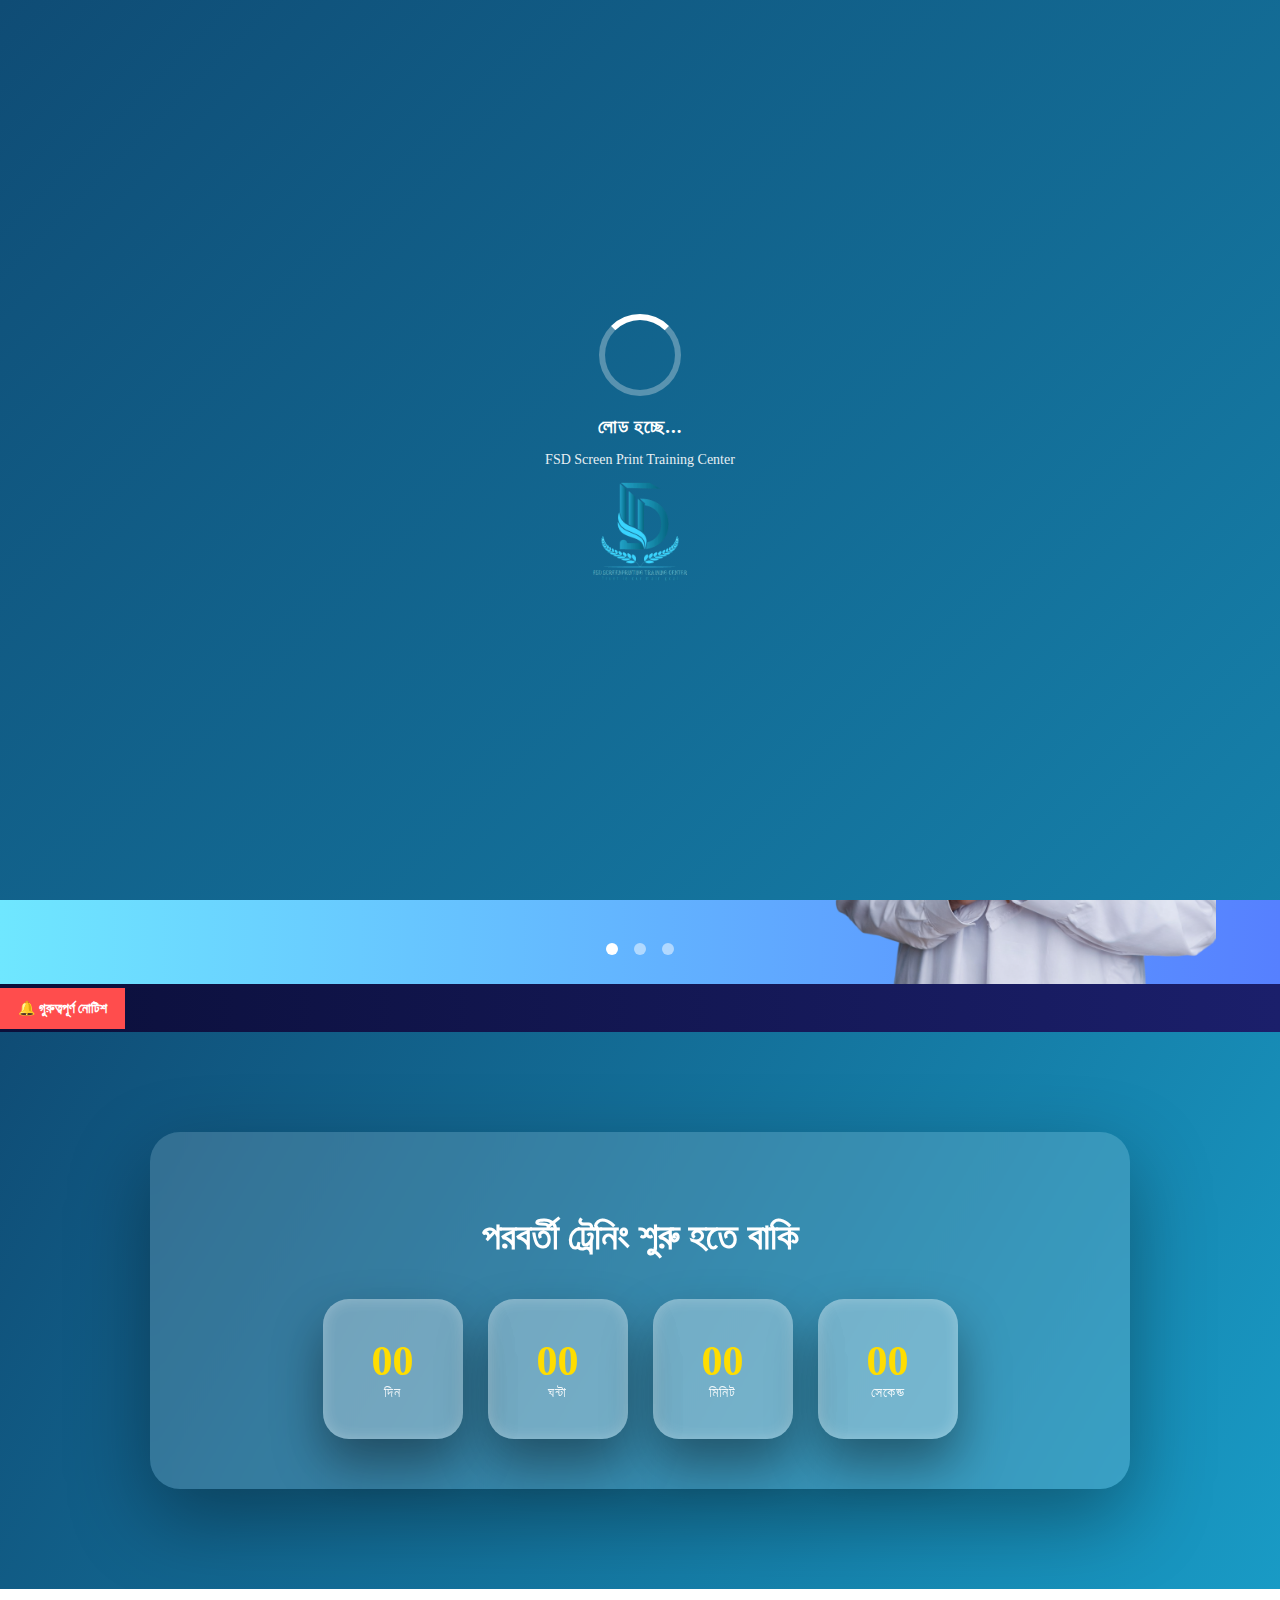
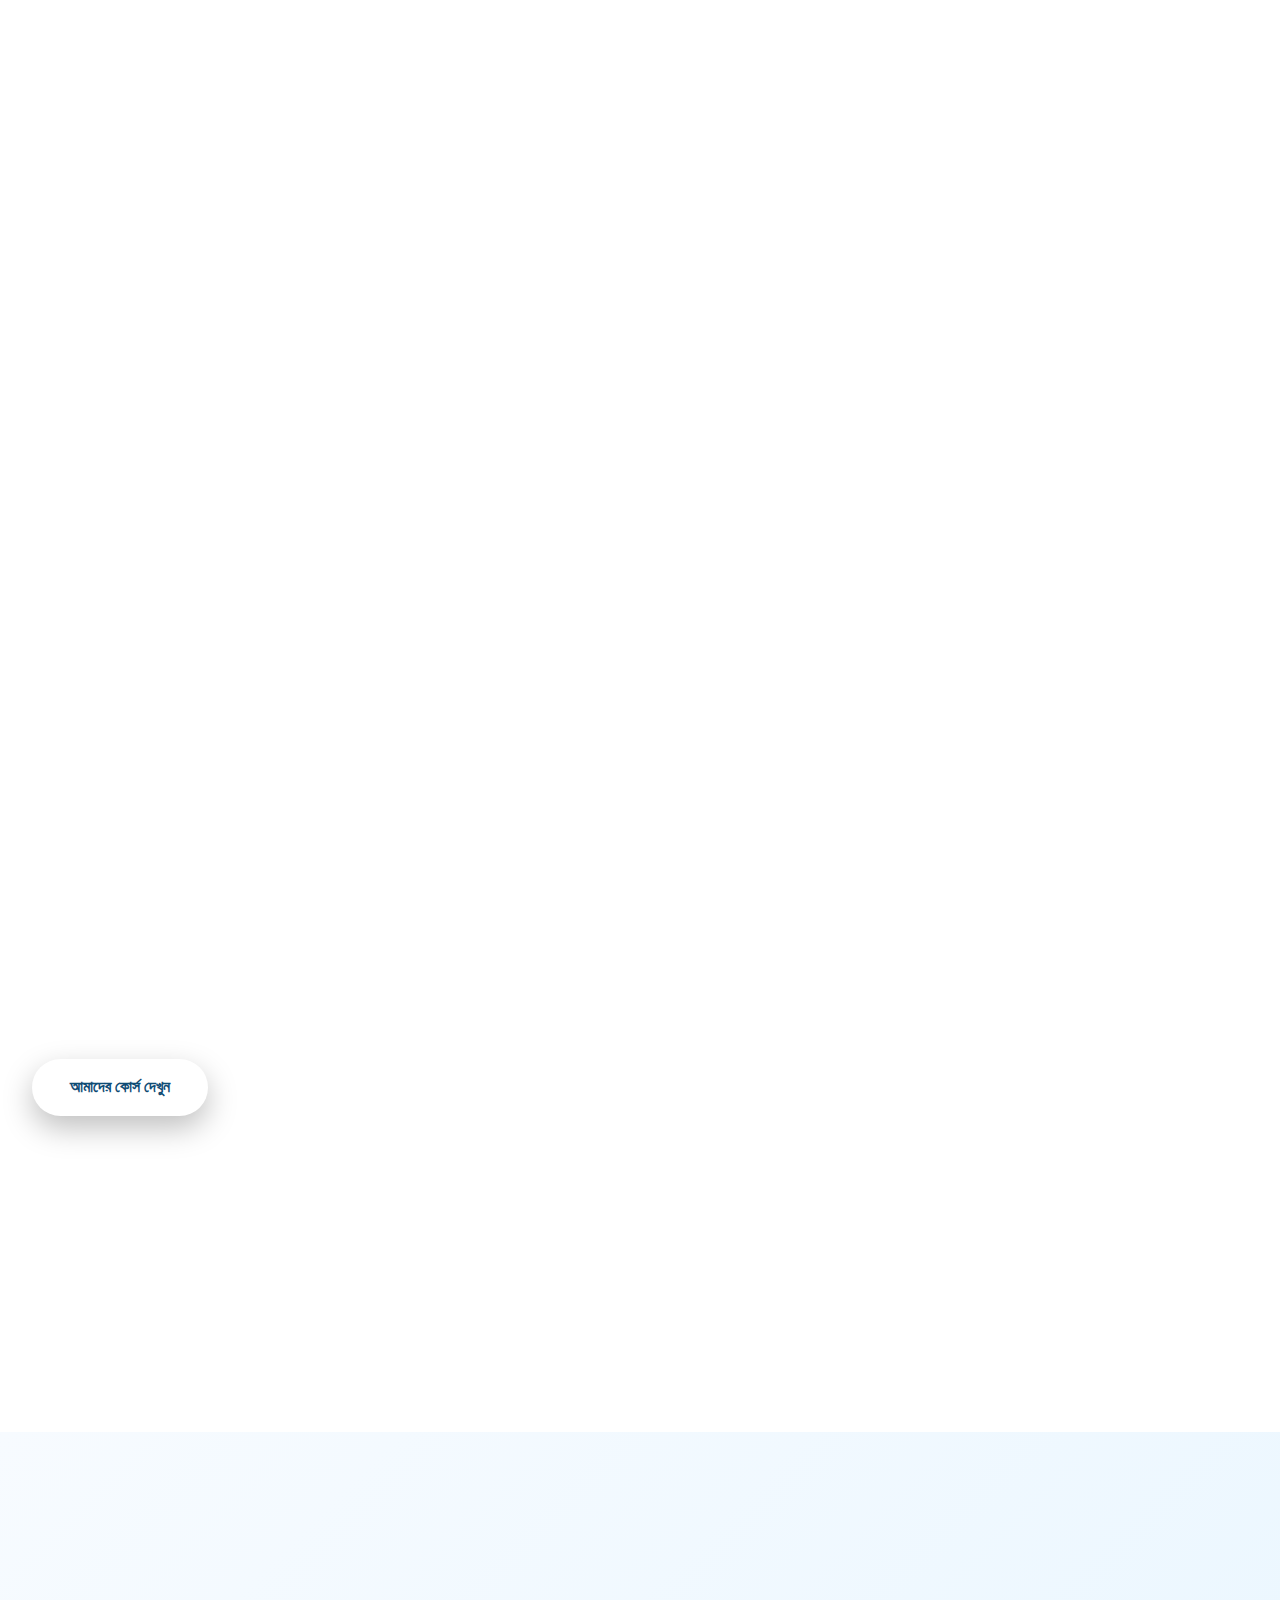
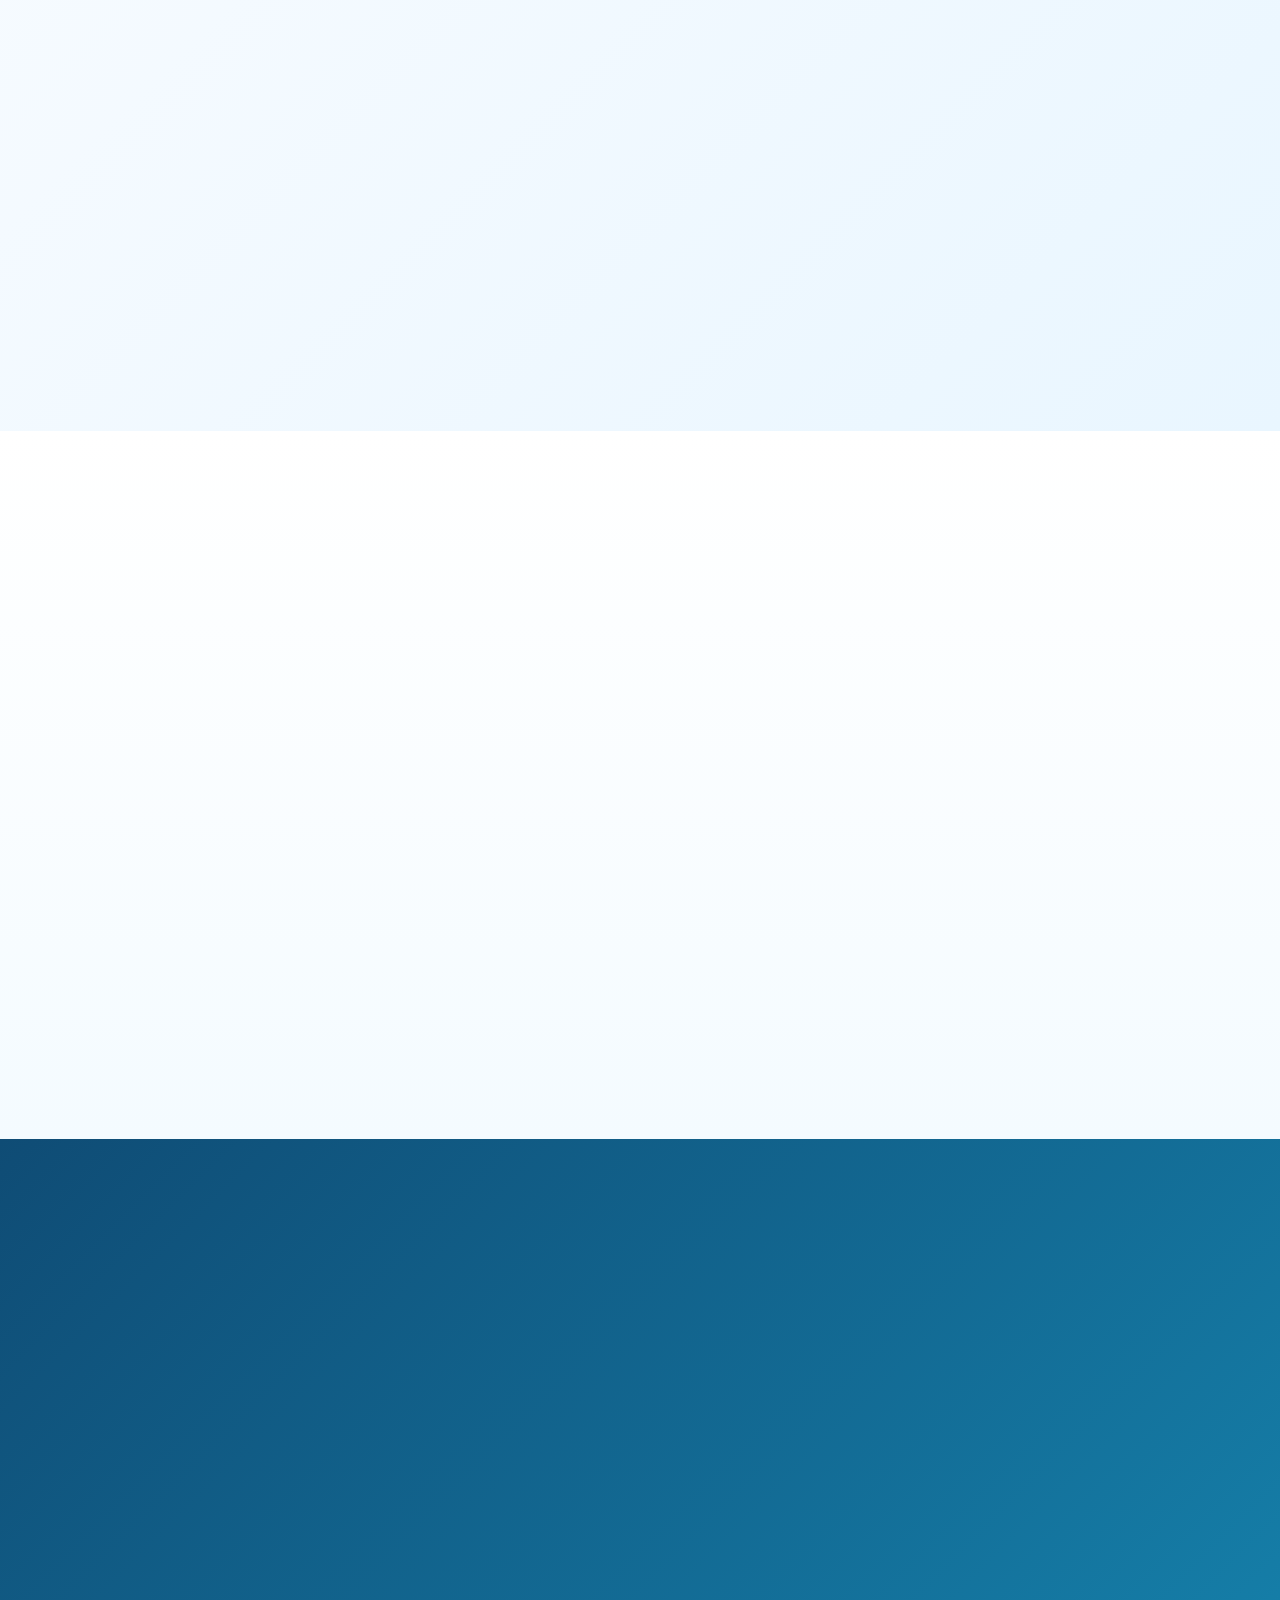
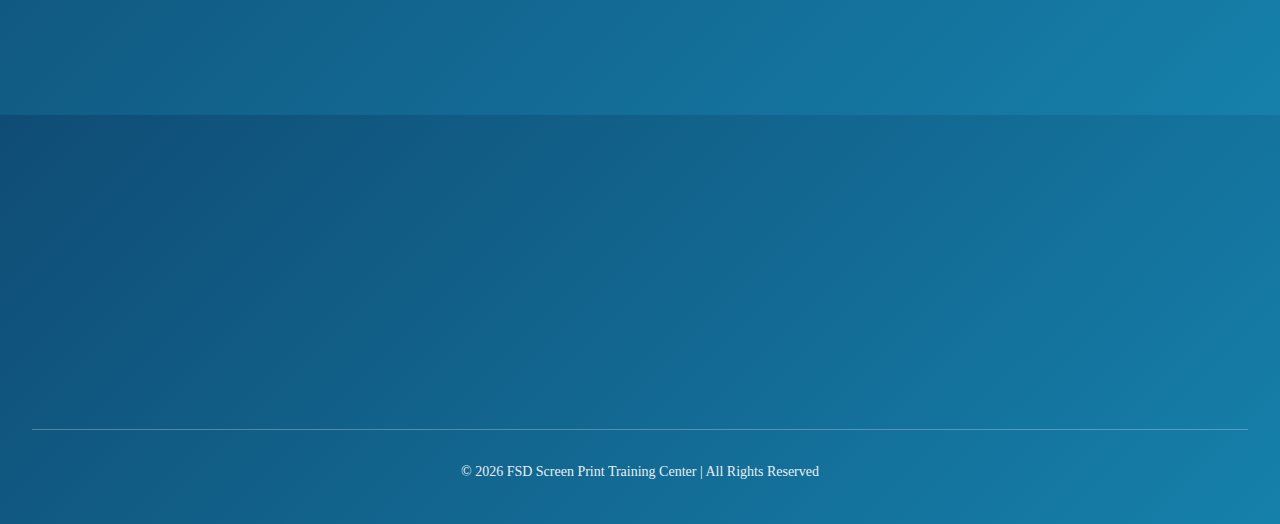
<file: index.html>
<!-- ====== নেভমেনু HTML শুরু ====== -->
<!DOCTYPE html>
<html lang="bn">
    <head>
            <meta charset="UTF-8">
            <meta name="viewport" content="width=device-width, initial-scale=1.0">
            <!-- ========= SEO META TAGS শুরু ========= -->
            <title>FSD Screen Print Training Center</title>
            <meta name="description" content="FSD Screen Print Training Center এ শিখুন স্ক্রিন প্রিন্টিং, ব্লক প্রিন্টিং ও ডিজিটাল প্রিন্টিং। লাইভ মেশিন ট্রেনিং, অনলাইন ও অফলাইন কোর্স, ফ্রি থাকার ব্যবস্থা ও লাইফটাইম সাপোর্ট।">
            <meta name="keywords" content="screen printing training, block printing course, garment printing training, printing course in bangladesh, screen print business training">
            <meta name="author" content="FSD Screen Print Training Center">
            <meta name="robots" content="index, follow">
            <!-- ========= SEO META TAGS শেষ ========= -->
            <!-- ========= MOBILE META শুরু ========= -->
            <meta name="viewport" content="width=device-width, initial-scale=1.0">
            <meta name="theme-color" content="#0f4c75">
            <!-- ========= MOBILE META শেষ ========= -->
            <!-- ========= OPEN GRAPH META শুরু ========= -->
            <meta property="og:title" content="FSD Screen Print Training Center">
            <meta property="og:description" content="স্ক্রিন ও ব্লক প্রিন্টিং শেখার নির্ভরযোগ্য ট্রেনিং সেন্টার। লাইভ মেশিন ট্রেনিং ও লাইফটাইম সাপোর্ট।">
            <meta property="og:type" content="website">
            <meta property="og:url" content="https://www.yourwebsite.com">
            <meta property="og:image" content="https://www.yourwebsite.com/images/seo-banner.jpg">
            <!-- ========= OPEN GRAPH META শেষ ========= -->
            <!-- ========= TWITTER META শুরু ========= -->
            <meta name="twitter:card" content="summary_large_image">
            <meta name="twitter:title" content="FSD Screen Print Training Center">
            <meta name="twitter:description" content="স্ক্রিন প্রিন্টিং, ব্লক প্রিন্টিং ও গার্মেন্টস প্রিন্টিং ট্রেনিং।">
            <meta name="twitter:image" content="https://www.yourwebsite.com/images/seo-banner.jpg">
            <!-- ========= TWITTER META শেষ ========= -->


            <link rel="icon" href="images/logo.png" type="image/png">
            <!-- ========= CANONICAL URL শুরু ========= -->
            <link rel="canonical" href="https://www.yourwebsite.com/">
            <!-- ========= CANONICAL URL শেষ ========= -->
            <!-- CSS -->
            <link rel="stylesheet" href="css/style.css">
            <!-- Icon -->
            <link rel="stylesheet" href="https://cdnjs.cloudflare.com/ajax/libs/font-awesome/6.5.0/css/all.min.css">
    </head>
<body>
        <!-- ========= PAGE LOADER HTML শুরু ========= -->
        <div id="pageLoader">
            <div class="loader-box">
                <div class="spinner"></div>
                <h3>লোড হচ্ছে...</h3>
                <p>FSD Screen Print Training Center</p>
                <img class="loder-img" src="images/logo.png" alt="logo">
            </div>
        </div>
        <!-- ========= PAGE LOADER HTML শেষ ========= -->


        <!-- ========= SCROLL PROGRESS BAR HTML শুরু ========= -->
        <div id="scrollProgressContainer">
            <div id="scrollProgressBar"></div>
        </div>
        <!-- ========= SCROLL PROGRESS BAR HTML শেষ ========= -->
            <header class="navbar">
                <!-- Logo -->
                <div class="logo">
                    <img src="images/logo.png" alt="Logo">
                </div>

                <!-- Hamburger Icon -->
                <div class="hamburger" id="hamburger">
                    <i class="fas fa-bars"></i>
                </div>

                <!-- Menu -->
                <nav class="nav-menu" id="navMenu">
                    <ul>
                        <li><a href="index.html">হোম</a></li>
                        <li><a href="courches.html">কোর্স</a></li>
                        <li><a href="trainer.html">ট্রেনার</a></li>
                        <li><a href="gallery.html">গ্যালারি</a></li>
                        <li><a href="#contact">যোগাযোগ</a></li>
                    </ul>
                </nav>

                <!-- Search -->
                <div class="search-box">
                    <input type="text" placeholder="Search...">
                </div>
            </header>
        <!----------- HERO CAROUSEL HTML START ----------->
            <section class="hero-carousel" id="heroCarousel">
                <!-- Slide 1 -->
                <div class="slide active">
                    <div class="hero-left">
                        <h1>এফ এস ডি স্ক্রিন প্রিন্ট ট্রেনিং সেন্টার</h1>
                        <p>বাস্তবতার সাথে হাতে-কলমে প্রশিক্ষণ</p>
                        <a href="ragistration.html" class="hero-btn">এখনই ভর্তি হোন</a>
                    </div>
                </div>

                <!-- Slide 2 -->
                <div class="slide">
                    <div class="hero-left">
                        <h1>ব্যবসা শুরু করার গাইড</h1>
                        <p>ট্রেনিং শেষে লাইফটাইম সাপোর্ট</p>
                        <a href="ditals.html" class="hero-btn">বিস্তারিত জানুন</a>
                    </div>
                </div>

                <!-- Slide 3 -->
                <div class="slide">
                    <div class="hero-left">
                        <h1>ডিজিটাল প্রিন্ট সহ গার্মেন্টস সেক্টরের প্রিন্ট শেখানো হয়</h1>
                        <p>শুরু থেকে অ্যাডভান্সড পর্যন্ত</p>
                        <a href="#contact" class="hero-btn">যোগাযোগ করুন</a>
                    </div>
                </div>

                <!-- Static Image (Never Change) -->
                <div class="hero-right">
                    <img src="images/my.png" alt="Training Image">
                    <div class="image-gradient"></div>
                </div>

                <!-- Dots -->
                <div class="carousel-dots">
                    <span class="dot active"></span>
                    <span class="dot"></span>
                    <span class="dot"></span>
                </div>

            </section>
        <!----------- HERO CAROUSEL HTML END ----------->

        <!-- ===== IMPORTANT NOTICE MARQUEE START ===== -->
        <section class="important-notice-bar">

            <!-- Left Label -->
            <div class="notice-label-left">
                🔔 গুরুত্বপূর্ণ নোটিশ
            </div>

            <!-- Marquee Area -->
            <div class="notice-marquee-area">
                <div class="notice-marquee-track">
                    <span>📌 সীমিত আসন — দ্রুত আবেদন করুন</span>
                    <span>📌 তৃতীয় লিঙ্গের জন্য বিশেষ সুবিধা রয়েছে</span>
                    <span>📌 আমাদের স্ক্রিনপ্রিন্টের ট্রেনিং শুরু হবে আগামি ০৪ তারিখ রোজ বুধবার থেকে ইংশাআল্লাহ!</span>
                    <span>📌 পবিত্র মাহে রমজান উপলক্ষে ৫০% ডিস্কাউন্ট চলছে।</span>
                </div>
            </div>

        </section>
        <!-- ===== IMPORTANT NOTICE MARQUEE END ===== -->




        <!-- ===== FLOATING COUNTDOWN SECTION START ===== -->
        <section class="floating-countdown-section">
            <div class="floating-bg"></div>
            <div class="floating-countdown-wrapper">
                <h2 class="floating-title">
                    পরবর্তী ট্রেনিং শুরু হতে বাকি
                </h2>
                <div class="floating-countdown">
                    <div class="floating-time">
                        <span id="f-days">00</span>
                        <small>দিন</small>
                    </div>
                    <div class="floating-time">
                        <span id="f-hours">00</span>
                        <small>ঘন্টা</small>
                    </div>
                    <div class="floating-time">
                        <span id="f-minutes">00</span>
                        <small>মিনিট</small>
                    </div>
                    <div class="floating-time">
                        <span id="f-seconds">00</span>
                        <small>সেকেন্ড</small>
                    </div>
                </div>
            </div>
        </section>
        <!-- ===== FLOATING COUNTDOWN SECTION END ===== -->


        <!-- ========= ABOUT SECTION HTML শুরু ========= -->
        <section class="about-section" id="about">
            <div class="container">
                <!-- Header -->
                <div class="about-header animate fade-up">
                    <h2>আমাদের সম্পর্কে</h2>
                    <p>বাস্তব কাজভিত্তিক প্রশিক্ষণ, বিশ্বাসযোগ্য পরিবেশ ও লাইফটাইম সাপোর্ট</p>
                </div>

                <div class="about-content">

                    <!-- Left -->
                    <div class="about-left">

                        <p class="animate fade-left">
                            <strong>FSD Screen Print Training Center</strong> একটি বাস্তবভিত্তিক
                            প্রশিক্ষণ প্রতিষ্ঠান, যেখানে স্ক্রিন প্রিন্টিং, ব্লক প্রিন্টিং এবং
                            গার্মেন্টস সেক্টরের প্রিন্টিং কাজ হাতে-কলমে শেখানো হয়।
                        </p>

                        <p class="animate fade-left delay-1">
                            আমরা শুধু থিওরি শেখাই না। প্রাক্টিকেলি হাতে ধরে সরাসরি কাজ করিয়ে ধাপে ধাপে
                            প্রশিক্ষণ দিই, যেন ট্রেনিং শেষ করেই একজন শিক্ষার্থী নিজে কাজ করতে
                            পারে বা নিজের ব্যবসা শুরু করতে পারে।
                        </p>

                        <div class="about-mission animate rotate-in">
                            <h4>🎯 আমাদের মিশন</h4>
                            <p>
                                শিক্ষার্থীদের এমন দক্ষ করে তোলা, যেন তারা প্রশিক্ষণ শেষে
                                আত্মনির্ভরশীল হতে পারে এবং বাস্তব জীবনে উদ্যোক্তা হয়ে সফল হয়।
                            </p>
                        </div>

                        <div class="about-for animate fade-left delay-2">
                            <h4>👥 এই ট্রেনিং কাদের জন্য?</h4>
                            <ul>
                                <li>নতুনদের জন্য</li>
                                <li>আয় করতে আগ্রহীদের জন্য</li>
                                <li>যারা নিজের ব্যবসা শুরু করতে চান </li>
                                <li>আত্মনির্ভরশীল হতে চান</li>
                            </ul>
                        </div>

                        <div class="about-stay animate fade-left delay-3">
                            <h4>🏠 দূর থেকে আসা শিক্ষার্থীদের জন্য</h4>
                            <p>
                                দূর থেকে আগত শিক্ষার্থীদের জন্য সম্পূর্ণ <strong>ফ্রি থাকার ব্যবস্থা</strong>
                                রয়েছে। খাবার নিজস্ব ব্যবস্থাপনায়।
                            </p>
                        </div>

                        <a href="#courses" class="about-btn4">
                            আমাদের কোর্স দেখুন
                        </a>

                    </div>

                    <!-- Right -->
                    <div class="about-right">

                        <div class="about-card animate float">
                            <h3>প্র্যাকটিক্যাল ট্রেনিং</h3>
                            <p>বাস্তবতার সাথে হাতে ধরে সরাসরি কাজ শেখানো হয়।</p>
                        </div>

                        <div class="about-card animate float delay-1">
                            <h3>অনলাইন ও অফলাইন</h3>
                            <p>দুই মাধ্যমেই প্রশিক্ষণ</p>
                        </div>

                        <div class="about-card animate float delay-2">
                            <h3>ফ্রি থাকার ব্যবস্থা</h3>
                            <p>দূর থেকে আগত শিক্ষার্থীদের জন্য</p>
                        </div>

                        <div class="about-card animate float delay-3">
                            <h3>লাইফটাইম সাপোর্ট</h3>
                            <p>ট্রেনিং শেষ হলেও পাশে থাকার অঙ্গিকার</p>
                        </div>

                    </div>

                </div>

                <!-- Stats -->
                <div class="about-stats">

                    <div class="stat-box animate zoom-in">
                        <h3 data-count="5">0</h3>
                        <span class="b1">বছরের অভিজ্ঞতা</span>
                    </div>

                    <div class="stat-box animate zoom-in delay-1">
                        <h3 data-count="100">0</h3>
                        <span class="b1">সন্তুষ্ট শিক্ষার্থী</span>
                    </div>

                    <div class="stat-box animate zoom-in delay-2">
                        <h3 data-count="80">0</h3>
                        <span class="b1">% প্র্যাকটিক্যাল প্রশিক্ষণ</span>
                    </div>

                    <div class="stat-box animate zoom-in delay-3">
                        <h3 data-count="999">0</h3>
                        <span class="b1">লাইফটাইম সাপোর্ট</span>
                    </div>

                </div>

            </div>
        </section>
        <!-- ========= ABOUT SECTION HTML শেষ ========= -->

        <!-- ========= WHY CHOOSE US HTML শুরু ========= -->
        <section class="why-choose-section">
            <div class="container">
                <!-- Header -->
                <div class="why-header animate fade-up">
                    <h2>কেন <b>FSD Screen Print Training Center</b> বেছে নেবেন?</h2>
                    <p>
                        শুধু ট্রেনিং নয় — আমরা তৈরি করি দক্ষতা, আত্মবিশ্বাস ও ভবিষ্যৎ
                    </p>
                </div>

                <!-- Cards -->
                <div class="why-cards">

                    <div class="why-card animate rotate-left">
                        <span class="icon">🖨️</span>
                        <h3>প্র্যাকটিক্যাল ট্রেনিং</h3>
                        <p>
                            বাস্তবতার সাথে সরাসরি কাজ করিয়ে শেখানো হয়,
                            শুধু বইয়ের জ্ঞান নয়।
                        </p>
                    </div>

                    <div class="why-card animate rotate-right">
                        <span class="icon">🏠</span>
                        <h3>ফ্রি থাকার ব্যবস্থা</h3>
                        <p>
                            দূর থেকে আগত শিক্ষার্থীদের জন্য সম্পূর্ণ ফ্রি থাকার সুবিধা রয়েছে।
                        </p>
                    </div>

                    <div class="why-card animate rotate-left">
                        <span class="icon">🎓</span>
                        <h3>অনলাইন ও অফলাইন কোর্স</h3>
                        <p>
                            নিজের সুবিধা অনুযায়ী অনলাইন বা অফলাইনে প্রশিক্ষণ নেওয়ার সুযোগ।
                        </p>
                    </div>

                    <div class="why-card animate rotate-right">
                        <span class="icon">♾️</span>
                        <h3>লাইফটাইম সাপোর্ট</h3>
                        <p>
                            ট্রেনিং শেষ হলেও কাজ বা ব্যবসায় যেকোনো সমস্যায় পাশে থাকি।
                        </p>
                    </div>

                </div>

            </div>
        </section>
        <!-- ========= WHY CHOOSE US HTML শেষ ========= -->

        <!-- ========= COURSES SECTION HTML শুরু ========= -->
        <section class="courses-section" id="courses">
            <div class="container">
                <!-- Header -->
                <div class="courses-header animate fade-up">
                    <h2>আমাদের কোর্সসমূহ</h2>
                    <p>
                        বাস্তব কাজভিত্তিক প্রশিক্ষণ — শেখার পরই কাজ বা ব্যবসা শুরু করার প্রস্তুতি
                    </p>
                </div>

                <!-- Courses Grid -->
                <div class="courses-grid">
                    <!-- Course 1 -->
                    <div class="course-card animate rotate-left">
                        <span class="course-tag">জনপ্রিয়</span>
                        <h3>স্ক্রিন প্রিন্টিং কোর্স</h3>
                        <p>
                            গার্মেন্টস ও কাস্টম প্রিন্টিং-এর জন্য
                            সম্পূর্ণ প্র্যাকটিক্যাল স্ক্রিন প্রিন্টিং ট্রেনিং।
                        </p>
                        <ul>
                            <li>প্র্যাকটিক্যাল ট্রেনিং</li>
                            <li>অনলাইন ও অফলাইন সুবিধা</li>
                            <li>লাইফটাইম সাপোর্ট</li>
                        </ul>

                        <div class="course-btns">
                            <a href="ditals.html" class="outline-btn">
                                কি কি শিখবে
                            </a>
                            <a href="ragistration.html" class="fill-btn">
                                ভর্তি করুন
                            </a>
                        </div>
                    </div>

                    <!-- Course 2 -->
                    <div class="course-card animate rotate-right">
                        <h3>ব্লক প্রিন্টিং কোর্স</h3>
                        <p>
                            কাপড় ও ফ্যাব্রিকের উপর
                            হাতে তৈরি ব্লক প্রিন্টিং শেখানো হয়।
                        </p>
                        <ul>
                            <li>ডিজাইন ব্লক তৈরি</li>
                            <li>কালার ও প্রিন্ট টেকনিক</li>
                            <li>ব্যবসা গাইডলাইন</li>
                        </ul>

                        <div class="course-btns">
                            <a href="ditals.html" class="outline-btn">
                                কি কি শিখবে
                            </a>
                            <a href="ragistration.html" class="fill-btn">
                                ভর্তি করুন
                            </a>
                        </div>
                    </div>

                    <!-- Course 3 -->
                    <div class="course-card animate rotate-left">
                        <h3>স্ক্রিন প্রিন্ট এবং ব্লক প্রিন্ট অনলাইন কোর্স</h3>
                        <p>
                            ব্লক প্রিন্টিং ও
                            গার্মেন্টস সেক্টরের প্রিন্ট শেখানো হয়।
                        </p>
                        <ul>
                            <li>ডিজাইন সেটআপ</li>
                            <li>প্রিন্ট কোয়ালিটি কন্ট্রোল</li>
                        </ul>

                        <div class="course-btns">
                            <a href="ditals.html" class="outline-btn">
                                কি কি শিখবে
                            </a>
                            <a href="ragistration.html" class="fill-btn">
                                ভর্তি করুন
                            </a>
                        </div>
                    </div>

                </div>

            </div>
        </section>
        <!-- ========= COURSES SECTION HTML শেষ ========= -->

        <!-- ========= CONTACT CTA SECTION HTML শুরু ========= -->
        <section class="contact-cta-section" id="contact">
            <div class="container">

                <div class="contact-cta-box animate fade-up">

                    <!-- Left -->
                    <div class="cta-left">
                        <h2>এখনই যোগাযোগ করুন</h2>
                        <p>
                            কোর্স, ভর্তি বা যেকোনো তথ্য জানতে  
                            সরাসরি কল করুন অথবা WhatsApp-এ মেসেজ দিন
                        </p>

                        <ul class="cta-points">
                            <li>✔ অনলাইন ও অফলাইন ভর্তি সুবিধা</li>
                            <li>✔ ফ্রি থাকার ব্যবস্থা (দূর থেকে আগতদের জন্য)</li>
                            <li>✔ লাইফটাইম সাপোর্ট</li>
                        </ul>
                    </div>

                    <!-- Right -->
                    <div class="cta-right">
                        <a href="tel:01772509017" class="cta-btn call-btn animate rotate-left">
                            📞 কল করুন
                        </a>

                        <a href="https://wa.me/8801772509017" target="_blank"
                        class="cta-btn whatsapp-btn animate rotate-right">
                            💬 WhatsApp করুন
                        </a>
                    </div>

                </div>

            </div>
        </section>
        <!-- ========= CONTACT CTA SECTION HTML শেষ ========= -->

        <!-- ========= FOOTER SECTION HTML শুরু ========= -->
        <footer class="footer-section" id="contact">
            <div class="container">

                <div class="footer-grid">

                    <!-- About -->
                    <div class="footer-box animate fade-up">
                        <h3>FSD Screen Print Training Center</h3>
                        <p>
                            বাস্তব কাজভিত্তিক স্ক্রিন ও ব্লক প্রিন্টিং ট্রেনিং সেন্টার।
                            হাতে-কলমে প্রশিক্ষণ, ফ্রি থাকার ব্যবস্থা এবং লাইফটাইম সাপোর্ট।
                        </p>
                    </div>

                    <!-- Quick Links -->
                    <div class="footer-box animate fade-up delay-1">
                        <h4>দ্রুত লিংক</h4>
                        <ul>
                            <li><a href="#about">আমাদের সম্পর্কে</a></li>
                            <li><a href="#courses">কোর্সসমূহ</a></li>
                            <li><a href="ditals.html">কি কি শিখবে</a></li>
                            <li><a href="#contact">যোগাযোগ</a></li>
                        </ul>
                    </div>

                    <!-- Contact Info -->
                    <div class="footer-box animate fade-up delay-2">
                        <h4>যোগাযোগ</h4>
                        <ul class="contact-info">
                            <li>📍 ঠিকানা: গজারিয়া, মুন্সিগঞ্জ।</li>
                            <li>📞 ফোন: 01772509017</li>
                            <li>💬 WhatsApp: 01772509017</li>
                        </ul>
                    </div>

                    <!-- Social -->
                    <div class="footer-box animate fade-up delay-3">
                        <h4>আমাদের অনুসরণ করুন</h4>
                        <div class="social-links">
                            <a href="https://web.facebook.com/profile.php?id=61572209042372" 
                            target="_blank" class="social-icon facebook" aria-label="Facebook">
                                <i class="fab fa-facebook-f"></i>
                            </a>

                            <a href="https://www.youtube.com/@FSDSCRINTPRINT-144" 
                            target="_blank" class="social-icon youtube" aria-label="YouTube">
                                <i class="fab fa-youtube"></i>
                            </a>

                            <a href="https://wa.me/8801772509017" 
                            target="_blank" class="social-icon whatsapp" aria-label="WhatsApp">
                                <i class="fab fa-whatsapp"></i>
                            </a>
                        </div>
        <!-- ===== Social Icons HTML শেষ ===== -->
                    </div>
            </div>
            <!-- Bottom -->
                <div class="footer-bottom">
                    <p>
                        © 2026 FSD Screen Print Training Center | All Rights Reserved
                    </p>
                </div>
        </footer>
        <!-- ========= FOOTER SECTION HTML শেষ ========= -->

        <!-- ========= FIXED WHATSAPP BUTTON HTML শুরু ========= -->
        <a href="https://wa.me/8801772509017"
        class="whatsapp-float"
        target="_blank"
        aria-label="WhatsApp Contact">
            <i class="fab fa-whatsapp"></i>
        </a>
        <!-- ========= FIXED WHATSAPP BUTTON HTML শেষ ========= -->
    

        <!-- ========= BACK TO TOP BUTTON HTML শুরু ========= -->
        <button id="backToTop" class="back-to-top" aria-label="Back to Top">
            ⬆
        </button>
        <!-- ========= BACK TO TOP BUTTON HTML শেষ ========= -->

        <!-- ========= STICKY CALL BUTTON HTML শুরু ========= -->
        <a href="tel:01772509017" class="call-float" aria-label="Call Now">
            📞
        </a>
        <!-- ========= STICKY CALL BUTTON HTML শেষ ========= -->

        <script src="js/script.js"></script>
</body>
</html>
<!-- ====== নেভমেনু HTML শেষ ====== -->
</file>
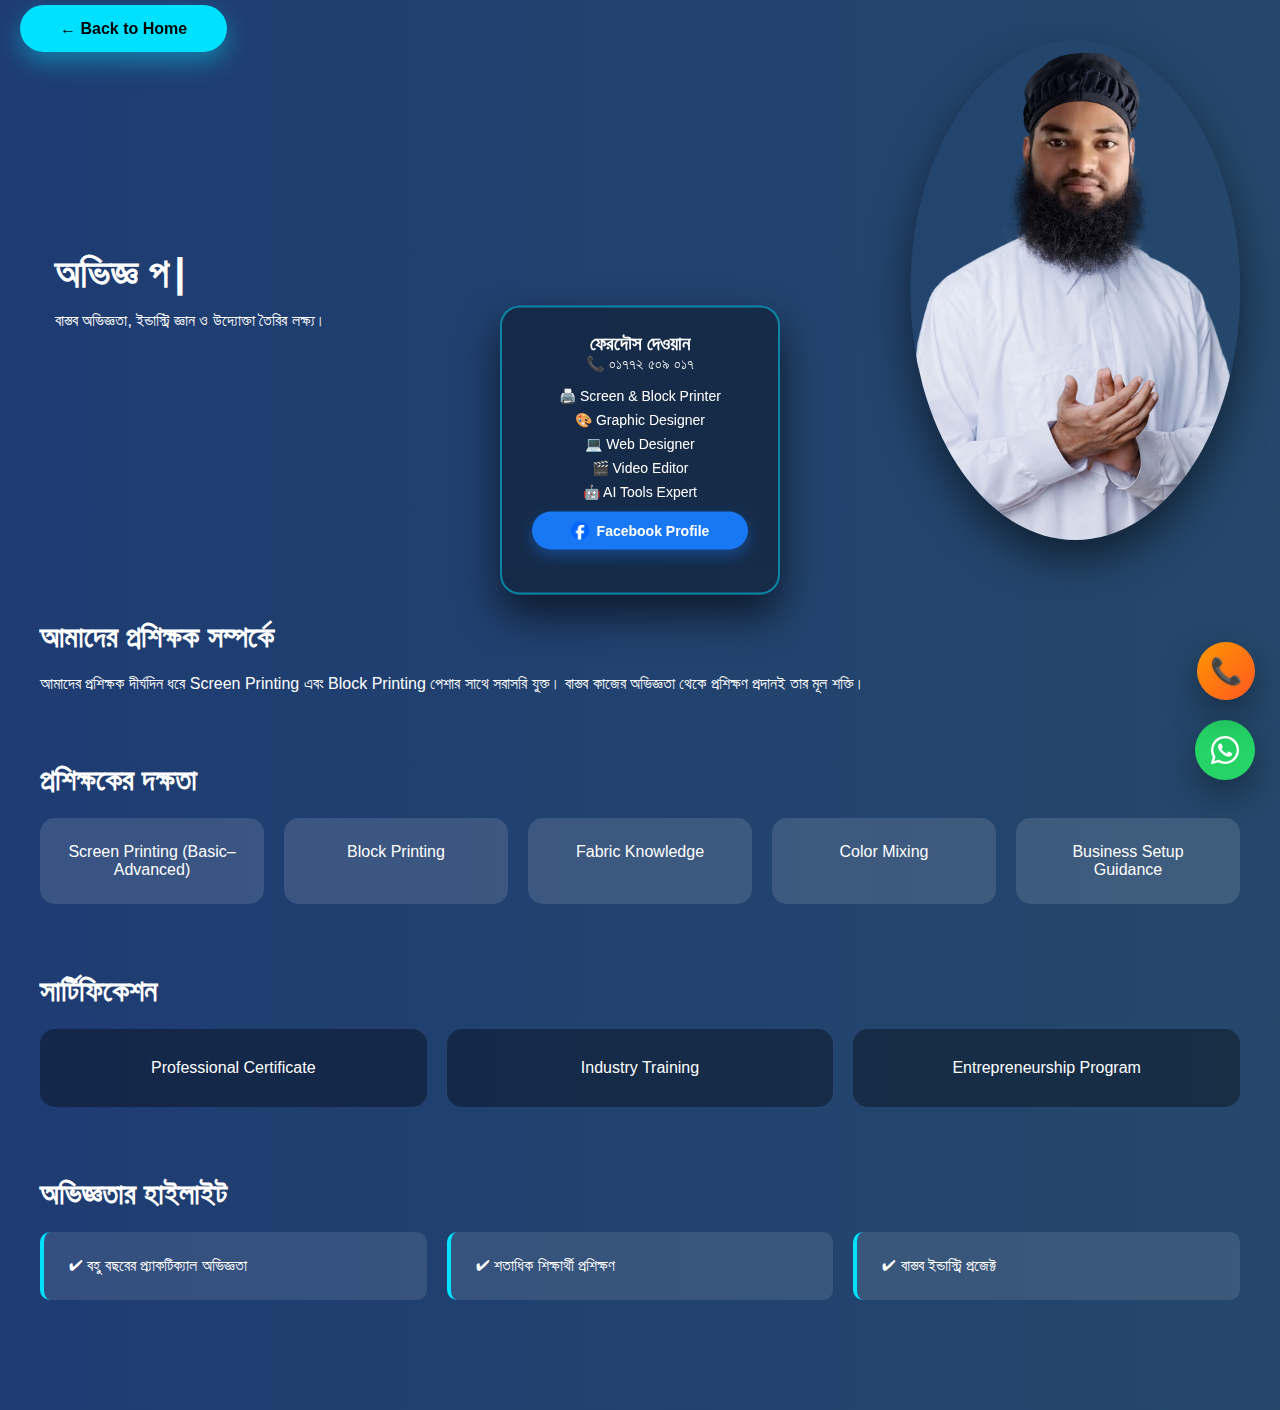
<file: about-trainer.html>
<!DOCTYPE html>
<html lang="bn">
<head>
<meta charset="UTF-8">
<meta name="viewport" content="width=device-width, initial-scale=1.0">
<title>About Trainer</title>
<link rel="stylesheet" href="css/style.css">
<link rel="stylesheet" href="css/about-trainer.css">
<link rel="stylesheet" href="https://cdnjs.cloudflare.com/ajax/libs/font-awesome/6.5.0/css/all.min.css">

 <!-- Meta Pixel Code -->
<script>
!function(f,b,e,v,n,t,s)
{if(f.fbq)return;n=f.fbq=function(){n.callMethod?
n.callMethod.apply(n,arguments):n.queue.push(arguments)};
if(!f._fbq)f._fbq=n;n.push=n;n.loaded=!0;n.version='2.0';
n.queue=[];t=b.createElement(e);t.async=!0;
t.src=v;s=b.getElementsByTagName(e)[0];
s.parentNode.insertBefore(t,s)}(window, document,'script',
'https://connect.facebook.net/en_US/fbevents.js');
fbq('init', '2448559198906002');
fbq('track', 'PageView');
</script>
<noscript><img height="1" width="1" style="display:none"
src="https://www.facebook.com/tr?id=2448559198906002&ev=PageView&noscript=1"
/></noscript>
<!-- End Meta Pixel Code -->
</head>

<body>
 <!-- ========= PAGE LOADER HTML শুরু ========= -->
        <div id="pageLoader">
            <div class="loader-box">
                <div class="spinner"></div>
                <h3>লোড হচ্ছে...</h3>
                <p>FSD Screen Print Training Center</p>
                <img class="loder-img" src="images/logo.png" alt="logo">
            </div>
        </div>
        <!-- ========= PAGE LOADER HTML শেষ ========= -->
<!-- HERO -->
<section class="hero">
  <div class="hero-text">
    <h1 id="typing-text">অভিজ্ঞ প্রশিক্ষকের সাথে দক্ষতার যাত্রা শুরু করুন</h1>
    <p>বাস্তব অভিজ্ঞতা, ইন্ডাস্ট্রি জ্ঞান ও উদ্যোক্তা তৈরির লক্ষ্য।</p>
  </div>

  <div class="hero-img">
    <img src="images/my.png" alt="Trainer">
  </div>
  <!-- FLOATING INFO BOX -->
        <div class="floating-info">
            <h3 class="trainer-nameff">ফেরদৌস দেওয়ান</h3>
            <p class="trainer-phone">📞 ০১৭৭২ ৫০৯ ০১৭</p>

            <ul class="trainer-skills">
                <li>🖨️ Screen & Block Printer</li>
                <li>🎨 Graphic Designer</li>
                <li>💻 Web Designer</li>
                <li>🎬 Video Editor</li>
                <li>🤖 AI Tools Expert</li>
            </ul>
            <a 
              href="https://web.facebook.com/profile.php?id=61556748207455"
              target="_blank"
              class="facebook-btn">
              <img src="images/facebook-icon.png" alt="Facebook">
              Facebook Profile
            </a>

        </div>
</section>


<!-- ABOUT -->
<section class="about">
  <h2>আমাদের প্রশিক্ষক সম্পর্কে</h2>
  <p>
    আমাদের প্রশিক্ষক দীর্ঘদিন ধরে Screen Printing এবং Block Printing
    পেশার সাথে সরাসরি যুক্ত। বাস্তব কাজের অভিজ্ঞতা থেকে প্রশিক্ষণ প্রদানই
    তার মূল শক্তি।
  </p>
</section>

<!-- SKILLS -->
<section class="skills-section">
  <h2>প্রশিক্ষকের দক্ষতা</h2>
  <div class="skills">
    <div class="skill-card">Screen Printing (Basic–Advanced)</div>
    <div class="skill-card">Block Printing</div>
    <div class="skill-card">Fabric Knowledge</div>
    <div class="skill-card">Color Mixing</div>
    <div class="skill-card">Business Setup Guidance</div>
  </div>
</section>

<!-- CERTIFICATES -->
<section class="certificates-section">
  <h2>সার্টিফিকেশন</h2>
  <div class="certificates">
    <div class="cert">Professional Certificate</div>
    <div class="cert">Industry Training</div>
    <div class="cert">Entrepreneurship Program</div>
  </div>
</section>

<!-- EXPERIENCE -->
<section class="experience">
  <h2>অভিজ্ঞতার হাইলাইট</h2>
  <div class="timeline">
    <div class="exp">✔ বহু বছরের প্র্যাকটিক্যাল অভিজ্ঞতা</div>
    <div class="exp">✔ শতাধিক শিক্ষার্থী প্রশিক্ষণ</div>
    <div class="exp">✔ বাস্তব ইন্ডাস্ট্রি প্রজেক্ট</div>
  </div>
</section>

<!-- BACK BUTTON -->
<div class="back">
  <a href="index.html">← Back to Home</a>
</div>


        
        <!-- ========= FIXED WHATSAPP BUTTON HTML শুরু ========= -->
        <a href="https://wa.me/8801772509017"
        class="whatsapp-float"
        target="_blank"
        aria-label="WhatsApp Contact">
            <i class="fab fa-whatsapp"></i>
        </a>
        <!-- ========= FIXED WHATSAPP BUTTON HTML শেষ ========= -->
    

        <!-- ========= BACK TO TOP BUTTON HTML শুরু ========= -->
        <button id="backToTop" class="back-to-top" aria-label="Back to Top">
            ⬆
        </button>
        <!-- ========= BACK TO TOP BUTTON HTML শেষ ========= -->

        <!-- ========= STICKY CALL BUTTON HTML শুরু ========= -->
        <a href="tel:01772509017" class="call-float" aria-label="Call Now">
            📞
        </a>
        <!-- ========= STICKY CALL BUTTON HTML শেষ ========= -->
<script src="js/about-trainer.js"></script>
</body>
</html>
</file>
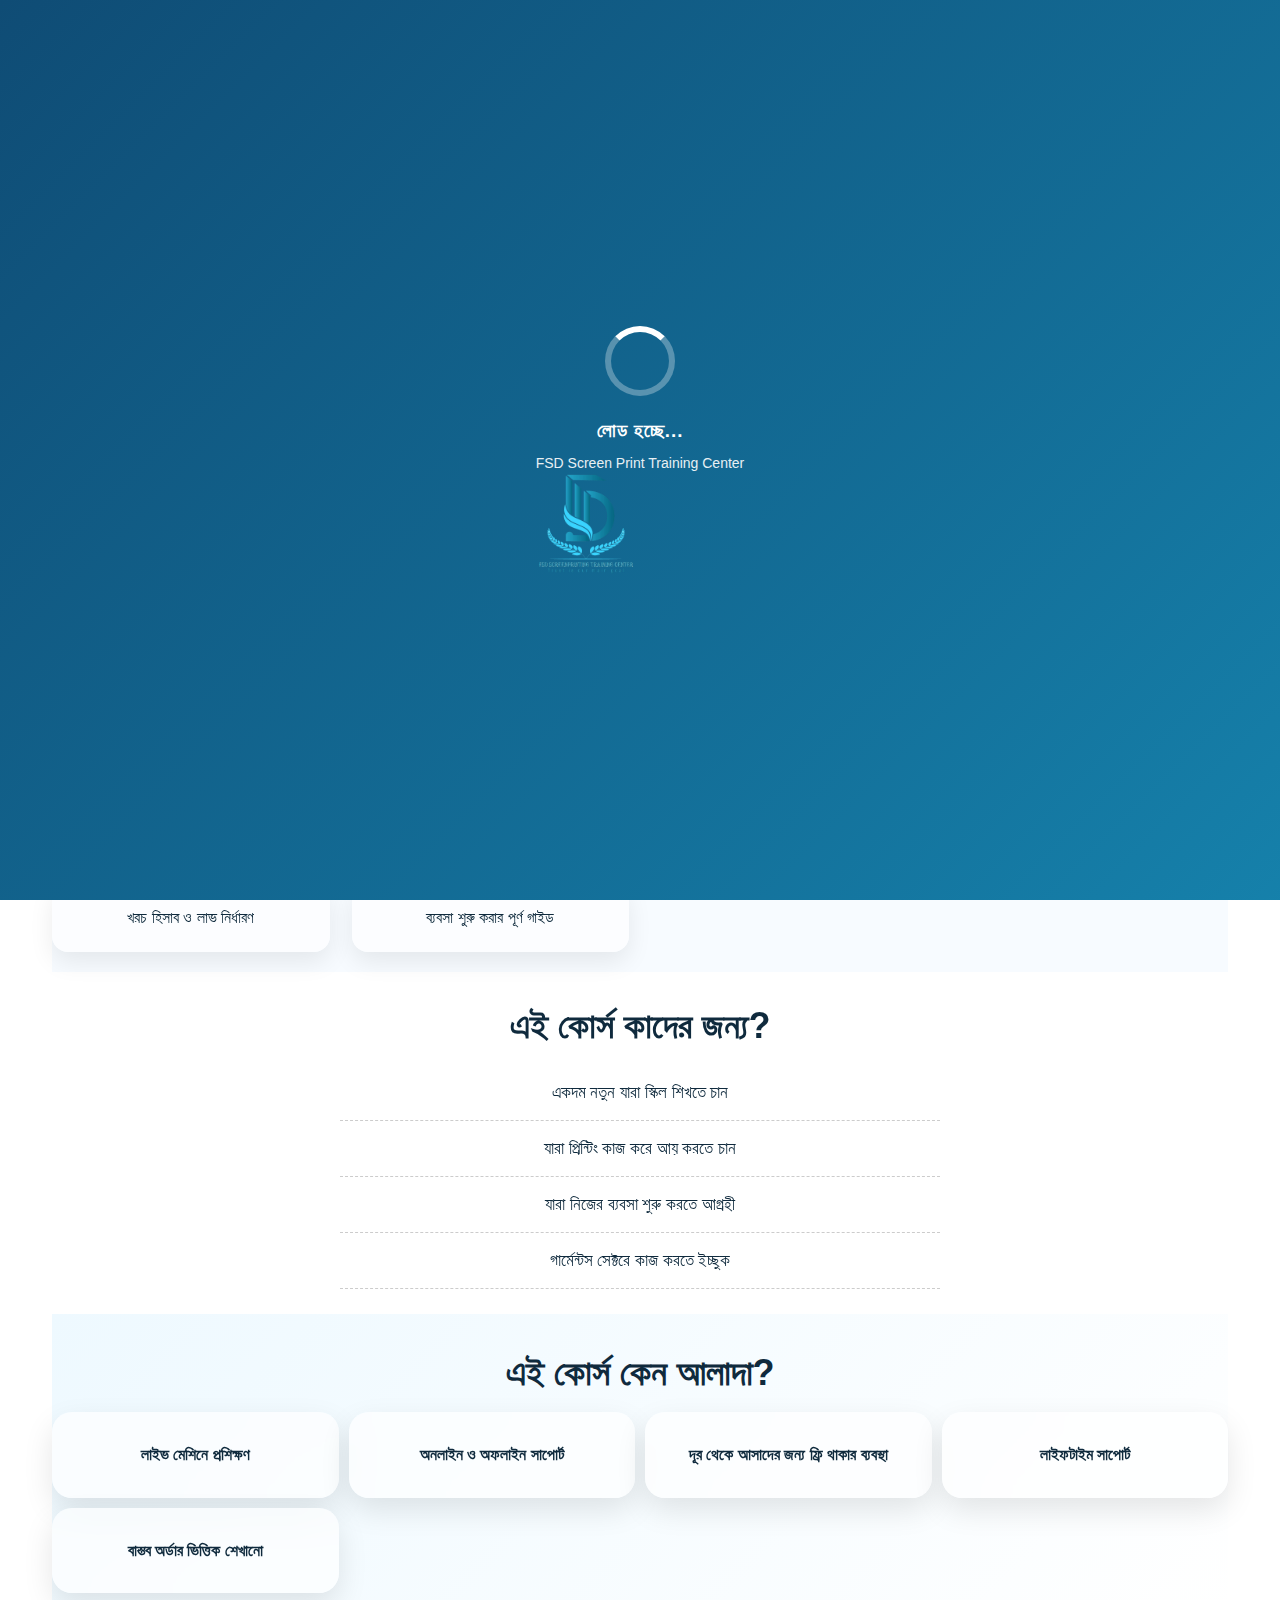
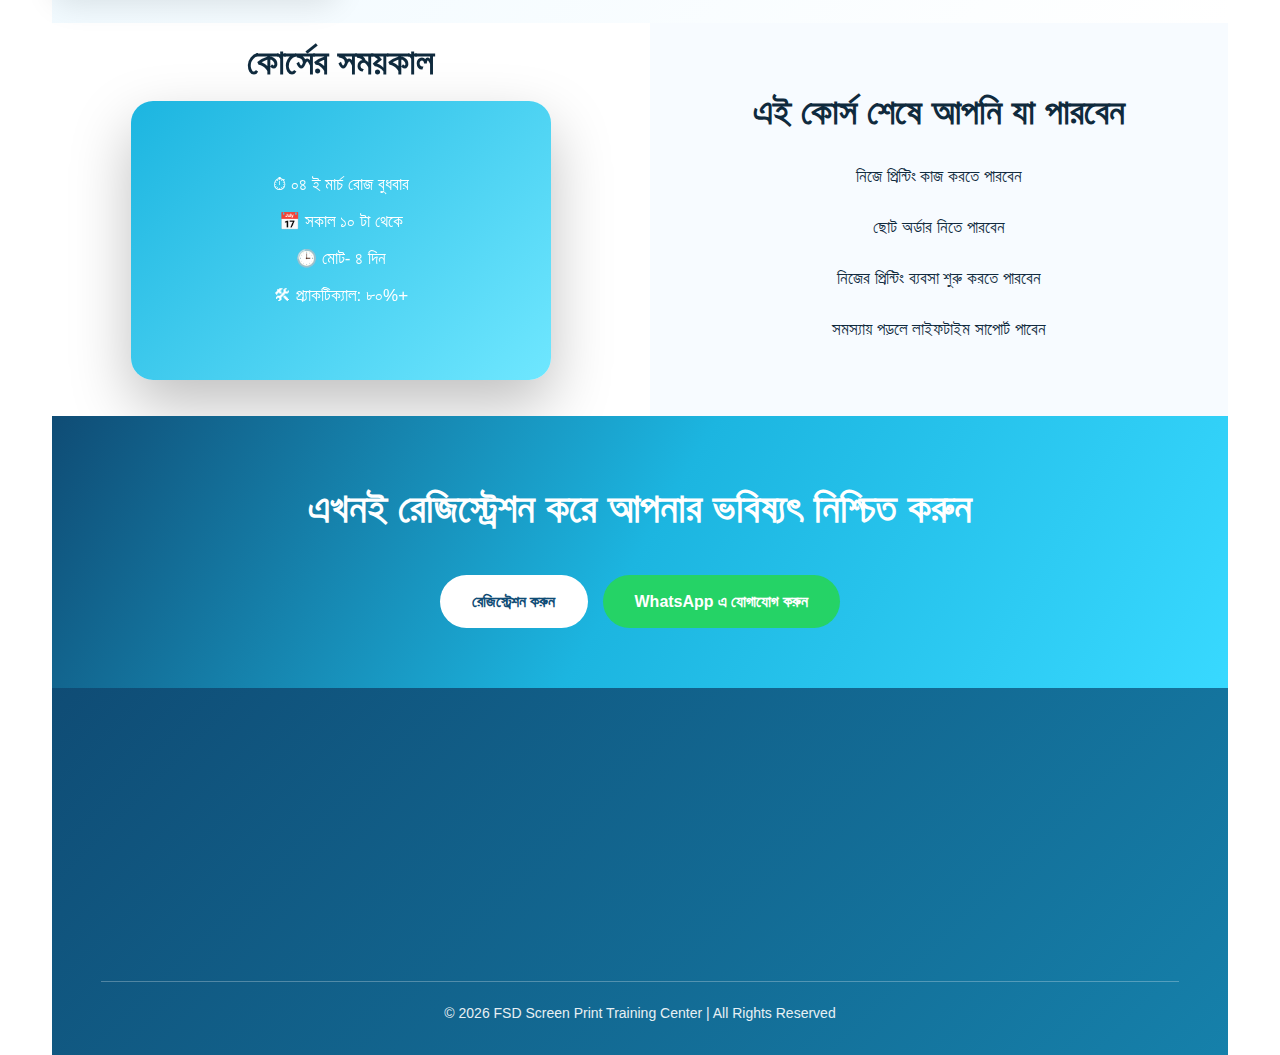
<file: courches.html>
<!-- ====== নেভমেনু HTML শুরু ====== -->
<!DOCTYPE html>
<html lang="bn">
<head>
    <meta charset="UTF-8">
    <meta name="viewport" content="width=device-width, initial-scale=1.0">
    <!-- ========= SEO META TAGS শুরু ========= -->
    <title>FSD Screen Print Training Center</title>
    <meta name="description" content="FSD Screen Print Training Center এ শিখুন স্ক্রিন প্রিন্টিং, ব্লক প্রিন্টিং ও ডিজিটাল প্রিন্টিং। লাইভ মেশিন ট্রেনিং, অনলাইন ও অফলাইন কোর্স, ফ্রি থাকার ব্যবস্থা ও লাইফটাইম সাপোর্ট।">
    <meta name="keywords" content="screen printing training, block printing course, garment printing training, printing course in bangladesh, screen print business training">
    <meta name="author" content="FSD Screen Print Training Center">
    <meta name="robots" content="index, follow">
    <!-- ========= SEO META TAGS শেষ ========= -->
    <!-- ========= MOBILE META শুরু ========= -->
    <meta name="viewport" content="width=device-width, initial-scale=1.0">
    <meta name="theme-color" content="#0f4c75">
    <!-- ========= MOBILE META শেষ ========= -->
    <!-- ========= OPEN GRAPH META শুরু ========= -->
    <meta property="og:title" content="FSD Screen Print Training Center">
    <meta property="og:description" content="স্ক্রিন ও ব্লক প্রিন্টিং শেখার নির্ভরযোগ্য ট্রেনিং সেন্টার। লাইভ মেশিন ট্রেনিং ও লাইফটাইম সাপোর্ট।">
    <meta property="og:type" content="website">
    <meta property="og:url" content="https://www.yourwebsite.com">
    <meta property="og:image" content="https://www.yourwebsite.com/images/seo-banner.jpg">
    <!-- ========= OPEN GRAPH META শেষ ========= -->
     <!-- ========= TWITTER META শুরু ========= -->
    <meta name="twitter:card" content="summary_large_image">
    <meta name="twitter:title" content="FSD Screen Print Training Center">
    <meta name="twitter:description" content="স্ক্রিন প্রিন্টিং, ব্লক প্রিন্টিং ও গার্মেন্টস প্রিন্টিং ট্রেনিং।">
    <meta name="twitter:image" content="https://www.yourwebsite.com/images/seo-banner.jpg">
    <!-- ========= TWITTER META শেষ ========= -->


    <link rel="icon" href="images/logo.png" type="image/png">
    <!-- ========= CANONICAL URL শুরু ========= -->
    <link rel="canonical" href="https://www.yourwebsite.com/">
    <!-- ========= CANONICAL URL শেষ ========= -->
    <!-- CSS -->
    <link rel="stylesheet" href="css/courches.css">
    <!-- Icon -->
    <link rel="stylesheet" href="https://cdnjs.cloudflare.com/ajax/libs/font-awesome/6.5.0/css/all.min.css">
    <!-- Meta Pixel Code -->
<script>
!function(f,b,e,v,n,t,s)
{if(f.fbq)return;n=f.fbq=function(){n.callMethod?
n.callMethod.apply(n,arguments):n.queue.push(arguments)};
if(!f._fbq)f._fbq=n;n.push=n;n.loaded=!0;n.version='2.0';
n.queue=[];t=b.createElement(e);t.async=!0;
t.src=v;s=b.getElementsByTagName(e)[0];
s.parentNode.insertBefore(t,s)}(window, document,'script',
'https://connect.facebook.net/en_US/fbevents.js');
fbq('init', '2448559198906002');
fbq('track', 'PageView');
</script>
<noscript><img height="1" width="1" style="display:none"
src="https://www.facebook.com/tr?id=2448559198906002&ev=PageView&noscript=1"
/></noscript>
<!-- End Meta Pixel Code -->
</head>
<body>
    <div class="container">
    <!-- ========= PAGE LOADER HTML শুরু ========= -->
<div id="pageLoader">
    <div class="loader-box">
        <div class="spinner"></div>
        <h3>লোড হচ্ছে...</h3>
        <p>FSD Screen Print Training Center</p>
        <img class="loder-img" src="images/logo.png" alt="logo">
    </div>
</div>
<!-- ========= PAGE LOADER HTML শেষ ========= -->


<!-- ========= SCROLL PROGRESS BAR HTML শুরু ========= -->
<div id="scrollProgressContainer">
    <div id="scrollProgressBar"></div>
</div>
<!-- ========= SCROLL PROGRESS BAR HTML শেষ ========= -->

    <header class="navbar">
        <!-- Logo -->
        <div class="logo">
            <img src="images/logo.png" alt="Logo">
        </div>

        <!-- Hamburger Icon -->
        <div class="hamburger" id="hamburger">
            <i class="fas fa-bars"></i>
        </div>

        <!-- Menu -->
        <nav class="nav-menu" id="navMenu">
            <ul>
                <li><a href="index.html">হোম</a></li>
                <li><a href="courches.html">কোর্স</a></li>
                <li><a href="trainer.html">ট্রেনার</a></li>
                <li><a href="gallery.html">গ্যালারি</a></li>
                <li><a href="#contact">যোগাযোগ</a></li>
            </ul>
        </nav>

        <!-- Search -->
        <div class="search-box">
            <input type="text" placeholder="Search...">
        </div>
    </header>
<!-- ========= REGISTRATION FORM HTML শুরু ========= -->

<!-- ========= COURSE PAGE BODY CONTENT শুরু ========= -->

<main class="course-page">

    <!-- ===== Course Hero Section ===== -->
    <section class="course-hero">
        <div class="container">

            <div class="course-hero-content">
                <h1 class="course-title">
                    স্ক্রিন প্রিন্টিং দিয়ে ব্যবসা শুরু করার সম্পূর্ণ গাইড
                </h1>

                <p class="course-subtitle">
                    শুরু থেকে অ্যাডভান্স পর্যন্ত বাস্তব হাতে-কলমে প্রশিক্ষণ
                </p>

                <div class="course-hero-buttons">
                    <a href="ragistration.html" class="btn-primary">
                        এখনই রেজিস্ট্রেশন করুন
                    </a>
                    <a href="#course-learn" class="btn-outline">
                        এই কোর্সে কী শিখবেন
                    </a>
                </div>
            </div>

        </div>
    </section>


    <!-- ===== What You Will Learn Section ===== -->
    <section class="course-learn" id="course-learn">
            <h2 class="section-title">এই কোর্সে কী কী শিখবেন</h2>
            <p class="section-subtitle">
                বাস্তব কাজের মাধ্যমে ধাপে ধাপে শেখানো হবে
            </p>
            <div class="learn-grid">
                <div class="learn-item">স্ক্রিন প্রিন্টিং বেসিক</div>
                <div class="learn-item">মেশিন ও স্ক্রিন সেটআপ</div>
                <div class="learn-item">কালার মিক্সিং ও ইনক ব্যবহার</div>
                <div class="learn-item">ডিজাইন ট্রান্সফার টেকনিক</div>
                <div class="learn-item">মাল্টি কালার প্রিন্ট</div>
                <div class="learn-item">গার্মেন্টস প্রিন্টিং</div>
                <div class="learn-item">প্রিন্টিং সমস্যা ও সমাধান</div>
                <div class="learn-item">অর্ডার নেওয়ার পদ্ধতি</div>
                <div class="learn-item">খরচ হিসাব ও লাভ নির্ধারণ</div>
                <div class="learn-item">ব্যবসা শুরু করার পূর্ণ গাইড</div>
            </div>
    </section>


    <!-- ===== Who Is This Course For ===== -->
    <section class="course-for">
        <div class="container">

            <h2 class="section-title">এই কোর্স কাদের জন্য?</h2>

            <ul class="course-for-list">
                <li>একদম নতুন যারা স্কিল শিখতে চান</li>
                <li>যারা প্রিন্টিং কাজ করে আয় করতে চান</li>
                <li>যারা নিজের ব্যবসা শুরু করতে আগ্রহী</li>
                <li>গার্মেন্টস সেক্টরে কাজ করতে ইচ্ছুক</li>
            </ul>

        </div>
    </section>


    <!-- ===== Course Features ===== -->
    <section class="course-features">
            <h2 class="section-title">এই কোর্স কেন আলাদা?</h2>

            <div class="features-grid">
                <div class="feature-box">লাইভ মেশিনে প্রশিক্ষণ</div>
                <div class="feature-box">অনলাইন ও অফলাইন সাপোর্ট</div>
                <div class="feature-box">দূর থেকে আসাদের জন্য ফ্রি থাকার ব্যবস্থা</div>
                <div class="feature-box">লাইফটাইম সাপোর্ট</div>
                <div class="feature-box">বাস্তব অর্ডার ভিত্তিক শেখানো</div>
            </div>
    </section>


    <!-- ===== Course Duration Section ===== -->
     <div class="parant1">
    <section class="course-duration">
        <div class="container">

            <h2 class="section-title">কোর্সের সময়কাল</h2>

            <div class="duration-box">
                <p>⏱ ০৪ ই মার্চ রোজ বুধবার </p>
                <p>📅 সকাল ১০ টা থেকে</p>
                <p>🕒 মোট- ৪ দিন</p>
                <p>🛠 প্র্যাকটিক্যাল: ৮০%+</p>
            </div>

        </div>
    </section>


    <!-- ===== Course Result Section ===== -->
    <section class="course-result">
        <div class="container">

            <h2 class="section-title">এই কোর্স শেষে আপনি যা পারবেন</h2>

            <ul class="result-list">
                <li>নিজে প্রিন্টিং কাজ করতে পারবেন</li>
                <li>ছোট অর্ডার নিতে পারবেন</li>
                <li>নিজের প্রিন্টিং ব্যবসা শুরু করতে পারবেন</li>
                <li>সমস্যায় পড়লে লাইফটাইম সাপোর্ট পাবেন</li>
            </ul>

        </div>
    </section>
   </div>

    <!-- ===== Final Call To Action ===== -->
    <section class="course-cta" id="course-registration">
            <h2 class="cta-title">
                এখনই রেজিস্ট্রেশন করে আপনার ভবিষ্যৎ নিশ্চিত করুন
            </h2>

            <div class="cta-buttons">
                <a href="ragistration.html" class="btn-primary">
                    রেজিস্ট্রেশন করুন
                </a>
                <a href="https://wa.me/8801772509017" class="btn-whatsapp">
                    WhatsApp এ যোগাযোগ করুন
                </a>
            </div>   
    </section>

</main>

<!-- ========= COURSE PAGE BODY CONTENT শেষ ========= -->



<!-- ========= FOOTER SECTION HTML শুরু ========= -->
<footer class="footer-section" id="contact">
    <div class="container">

        <div class="footer-grid">

            <!-- About -->
            <div class="footer-box animate fade-up">
                <h3>FSD Screen Print Training Center</h3>
                <p>
                    বাস্তব কাজভিত্তিক স্ক্রিন ও ব্লক প্রিন্টিং ট্রেনিং সেন্টার।
                    হাতে-কলমে প্রশিক্ষণ, ফ্রি থাকার ব্যবস্থা এবং লাইফটাইম সাপোর্ট।
                </p>
            </div>

            <!-- Quick Links -->
            <div class="footer-box animate fade-up delay-1">
                <h4>দ্রুত লিংক</h4>
                <ul>
                    <li><a href="#about">আমাদের সম্পর্কে</a></li>
                    <li><a href="#courses">কোর্সসমূহ</a></li>
                    <li><a href="what-you-will-learn.html">কি কি শিখবে</a></li>
                    <li><a href="#contact">যোগাযোগ</a></li>
                </ul>
            </div>

            <!-- Contact Info -->
            <div class="footer-box animate fade-up delay-2">
                <h4>যোগাযোগ</h4>
                <ul class="contact-info">
                    <li>📍 ঠিকানা: গজারিয়া, মুন্সিগঞ্জ।</li>
                    <li>📞 ফোন: 01772509017</li>
                    <li>💬 WhatsApp: 01772509017</li>
                </ul>
            </div>

            <!-- Social -->
            <div class="footer-box animate fade-up delay-3">
                <h4>আমাদের অনুসরণ করুন</h4>
                <div class="social-links">
                    <a href="https://web.facebook.com/profile.php?id=61572209042372" 
                    target="_blank" class="social-icon facebook" aria-label="Facebook">
                        <i class="fab fa-facebook-f"></i>
                    </a>

                    <a href="https://www.youtube.com/@ferdauosdewan6459" 
                    target="_blank" class="social-icon youtube" aria-label="YouTube">
                        <i class="fab fa-youtube"></i>
                    </a>

                    <a href="https://wa.me/8801772509017" 
                    target="_blank" class="social-icon whatsapp" aria-label="WhatsApp">
                        <i class="fab fa-whatsapp"></i>
                    </a>
                </div>
<!-- ===== Social Icons HTML শেষ ===== -->
            </div>
    </div>
    <!-- Bottom -->
        <div class="footer-bottom">
            <p>
                © 2026 FSD Screen Print Training Center | All Rights Reserved
            </p>
        </div>
</footer>
<!-- ========= FOOTER SECTION HTML শেষ ========= -->
</div>
<!-- ========= FIXED WHATSAPP BUTTON HTML শুরু ========= -->
<a href="https://wa.me/8801772509017"
   class="whatsapp-float"
   target="_blank"
   aria-label="WhatsApp Contact">
    <i class="fab fa-whatsapp"></i>
</a>
<!-- ========= FIXED WHATSAPP BUTTON HTML শেষ ========= -->


</div>

<!-- ========= BACK TO TOP BUTTON HTML শুরু ========= -->
<button id="backToTop" class="back-to-top" aria-label="Back to Top">
    ⬆
</button>
<!-- ========= BACK TO TOP BUTTON HTML শেষ ========= -->

<!-- ========= STICKY CALL BUTTON HTML শুরু ========= -->
<a href="tel:01772509017" class="call-float" aria-label="Call Now">
    📞
</a>
<!-- ========= STICKY CALL BUTTON HTML শেষ ========= -->

<script src="js/script.js"></script>



    </body>

</html>
</file>
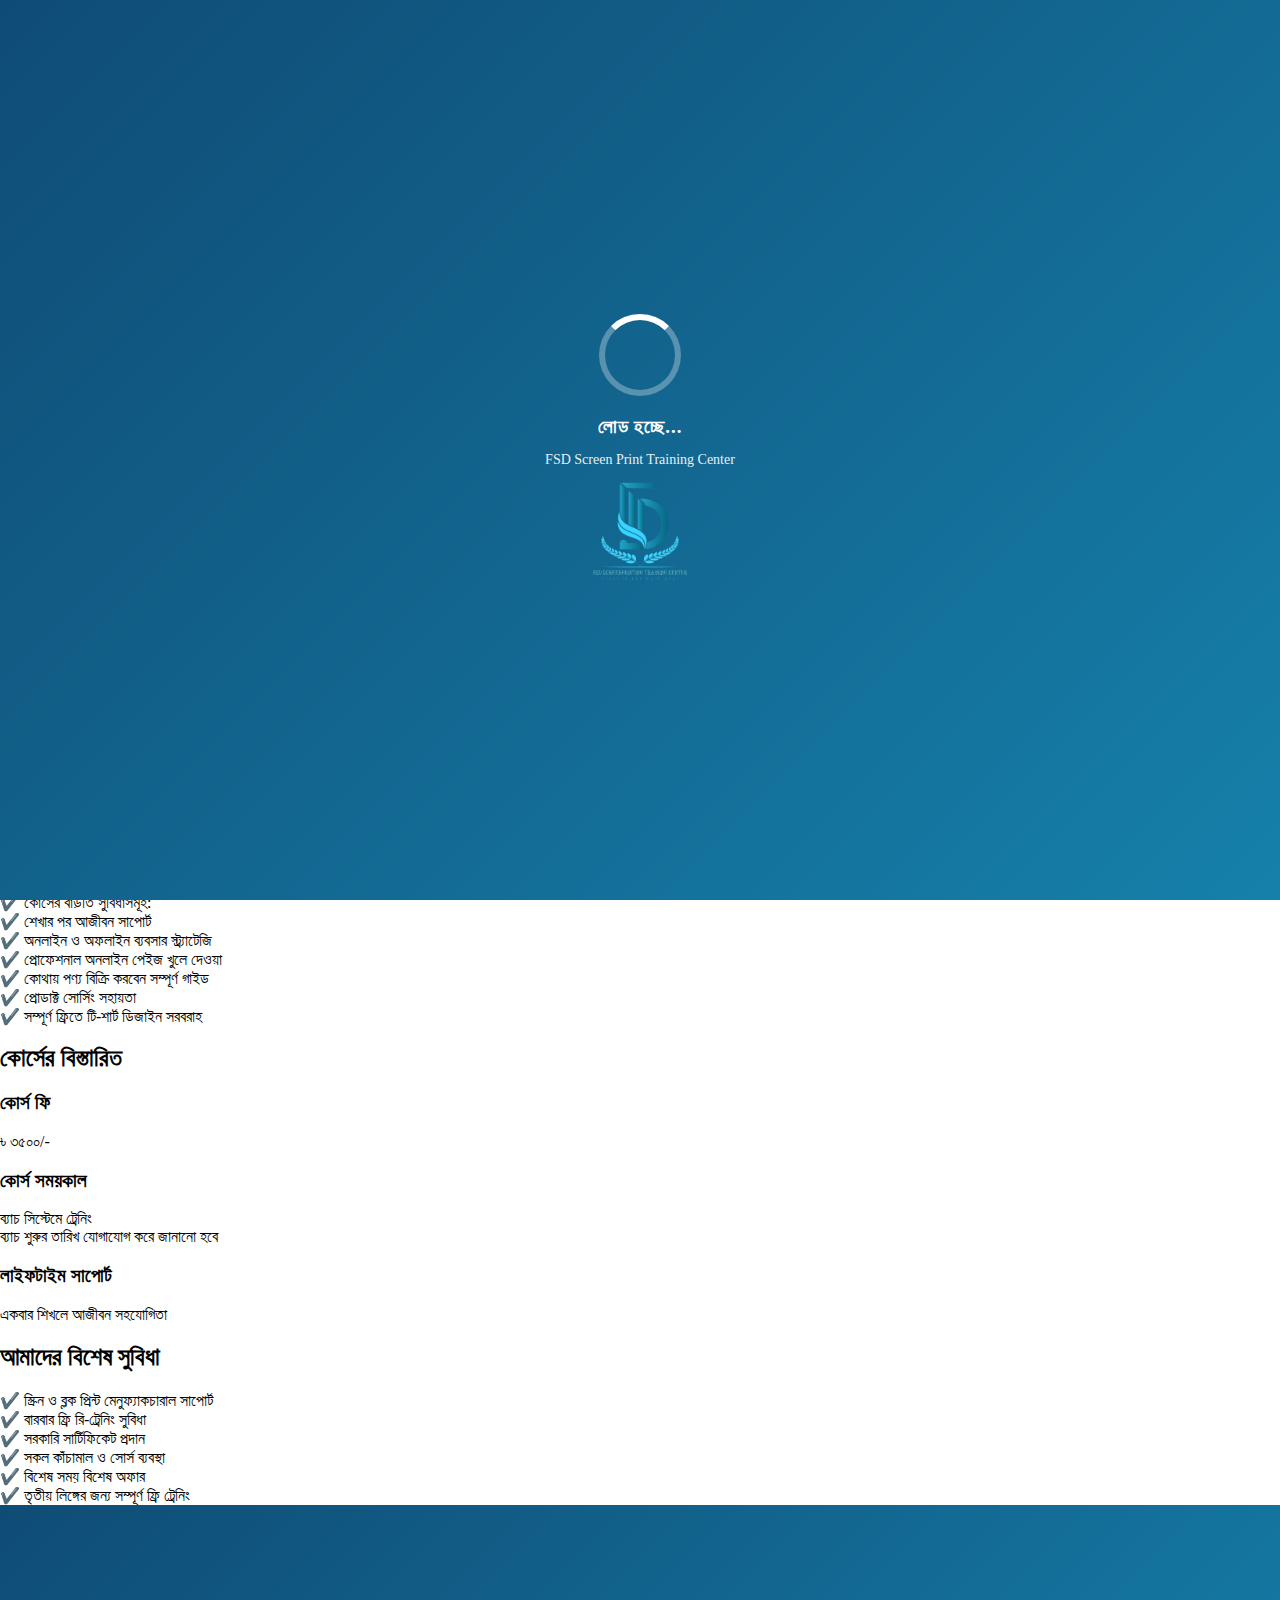
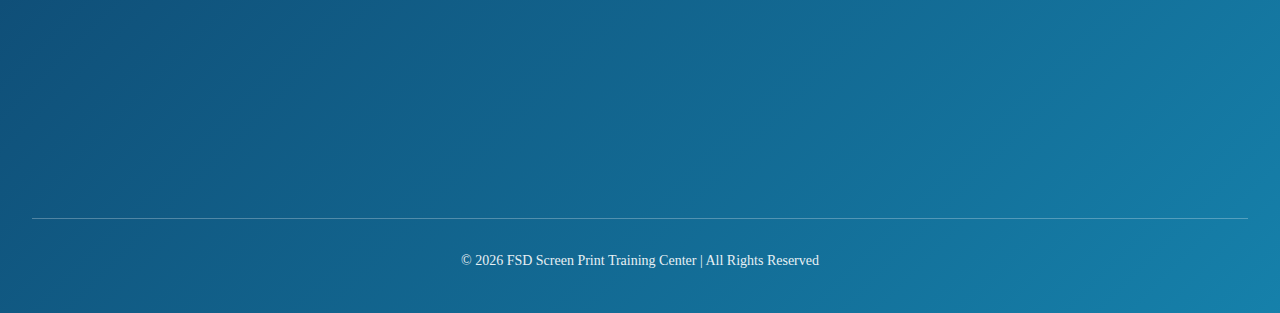
<file: ditals.html>
<!-- ====== নেভমেনু HTML শুরু ====== -->
<!DOCTYPE html>
<html lang="bn">
<head>
    <meta charset="UTF-8">
    <meta name="viewport" content="width=device-width, initial-scale=1.0">
    <!-- ========= SEO META TAGS শুরু ========= -->
    <title>FSD Screen Print Training Center</title>
    <meta name="description" content="FSD Screen Print Training Center এ শিখুন স্ক্রিন প্রিন্টিং, ব্লক প্রিন্টিং ও ডিজিটাল প্রিন্টিং। লাইভ মেশিন ট্রেনিং, অনলাইন ও অফলাইন কোর্স, ফ্রি থাকার ব্যবস্থা ও লাইফটাইম সাপোর্ট।">
    <meta name="keywords" content="screen printing training, block printing course, garment printing training, printing course in bangladesh, screen print business training">
    <meta name="author" content="FSD Screen Print Training Center">
    <meta name="robots" content="index, follow">
    <!-- ========= SEO META TAGS শেষ ========= -->
    <!-- ========= MOBILE META শুরু ========= -->
    <meta name="viewport" content="width=device-width, initial-scale=1.0">
    <meta name="theme-color" content="#0f4c75">
    <!-- ========= MOBILE META শেষ ========= -->
    <!-- ========= OPEN GRAPH META শুরু ========= -->
    <meta property="og:title" content="FSD Screen Print Training Center">
    <meta property="og:description" content="স্ক্রিন ও ব্লক প্রিন্টিং শেখার নির্ভরযোগ্য ট্রেনিং সেন্টার। লাইভ মেশিন ট্রেনিং ও লাইফটাইম সাপোর্ট।">
    <meta property="og:type" content="website">
    <meta property="og:url" content="https://www.yourwebsite.com">
    <meta property="og:image" content="https://www.yourwebsite.com/images/seo-banner.jpg">
    <!-- ========= OPEN GRAPH META শেষ ========= -->
     <!-- ========= TWITTER META শুরু ========= -->
    <meta name="twitter:card" content="summary_large_image">
    <meta name="twitter:title" content="FSD Screen Print Training Center">
    <meta name="twitter:description" content="স্ক্রিন প্রিন্টিং, ব্লক প্রিন্টিং ও গার্মেন্টস প্রিন্টিং ট্রেনিং।">
    <meta name="twitter:image" content="https://www.yourwebsite.com/images/seo-banner.jpg">
    <!-- ========= TWITTER META শেষ ========= -->


    <link rel="icon" href="images/logo.png" type="image/png">
    <!-- ========= CANONICAL URL শুরু ========= -->
    <link rel="canonical" href="https://www.yourwebsite.com/">
    <!-- ========= CANONICAL URL শেষ ========= -->
    <!-- CSS -->
    <link rel="stylesheet" href="css/style.css">
    <!-- Icon -->
    <link rel="stylesheet" href="https://cdnjs.cloudflare.com/ajax/libs/font-awesome/6.5.0/css/all.min.css">
</head>
<body>
    <!-- ========= PAGE LOADER HTML শুরু ========= -->
<div id="pageLoader">
    <div class="loader-box">
        <div class="spinner"></div>
        <h3>লোড হচ্ছে...</h3>
        <p>FSD Screen Print Training Center</p>
        <img class="loder-img" src="images/logo.png" alt="logo">
    </div>
</div>
<!-- ========= PAGE LOADER HTML শেষ ========= -->


<!-- ========= SCROLL PROGRESS BAR HTML শুরু ========= -->
<div id="scrollProgressContainer">
    <div id="scrollProgressBar"></div>
</div>
<!-- ========= SCROLL PROGRESS BAR HTML শেষ ========= -->

    <header class="navbar">
        <!-- Logo -->
        <div class="logo">
            <img src="images/logo.png" alt="Logo">
        </div>

        <!-- Hamburger Icon -->
        <div class="hamburger" id="hamburger">
            <i class="fas fa-bars"></i>
        </div>

        <!-- Menu -->
        <nav class="nav-menu" id="navMenu">
            <ul>
                <li><a href="index.html">হোম</a></li>
                <li><a href="courches.html">কোর্স</a></li>
                <li><a href="trainer.html">ট্রেনার</a></li>
                <li><a href="gallery.html">গ্যালারি</a></li>
                <li><a href="#contact">যোগাযোগ</a></li>
            </ul>
        </nav>

        <!-- Search -->
        <div class="search-box">
            <input type="text" placeholder="Search...">
        </div>
    </header>

<!-- ================= HERO SECTION ================= -->
<section class="section hero center">
    <h1>আমাদের এখানে <b>৩০+</b> প্রিন্টের কাজ শেখানো হয়</h1>
    <p>বাস্তব কাপড়ে হাতে-কলমে প্রফেশনাল ট্রেনিং</p>
</section>

<!-- ================= PRINT SHOWCASE ================= -->
<section class="section">
    <h2 class="center">যেসব প্রিন্ট আপনি শিখবেন</h2>

    <div class="print-grid">
        <!-- Single Print Box -->
        <div class="print-box">
            <b>টি-শার্ট এর রাবার প্রিন্ট</b>
        </div>
        <div class="print-box">
            <b>পিগমেন্ট প্রিন্ট</b>
        </div>
         <div class="print-box">
            <b>রিফ্লেক্টিভ প্রিন্ট</b>
        </div>
        <div class="print-box">
            <b>রেডিএম প্রিন্ট</b>
        </div>
        <div class="print-box">
            <b>আফসান প্রিন্ট</b>
        </div>
        <div class="print-box">
            <b>হাইড্রেনসিটি প্রিন্ট</b>
        </div>
        <div class="print-box">
            <b>এম্বোশ/পাফ প্রিন্ট</b>
        </div>
        <div class="print-box">
            <b>ফ্লোক প্রিন্ট</b>
        </div>
        <div class="print-box">
            <b>ফয়েল প্রিন্ট</b>
        </div>
        <div class="print-box">
            <b>সাবলিমেশন প্রিন্ট</b>
        </div>
        <div class="print-box">
            <b>ডিটিএফ প্রিন্ট</b>
        </div>
        <div class="print-box">
            <b>গ্লিটার প্রিন্ট</b>
        </div>
        <div class="print-box">
            <b>শাড়ি, থ্রি-পিস প্রিন্ট</b>
        </div>
         <div class="print-box">
            <b>চাদর/বেড কভার</b>
        </div>
        <div class="print-box">
            <b>ক্যাপ প্রিন্ট</b>
        </div>
        <div class="print-box">
            <b>টিস্যু ব্যাগ/ননওভেন ব্যাগ প্রিন্ট</b>
        </div>
        <div class="print-box">
            <b>প্লেট, নেমপ্লেট প্রিন্ট</b>
        </div>
        <div class="print-box">
            <b>সম্মাননা ক্রেস্ট প্রিন্ট</b>
        </div>
        <div class="print-box">
            <b>মগ/ম্যাজিক মগ/মামপট প্রিন্ট</b>
        </div>
        <div class="print-box">
            <b>হোল্ডিং নাম্বার প্রিন্ট</b>
        </div>
        <div class="print-box">
            <b>মেটাল, কাঠ, চাচ-কাঁচ, কুরিয়ার পলি ইত্যাদি প্রিন্ট</b>
        </div>
        <div class="print-box">
            <b>বিয়ের কার্ড প্রিন্ট</b>
        </div>
        <div class="print-box">
            <b>দেয়াল প্রিন্ট</b>
        </div>
        <div class="print-box">
            <b>বস্তা/প্লাস্টিক ব্যাগ প্রিন্ট</b>
        </div>
        <div class="print-box">
            <b>বেলুন প্রিন্ট</b>
        </div>
        <div class="print-box">
            <b>ডাইরি প্রিন্ট</b>
        </div>
        <div class="print-box">
            <b>NID CARD এর ফিতা</b>
        </div>
         <div class="print-box">
            <b>বোতলের ব্যাপ প্রিন্ট</b>
        </div>
         <div class="print-box">
            <b>ছাতা প্রিন্ট</b>
        </div>
         <div class="print-box">
            <b>মিষ্টি বক্স প্রিন্ট</b>
        </div>
         <div class="print-box">
            <b>মৌলিক রং থেকে একাদিক রং তৈরি</b>
        </div>
        <!-- 22+ পর্যন্ত কপি করবেন -->
    </div>
</section>

<section class="section">
    <h2 class="center">এছাড়াও আরো যা শিখবেন</h2>

    <div class="info-grid">
        <div class="card feature">✔️ অনলাইন বিজনেস চালু করার A to Z গাইডলাইন</div>
        <div class="card feature">✔️ কোর্সের বাড়তি সুবিধাসমূহ:</div>
        <div class="card feature">✔️ শেখার পর আজীবন সাপোর্ট</div>
        <div class="card feature">✔️ অনলাইন ও অফলাইন ব্যবসার স্ট্র্যাটেজি</div>
        <div class="card feature">✔️ প্রোফেশনাল অনলাইন পেইজ খুলে দেওয়া</div>
        <div class="card feature">✔️ কোথায় পণ্য বিক্রি করবেন সম্পূর্ণ গাইড</div>
        <div class="card feature">✔️ প্রোডাক্ট সোর্সিং সহায়তা</div>
        <div class="card feature">✔️ সম্পূর্ণ ফ্রিতে টি-শার্ট ডিজাইন সরবরাহ</div>
    </div>
</section>
<!-- ================= COURSE INFO ================= -->
<section class="section">
    <h2 class="center">কোর্সের বিস্তারিত</h2>

    <div class="info-grid">
        <div class="card">
            <h3>কোর্স ফি</h3>
            <div class="price">৳ ৩৫০০/-</div>
        </div>

        <div class="card">
            <h3>কোর্স সময়কাল</h3>
            <p>ব্যাচ সিস্টেমে ট্রেনিং<br>ব্যাচ শুরুর তারিখ যোগাযোগ করে জানানো হবে</p>
        </div>

        <div class="card">
            <h3>লাইফটাইম সাপোর্ট</h3>
            <p>একবার শিখলে আজীবন সহযোগিতা</p>
        </div>
    </div>
</section>

<!-- ================= FEATURES ================= -->
<section class="section">
    <h2 class="center">আমাদের বিশেষ সুবিধা</h2>

    <div class="info-grid">
        <div class="card feature">✔️ স্ক্রিন ও ব্লক প্রিন্ট মেনুফ্যাকচারাল সাপোর্ট</div>
        <div class="card feature">✔️ বারবার ফ্রি রি-ট্রেনিং সুবিধা</div>
        <div class="card feature">✔️ সরকারি সার্টিফিকেট প্রদান</div>
        <div class="card feature">✔️ সকল কাঁচামাল ও সোর্স ব্যবস্থা</div>
        <div class="card feature">✔️ বিশেষ সময় বিশেষ অফার</div>
        <div class="card feature">✔️ তৃতীয় লিঙ্গের জন্য সম্পূর্ণ ফ্রি ট্রেনিং</div>
    </div>
</section>


<!-- ========= FOOTER SECTION HTML শুরু ========= -->
<footer class="footer-section" id="contact">
    <div class="container">

        <div class="footer-grid">

            <!-- About -->
            <div class="footer-box animate fade-up">
                <h3>FSD Screen Print Training Center</h3>
                <p>
                    বাস্তব কাজভিত্তিক স্ক্রিন ও ব্লক প্রিন্টিং ট্রেনিং সেন্টার।
                    হাতে-কলমে প্রশিক্ষণ, ফ্রি থাকার ব্যবস্থা এবং লাইফটাইম সাপোর্ট।
                </p>
            </div>

            <!-- Quick Links -->
            <div class="footer-box animate fade-up delay-1">
                <h4>দ্রুত লিংক</h4>
                <ul>
                    <li><a href="#about">আমাদের সম্পর্কে</a></li>
                    <li><a href="#courses">কোর্সসমূহ</a></li>
                    <li><a href="what-you-will-learn.html">কি কি শিখবে</a></li>
                    <li><a href="#contact">যোগাযোগ</a></li>
                </ul>
            </div>

            <!-- Contact Info -->
            <div class="footer-box animate fade-up delay-2">
                <h4>যোগাযোগ</h4>
                <ul class="contact-info">
                    <li>📍 ঠিকানা: গজারিয়া, মুন্সিগঞ্জ।</li>
                    <li>📞 ফোন: 01772509017</li>
                    <li>💬 WhatsApp: 01772509017</li>
                </ul>
            </div>

            <!-- Social -->
            <div class="footer-box animate fade-up delay-3">
                <h4>আমাদের অনুসরণ করুন</h4>
                <div class="social-links">
                    <a href="https://web.facebook.com/profile.php?id=61572209042372" 
                    target="_blank" class="social-icon facebook" aria-label="Facebook">
                        <i class="fab fa-facebook-f"></i>
                    </a>

                    <a href="https://www.youtube.com/@FSDSCRINTPRINT-144" 
                    target="_blank" class="social-icon youtube" aria-label="YouTube">
                        <i class="fab fa-youtube"></i>
                    </a>

                    <a href="https://wa.me/8801772509017" 
                    target="_blank" class="social-icon whatsapp" aria-label="WhatsApp">
                        <i class="fab fa-whatsapp"></i>
                    </a>
                </div>
<!-- ===== Social Icons HTML শেষ ===== -->
            </div>
    </div>
    <!-- Bottom -->
        <div class="footer-bottom">
            <p>
                © 2026 FSD Screen Print Training Center | All Rights Reserved
            </p>
        </div>
</footer>
<!-- ========= FOOTER SECTION HTML শেষ ========= -->

<!-- ========= FIXED WHATSAPP BUTTON HTML শুরু ========= -->
<a href="https://wa.me/8801772509017"
   class="whatsapp-float"
   target="_blank"
   aria-label="WhatsApp Contact">
    <i class="fab fa-whatsapp"></i>
</a>
<!-- ========= FIXED WHATSAPP BUTTON HTML শেষ ========= -->


</div>

<!-- ========= BACK TO TOP BUTTON HTML শুরু ========= -->
<button id="backToTop" class="back-to-top" aria-label="Back to Top">
    ⬆
</button>
<!-- ========= BACK TO TOP BUTTON HTML শেষ ========= -->

<!-- ========= STICKY CALL BUTTON HTML শুরু ========= -->
<a href="tel:01772509017" class="call-float" aria-label="Call Now">
    📞
</a>
<!-- ========= STICKY CALL BUTTON HTML শেষ ========= -->

<script src="js/script.js"></script>



    </body>

</html>
</file>
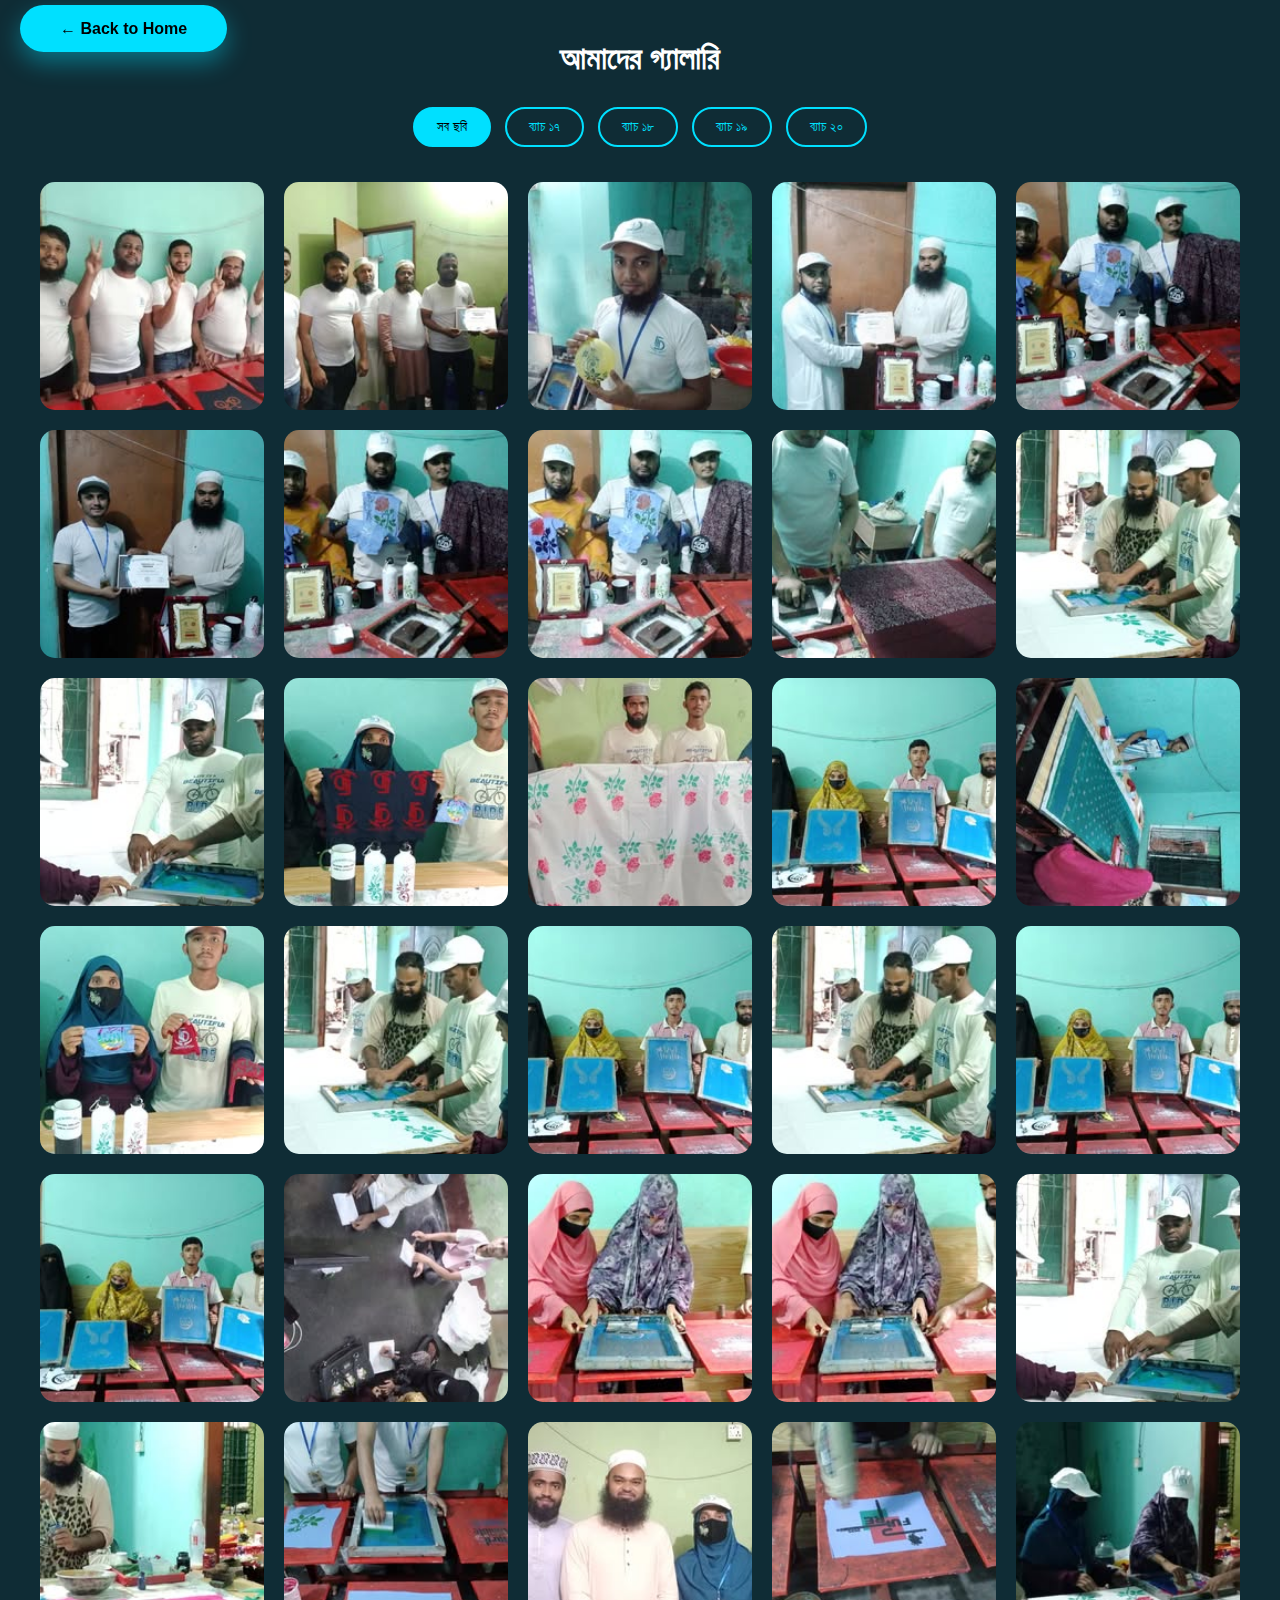
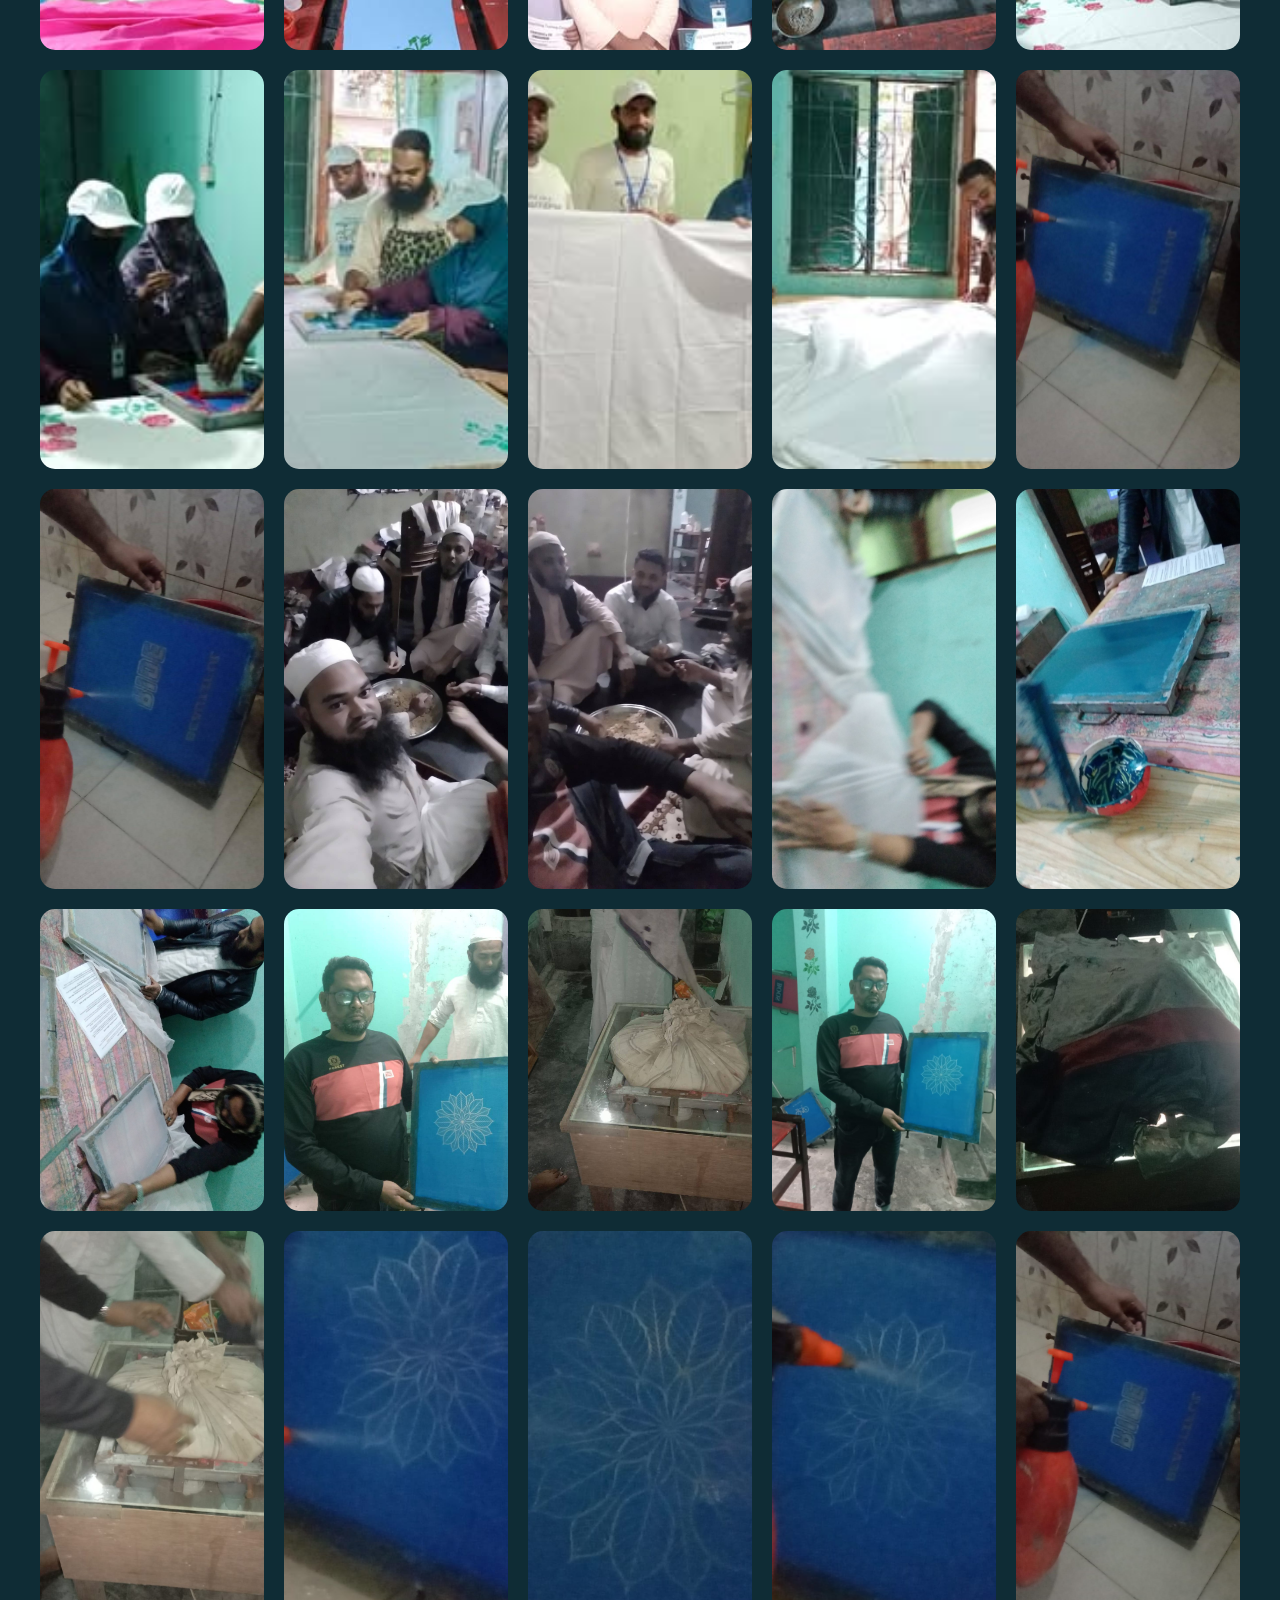
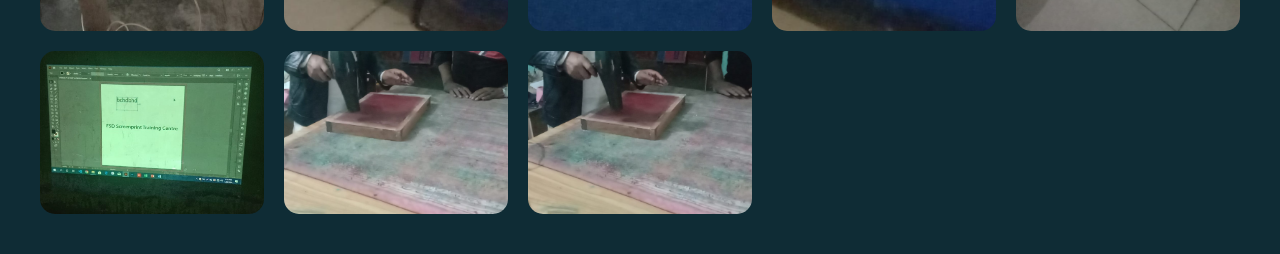
<file: gallery.html>
<!DOCTYPE html>
<html lang="bn">
<head>
<meta charset="UTF-8">
<meta name="viewport" content="width=device-width, initial-scale=1.0">
<title>Gallery</title>
<link rel="stylesheet" href="css/gallrystyle.css">
</head>
<body>
  <!-- ========= PAGE LOADER HTML শুরু ========= -->
        <div id="pageLoader">
            <div class="loader-box">
                <div class="spinner"></div>
                <h3>লোড হচ্ছে...</h3>
                <p>FSD Screen Print Training Center</p>
                <img class="loder-img" src="images/logo.png" alt="logo">
            </div>
        </div>
        <!-- ========= PAGE LOADER HTML শেষ ========= -->

    <!-- BACK BUTTON -->
<div class="back">
  <a href="index.html">← Back to Home</a>
</div>

<section class="gallery-section">
  <h2>আমাদের গ্যালারি</h2>

  <!-- FILTER BUTTONS -->
  <div class="filter-buttons">
    <button class="active" data-filter="all">সব ছবি</button>
    <button data-filter="batch-17">ব্যাচ ১৭</button>
    <button data-filter="batch-18">ব্যাচ ১৮</button>
    <button data-filter="batch-19">ব্যাচ ১৯</button>
    <button data-filter="batch-20">ব্যাচ ২০</button>
  </div>

  <!-- GALLERY GRID -->
  <div class="gallery-grid">

    <!-- Batch 16 -->
    <div class="gallery-item batch-16">
      <img src="images/gallery/bacth-16/001.jpg">
    </div>
    <div class="gallery-item batch-16">
      <img src="images/gallery/bacth-16/002.jpg">
    </div>

    <!-- Batch 17 -->
    <div class="gallery-item batch-17">
      <img src="images/gallery/bacth-17/00.jpg">
    </div>
    <div class="gallery-item batch-17">
      <img src="images/gallery/bacth-17/003.jpg">
    </div>
    <div class="gallery-item batch-17">
      <img src="images/gallery/bacth-17/01.jpg">
    </div>
     <div class="gallery-item batch-17">
      <img src="images/gallery/bacth-17/02.jpg">
    </div>
     <div class="gallery-item batch-17">
      <img src="images/gallery/bacth-17/03.jpg">
    </div>
     <div class="gallery-item batch-17">
      <img src="images/gallery/bacth-17/09.jpg">
    </div>
     <div class="gallery-item batch-17">
      <img src="images/gallery/bacth-17/333.jpg">
    </div>
     
    <!-- Live Images -->
    <div class="gallery-item batch-18">
      <img src="images/gallery/bacth-18/000.jpg">
    </div>
    <div class="gallery-item batch-18">
      <img src="images/gallery/bacth-18/0111.jpg">
    </div>
    <div class="gallery-item batch-18">
      <img src="images/gallery/bacth-18/13.jpg">
    </div>
    <div class="gallery-item batch-18">
      <img src="images/gallery/bacth-18/14.jpg">
    </div>
    <div class="gallery-item batch-18">
      <img src="images/gallery/bacth-18/20.jpg">
    </div>
    <div class="gallery-item batch-18">
      <img src="images/gallery/bacth-18/26.jpg">
    </div>
    <div class="gallery-item batch-18">
      <img src="images/gallery/bacth-18/27.jpg">
    </div>
    <div class="gallery-item batch-18">
      <img src="images/gallery/bacth-18/28.jpg">
    </div>
    <div class="gallery-item batch-18">
      <img src="images/gallery/bacth-18/34.jpg">
    </div>
    <div class="gallery-item batch-18">
      <img src="images/gallery/bacth-18/000.jpg">
    </div>
    <div class="gallery-item batch-18">
      <img src="images/gallery/bacth-18/7.jpg">
    </div>
    <div class="gallery-item batch-18">
      <img src="images/gallery/bacth-18/8.jpg">
    </div>
    <div class="gallery-item batch-19">
      <img src="images/gallery/bacth-19/0333.jpg">
    </div>
     <div class="gallery-item batch-19">
      <img src="images/gallery/bacth-19/0444.jpg">
    </div>
     <div class="gallery-item batch-19">
      <img src="images/gallery/bacth-19/0555.jpg">
    </div>
     <div class="gallery-item batch-19">
      <img src="images/gallery/bacth-19/0666.jpg">
    </div>
     <div class="gallery-item batch-19">
      <img src="images/gallery/bacth-19/0777.jpg">
    </div>
     <div class="gallery-item batch-19">
      <img src="images/gallery/bacth-19/111.jpg">
    </div> <div class="gallery-item batch-19">
      <img src="images/gallery/bacth-19/18.jpg">
    </div> <div class="gallery-item batch-19">
      <img src="images/gallery/bacth-19/444.jpg">
    </div>
     <div class="gallery-item batch-19">
      <img src="images/gallery/bacth-19/555.jpg">
    </div> <div class="gallery-item batch-19">
      <img src="images/gallery/bacth-19/666.jpg">
    </div> <div class="gallery-item batch-19">
      <img src="images/gallery/bacth-19/777.jpg">
    </div> <div class="gallery-item batch-19">
      <img src="images/gallery/bacth-19/888.jpg">
    </div>
     <div class="gallery-item batch-19">
      <img src="images/gallery/bacth-19/999.jpg">
    </div>

    <!--------bacth-20--------->
    <div class="gallery-item batch-20">
      <img src="images/gallery/bacth-20/1.jpg">
    </div>
    <div class="gallery-item batch-20">
      <img src="images/gallery/bacth-20/2.jpg">
    </div>
     <div class="gallery-item batch-20">
      <img src="images/gallery/bacth-20/3.jpg">
    </div>
    <div class="gallery-item batch-20">
      <img src="images/gallery/bacth-20/4.jpg">
    </div>
    <div class="gallery-item batch-20">
      <img src="images/gallery/bacth-20/5.jpg">
    </div>
    <div class="gallery-item batch-20">
      <img src="images/gallery/bacth-20/6.jpg">
    </div>
    <div class="gallery-item batch-20">
      <img src="images/gallery/bacth-20/7.jpg">
    </div>
    <div class="gallery-item batch-20">
      <img src="images/gallery/bacth-20/8.jpg">
    </div>
    <div class="gallery-item batch-20">
      <img src="images/gallery/bacth-20/9.jpg">
    </div>
    <div class="gallery-item batch-20">
      <img src="images/gallery/bacth-20/10.jpg">
    </div>
    <div class="gallery-item batch-20">
      <img src="images/gallery/bacth-20/11.jpg">
    </div>
    <div class="gallery-item batch-20">
      <img src="images/gallery/bacth-20/12.jpg">
    </div>
    <div class="gallery-item batch-20">
      <img src="images/gallery/bacth-20/13.jpg">
    </div>
    <div class="gallery-item batch-20">
      <img src="images/gallery/bacth-20/14.jpg">
    </div>
    <div class="gallery-item batch-20">
      <img src="images/gallery/bacth-20/15.jpg">
    </div>
    <div class="gallery-item batch-20">
      <img src="images/gallery/bacth-20/16.jpg">
    </div>
    <div class="gallery-item batch-20">
      <img src="images/gallery/bacth-20/17.jpg">
    </div>
    <div class="gallery-item batch-20">
      <img src="images/gallery/bacth-20/18.jpg">
    </div>
    <div class="gallery-item batch-20">
      <img src="images/gallery/bacth-20/19.jpg">
    </div>

    
  </div>
</section>

<!-- LIGHTBOX -->
<div class="lightbox" id="lightbox">
  <span class="close">&times;</span>
  <img id="lightbox-img">
</div>

        <!-- ========= BACK TO TOP BUTTON HTML শুরু ========= -->
        <button id="backToTop" class="back-to-top" aria-label="Back to Top">
            ⬆
        </button>
        <!-- ========= BACK TO TOP BUTTON HTML শেষ ========= -->


<script src="js/gallery.js"></script>
</body>
</html>
</file>
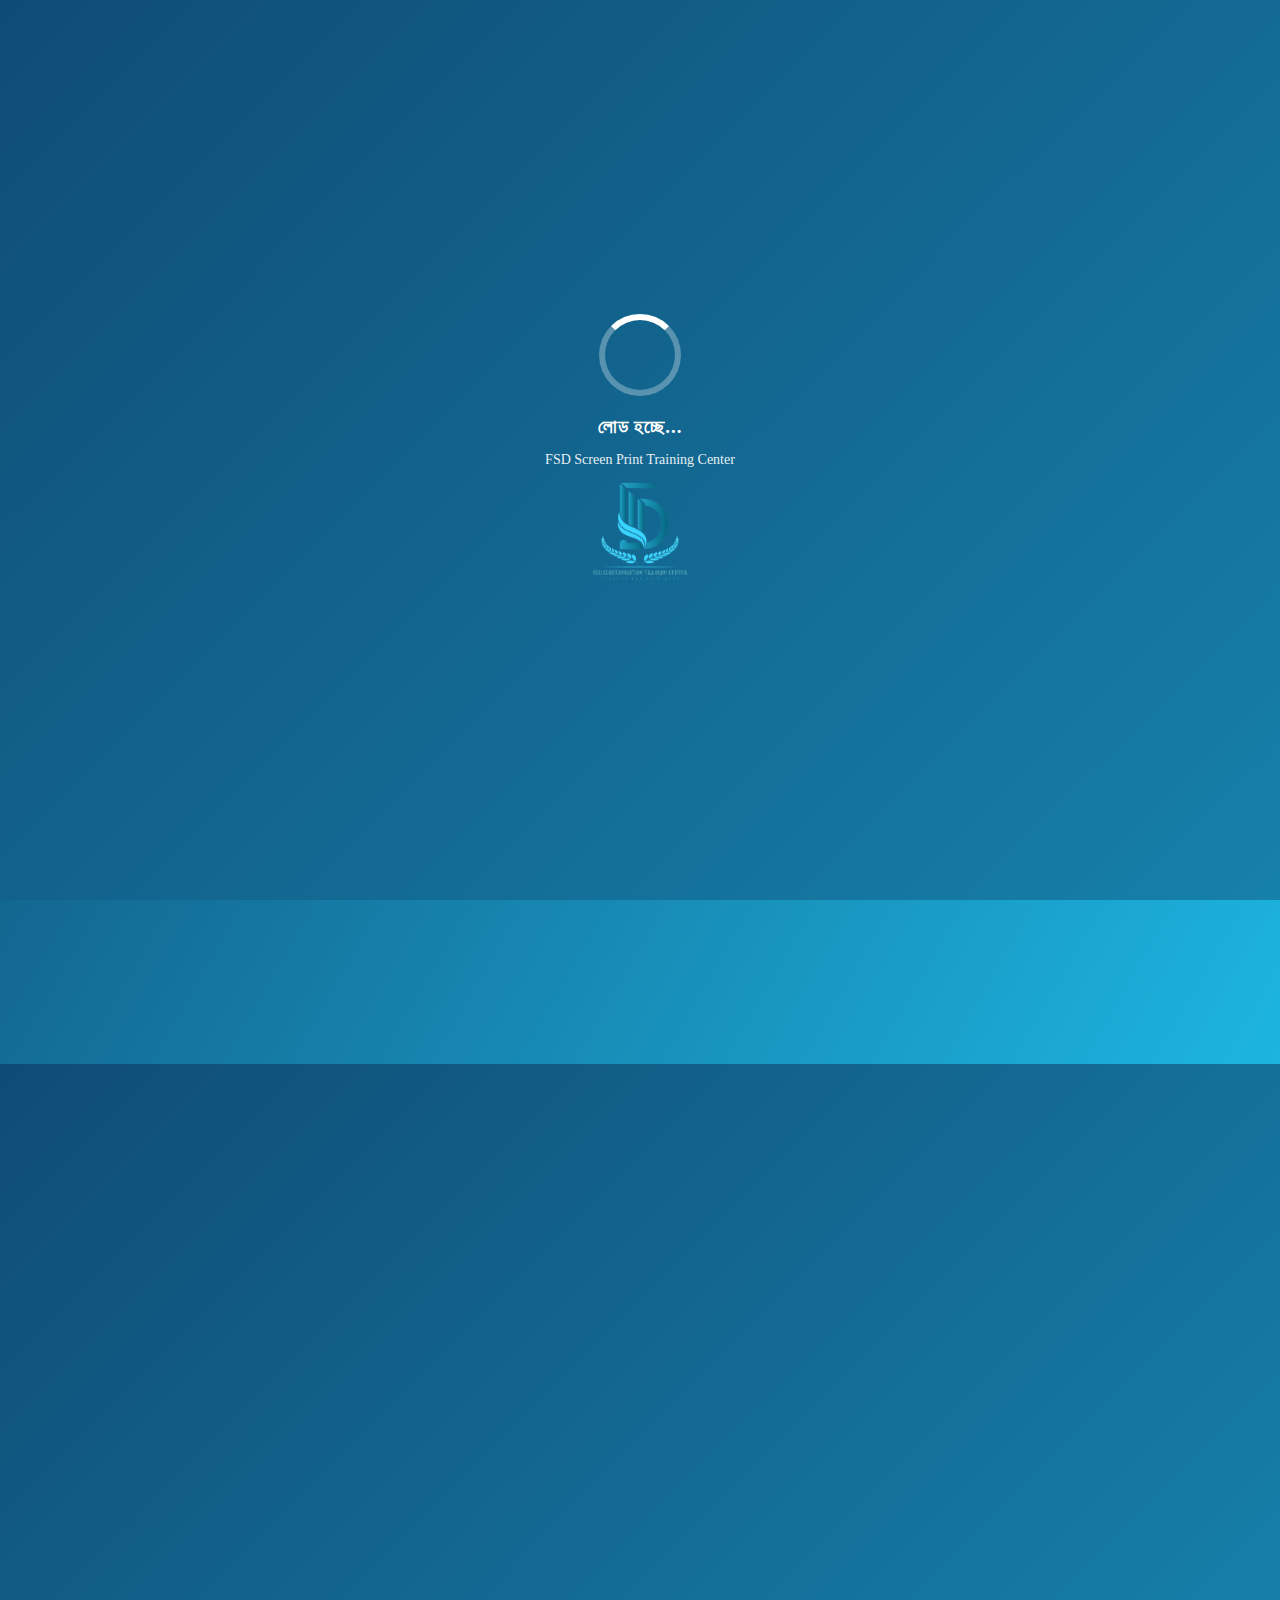
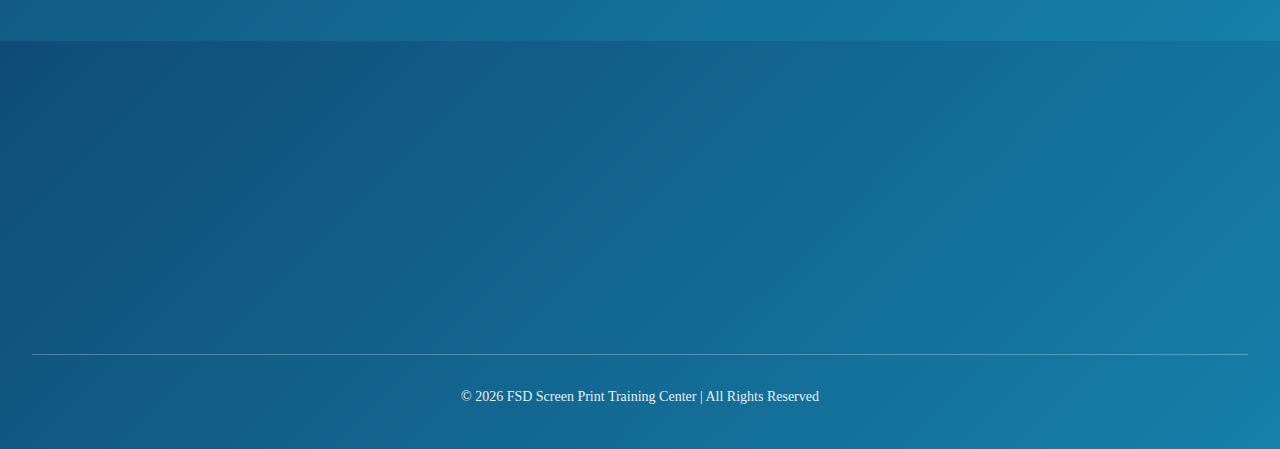
<file: ragistration.html>
<!-- ====== নেভমেনু HTML শুরু ====== -->
<!DOCTYPE html>
<html lang="bn">
<head>
    <meta charset="UTF-8">
    <meta name="viewport" content="width=device-width, initial-scale=1.0">
    <!-- ========= SEO META TAGS শুরু ========= -->
    <title>FSD Screen Print Training Center</title>
    <meta name="description" content="FSD Screen Print Training Center এ শিখুন স্ক্রিন প্রিন্টিং, ব্লক প্রিন্টিং ও ডিজিটাল প্রিন্টিং। লাইভ মেশিন ট্রেনিং, অনলাইন ও অফলাইন কোর্স, ফ্রি থাকার ব্যবস্থা ও লাইফটাইম সাপোর্ট।">
    <meta name="keywords" content="screen printing training, block printing course, garment printing training, printing course in bangladesh, screen print business training">
    <meta name="author" content="FSD Screen Print Training Center">
    <meta name="robots" content="index, follow">
    <!-- ========= SEO META TAGS শেষ ========= -->
    <!-- ========= MOBILE META শুরু ========= -->
    <meta name="viewport" content="width=device-width, initial-scale=1.0">
    <meta name="theme-color" content="#0f4c75">
    <!-- ========= MOBILE META শেষ ========= -->
    <!-- ========= OPEN GRAPH META শুরু ========= -->
    <meta property="og:title" content="FSD Screen Print Training Center">
    <meta property="og:description" content="স্ক্রিন ও ব্লক প্রিন্টিং শেখার নির্ভরযোগ্য ট্রেনিং সেন্টার। লাইভ মেশিন ট্রেনিং ও লাইফটাইম সাপোর্ট।">
    <meta property="og:type" content="website">
    <meta property="og:url" content="https://www.yourwebsite.com">
    <meta property="og:image" content="https://www.yourwebsite.com/images/seo-banner.jpg">
    <!-- ========= OPEN GRAPH META শেষ ========= -->
     <!-- ========= TWITTER META শুরু ========= -->
    <meta name="twitter:card" content="summary_large_image">
    <meta name="twitter:title" content="FSD Screen Print Training Center">
    <meta name="twitter:description" content="স্ক্রিন প্রিন্টিং, ব্লক প্রিন্টিং ও গার্মেন্টস প্রিন্টিং ট্রেনিং।">
    <meta name="twitter:image" content="https://www.yourwebsite.com/images/seo-banner.jpg">
    <!-- ========= TWITTER META শেষ ========= -->


    <link rel="icon" href="images/logo.png" type="image/png">
    <!-- ========= CANONICAL URL শুরু ========= -->
    <link rel="canonical" href="https://www.yourwebsite.com/">
    <!-- ========= CANONICAL URL শেষ ========= -->
    <!-- CSS -->
    <link rel="stylesheet" href="css/style.css">
    <!-- Icon -->
    <link rel="stylesheet" href="https://cdnjs.cloudflare.com/ajax/libs/font-awesome/6.5.0/css/all.min.css">
</head>
<body>
    <!-- ========= PAGE LOADER HTML শুরু ========= -->
<div id="pageLoader">
    <div class="loader-box">
        <div class="spinner"></div>
        <h3>লোড হচ্ছে...</h3>
        <p>FSD Screen Print Training Center</p>
        <img class="loder-img" src="images/logo.png" alt="logo">
    </div>
</div>
<!-- ========= PAGE LOADER HTML শেষ ========= -->


<!-- ========= SCROLL PROGRESS BAR HTML শুরু ========= -->
<div id="scrollProgressContainer">
    <div id="scrollProgressBar"></div>
</div>
<!-- ========= SCROLL PROGRESS BAR HTML শেষ ========= -->

    <header class="navbar">
        <!-- Logo -->
        <div class="logo">
            <img src="images/logo.png" alt="Logo">
        </div>

        <!-- Hamburger Icon -->
        <div class="hamburger" id="hamburger">
            <i class="fas fa-bars"></i>
        </div>

        <!-- Menu -->
        <nav class="nav-menu" id="navMenu">
            <ul>
               <li><a href="index.html">হোম</a></li>
                <li><a href="courches.html">কোর্স</a></li>
                <li><a href="trainer.html">ট্রেইনার</a></li>
                <li><a href="gallery.html">গ্যালারি</a></li>
                <li><a href="#contact">যোগাযোগ</a></li>
            </ul>
        </nav>

        <!-- Search -->
        <div class="search-box">
            <input type="text" placeholder="Search...">
        </div>
    </header>
    
<!-- ========= Registration Section HTML শুরু ========= -->
<section class="reg-section">
    <div class="reg-bg"></div>

    <div class="reg-container">
        <h2 class="reg-title">কোর্স রেজিস্ট্রেশন</h2>
        <p class="reg-subtitle">এখনই রেজিস্ট্রেশন করে আপনার জায়গা নিশ্চিত করুন</p>

        <!-- Google Form Connected Form -->
       <form id="registrationForm">

  <input type="text" name="name" placeholder="আপনার নাম" required>
  <input type="text" name="address" placeholder="ঠিকানা" required>
  <input type="tel" name="mobile" placeholder="মোবাইল নাম্বার" required>

  <select name="batch" required>
    <option value="">ব্যাচ নির্বাচন</option>
    <option>ব্যাচ-২২</option>
    <option>ব্যাচ-২৩</option>
  </select>

  <select name="course" required>
    <option value="">কোর্স নির্বাচন</option>
    <option>স্ক্রিন প্রিন্টিং</option>
    <option>ব্লক প্রিন্টিং</option>
    <option>স্ক্রিন প্রিন্ট ও ব্লক প্রিন্ট কম্বো</option>
  </select>

  <button type="submit">রেজিস্ট্রেশন করুন</button>

</form>
        <iframe name="hidden_iframe" style="display:none;"></iframe>
    </div>
</section>

<!-- ========= Registration Section HTML শেষ ========= -->    
<!-- ========= CONTACT CTA SECTION HTML শুরু ========= -->

<section class="contact-cta-section" id="contact">
    <div class="container">

        <div class="contact-cta-box animate fade-up">

            <!-- Left -->
            <div class="cta-left">
                <h2>এখনই যোগাযোগ করুন</h2>
                <p>
                    কোর্স, ভর্তি বা যেকোনো তথ্য জানতে  
                    সরাসরি কল করুন অথবা WhatsApp-এ মেসেজ দিন
                </p>

                <ul class="cta-points">
                    <li>✔ অনলাইন ও অফলাইন ভর্তি সুবিধা</li>
                    <li>✔ ফ্রি থাকার ব্যবস্থা (দূর থেকে আগতদের জন্য)</li>
                    <li>✔ লাইফটাইম সাপোর্ট</li>
                </ul>
            </div>

            <!-- Right -->
            <div class="cta-right">
                <a href="tel:01700000000" class="cta-btn call-btn animate rotate-left">
                    📞 কল করুন
                </a>

                <a href="https://wa.me/8801772509017" target="_blank"
                   class="cta-btn whatsapp-btn animate rotate-right">
                    💬 WhatsApp করুন
                </a>
            </div>

        </div>

    </div>
</section>

<!-- ========= CONTACT CTA SECTION HTML শেষ ========= -->

<!-- ========= FOOTER SECTION HTML শুরু ========= -->
<footer class="footer-section" id="contact">
    <div class="container">

        <div class="footer-grid">

            <!-- About -->
            <div class="footer-box animate fade-up">
                <h3>FSD Screen Print Training Center</h3>
                <p>
                    বাস্তব কাজভিত্তিক স্ক্রিন ও ব্লক প্রিন্টিং ট্রেনিং সেন্টার।
                    হাতে-কলমে প্রশিক্ষণ, ফ্রি থাকার ব্যবস্থা এবং লাইফটাইম সাপোর্ট।
                </p>
            </div>

            <!-- Quick Links -->
            <div class="footer-box animate fade-up delay-1">
                <h4>দ্রুত লিংক</h4>
                <ul>
                    <li><a href="#about">আমাদের সম্পর্কে</a></li>
                    <li><a href="#courses">কোর্সসমূহ</a></li>
                    <li><a href="what-you-will-learn.html">কি কি শিখবে</a></li>
                    <li><a href="#contact">যোগাযোগ</a></li>
                </ul>
            </div>

            <!-- Contact Info -->
            <div class="footer-box animate fade-up delay-2">
                <h4>যোগাযোগ</h4>
                <ul class="contact-info">
                    <li>📍 ঠিকানা: গজারিয়া, মুন্সিগঞ্জ।</li>
                    <li>📞 ফোন: 01772509017</li>
                    <li>💬 WhatsApp: 01772509017</li>
                </ul>
            </div>

            <!-- Social -->
            <div class="footer-box animate fade-up delay-3">
                <h4>আমাদের অনুসরণ করুন</h4>
                <div class="social-links">
                    <a href="https://web.facebook.com/profile.php?id=61572209042372" 
                    target="_blank" class="social-icon facebook" aria-label="Facebook">
                        <i class="fab fa-facebook-f"></i>
                    </a>

                    <a href="https://www.youtube.com/@FSDSCRINTPRINT-144" 
                    target="_blank" class="social-icon youtube" aria-label="YouTube">
                        <i class="fab fa-youtube"></i>
                    </a>

                    <a href="https://wa.me/8801772509017" 
                    target="_blank" class="social-icon whatsapp" aria-label="WhatsApp">
                        <i class="fab fa-whatsapp"></i>
                    </a>
                </div>
<!-- ===== Social Icons HTML শেষ ===== -->
            </div>
    </div>
    <!-- Bottom -->
        <div class="footer-bottom">
            <p>
                © 2026 FSD Screen Print Training Center | All Rights Reserved
            </p>
        </div>
</footer>
<!-- ========= FOOTER SECTION HTML শেষ ========= -->

<!-- ========= FIXED WHATSAPP BUTTON HTML শুরু ========= -->
<a href="https://wa.me/8801772509017"
   class="whatsapp-float"
   target="_blank"
   aria-label="WhatsApp Contact">
    <i class="fab fa-whatsapp"></i>
</a>
<!-- ========= FIXED WHATSAPP BUTTON HTML শেষ ========= -->


</div>

<!-- ========= BACK TO TOP BUTTON HTML শুরু ========= -->
<button id="backToTop" class="back-to-top" aria-label="Back to Top">
    ⬆
</button>
<!-- ========= BACK TO TOP BUTTON HTML শেষ ========= -->

<!-- ========= STICKY CALL BUTTON HTML শুরু ========= -->
<a href="tel:01772509017" class="call-float" aria-label="Call Now">
    📞
</a>
<!-- ========= STICKY CALL BUTTON HTML শেষ ========= -->

<script src="js/script.js"></script>



</body>

</html>
</file>
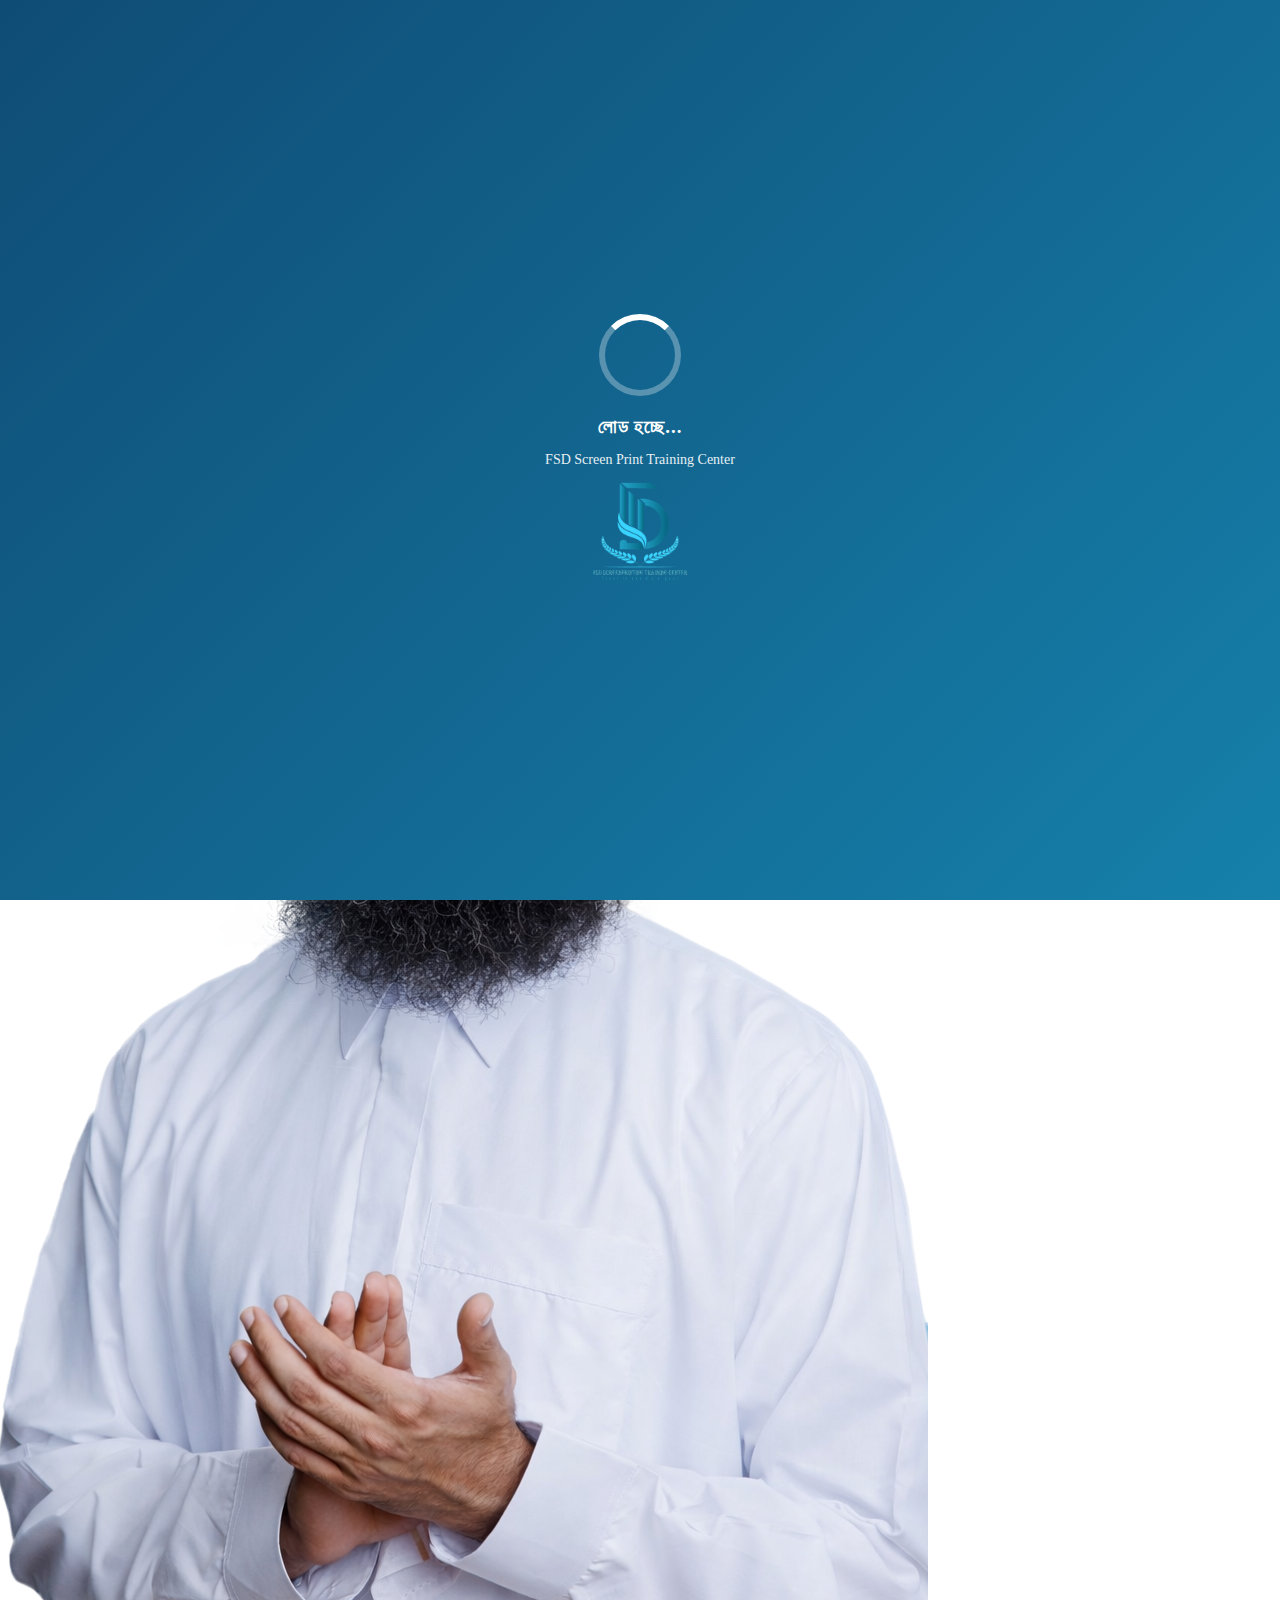
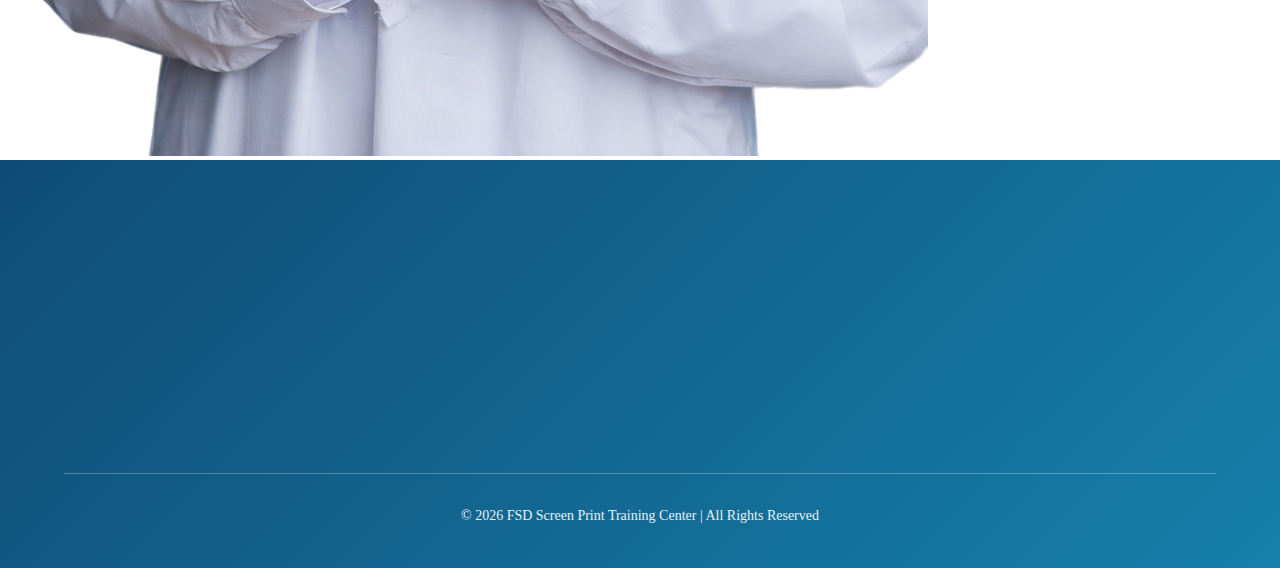
<file: trainer.html>
<!-- ====== নেভমেনু HTML শুরু ====== -->
<!DOCTYPE html>
<html lang="bn">
<head>
    <meta charset="UTF-8">
    <meta name="viewport" content="width=device-width, initial-scale=1.0">
    <!-- ========= SEO META TAGS শুরু ========= -->
    <title>FSD Screen Print Training Center</title>
    <meta name="description" content="FSD Screen Print Training Center এ শিখুন স্ক্রিন প্রিন্টিং, ব্লক প্রিন্টিং ও ডিজিটাল প্রিন্টিং। লাইভ মেশিন ট্রেনিং, অনলাইন ও অফলাইন কোর্স, ফ্রি থাকার ব্যবস্থা ও লাইফটাইম সাপোর্ট।">
    <meta name="keywords" content="screen printing training, block printing course, garment printing training, printing course in bangladesh, screen print business training">
    <meta name="author" content="FSD Screen Print Training Center">
    <meta name="robots" content="index, follow">
    <!-- ========= SEO META TAGS শেষ ========= -->
    <!-- ========= MOBILE META শুরু ========= -->
    <meta name="viewport" content="width=device-width, initial-scale=1.0">
    <meta name="theme-color" content="#0f4c75">
    <!-- ========= MOBILE META শেষ ========= -->
    <!-- ========= OPEN GRAPH META শুরু ========= -->
    <meta property="og:title" content="FSD Screen Print Training Center">
    <meta property="og:description" content="স্ক্রিন ও ব্লক প্রিন্টিং শেখার নির্ভরযোগ্য ট্রেনিং সেন্টার। লাইভ মেশিন ট্রেনিং ও লাইফটাইম সাপোর্ট।">
    <meta property="og:type" content="website">
    <meta property="og:url" content="https://www.yourwebsite.com">
    <meta property="og:image" content="https://www.yourwebsite.com/images/seo-banner.jpg">
    <!-- ========= OPEN GRAPH META শেষ ========= -->
     <!-- ========= TWITTER META শুরু ========= -->
    <meta name="twitter:card" content="summary_large_image">
    <meta name="twitter:title" content="FSD Screen Print Training Center">
    <meta name="twitter:description" content="স্ক্রিন প্রিন্টিং, ব্লক প্রিন্টিং ও গার্মেন্টস প্রিন্টিং ট্রেনিং।">
    <meta name="twitter:image" content="https://www.yourwebsite.com/images/seo-banner.jpg">
    <!-- ========= TWITTER META শেষ ========= -->


    <link rel="icon" href="images/logo.png" type="image/png">
    <!-- ========= CANONICAL URL শুরু ========= -->
    <link rel="canonical" href="https://www.yourwebsite.com/">
    <!-- ========= CANONICAL URL শেষ ========= -->
    <!-- CSS -->
    <link rel="stylesheet" href="css/style.css">
    <!-- Icon -->
    <link rel="stylesheet" href="https://cdnjs.cloudflare.com/ajax/libs/font-awesome/6.5.0/css/all.min.css">
</head>
<body>
            <!-- ========= PAGE LOADER HTML শুরু ========= -->
        <div id="pageLoader">
            <div class="loader-box">
                <div class="spinner"></div>
                <h3>লোড হচ্ছে...</h3>
                <p>FSD Screen Print Training Center</p>
                <img class="loder-img" src="images/logo.png" alt="logo">
            </div>
        </div>
        <!-- ========= PAGE LOADER HTML শেষ ========= -->


        <!-- ========= SCROLL PROGRESS BAR HTML শুরু ========= -->
        <div id="scrollProgressContainer">
            <div id="scrollProgressBar"></div>
        </div>
        <!-- ========= SCROLL PROGRESS BAR HTML শেষ ========= -->

            <header class="navbar">
                <!-- Logo -->
                <div class="logo">
                    <img src="images/logo.png" alt="Logo">
                </div>

                <!-- Hamburger Icon -->
                <div class="hamburger" id="hamburger">
                    <i class="fas fa-bars"></i>
                </div>

                <!-- Menu -->
                <nav class="nav-menu" id="navMenu">
                    <ul>
                        <li><a href="index.html">হোম</a></li>
                        <li><a href="courches.html">কোর্স</a></li>
                        <li><a href="trainer.html">ট্রেনার</a></li>
                        <li><a href="gallery.html">গ্যালারি</a></li>
                        <li><a href="#contact">যোগাযোগ</a></li>
                    </ul>
                </nav>

                <!-- Search -->
                <div class="search-box">
                    <input type="text" placeholder="Search...">
                </div>
            </header>

            <!-- ========= TRAINER HERO SECTION HTML শুরু ========= -->
        <section class="trainer-hero">

            <div class="trainer-container">

                <!-- Left Content -->
                <div class="trainer-content">
                    <h1 class="trainer-name">
                        ফেরদৌস দেওয়ান
                    </h1>

                    <h3 class="trainer-title">
                        প্রধান প্রশিক্ষক ও প্রতিষ্ঠাতা <br>
                        FSD Screen Print Training Center
                    </h3>

                    <p class="trainer-tagline">
                        বাস্তব কাজ শেখাই, গল্প নয় — ট্রেনিং শেষে ব্যবসা শুরু করার পূর্ণ গাইড
                    </p>

                    <!-- Highlights -->
                    <div class="trainer-highlights">
                        <div class="highlight-item">✔ দীর্ঘ দিনের অভিজ্ঞতা</div>
                        <div class="highlight-item">✔ বাস্তবভিত্তিক প্রশিক্ষণ</div>
                        <div class="highlight-item">✔ অনলাইন ও অফলাইন কোর্স</div>
                        <div class="highlight-item">✔ লাইফটাইম সাপোর্ট</div>
                    </div>

                    <!-- Buttons -->
                    <div class="trainer-buttons">
                        <a href="about-trainer.html" class="btn primary-btn">আমার সম্পর্কে জানুন</a>
                        <a href="#contact" class="btn secondary-btn">এখনই যোগাযোগ করুন</a>
                    </div>
                </div>

                <!-- Right Image -->
                <div class="trainer-image">
                    <img src="images/my.png" alt="Trainer Image">
                </div>

            </div>

        </section>
        <!-- ========= TRAINER HERO SECTION HTML শেষ ========= -->


        <!-- ========= FOOTER SECTION HTML শুরু ========= -->
        
        <footer class="footer-section" id="contact">
            <div class="container11 ">

                <div class="footer-grid">

                    <!-- About -->
                    <div class="footer-box animate fade-up">
                        <h3>FSD Screen Print Training Center</h3>
                        <p>
                            বাস্তব কাজভিত্তিক স্ক্রিন ও ব্লক প্রিন্টিং ট্রেনিং সেন্টার।
                            হাতে-কলমে প্রশিক্ষণ, ফ্রি থাকার ব্যবস্থা এবং লাইফটাইম সাপোর্ট।
                        </p>
                    </div>

                    <!-- Quick Links -->
                    <div class="footer-box animate fade-up delay-1">
                        <h4>দ্রুত লিংক</h4>
                        <ul>
                            <li><a href="#about">আমাদের সম্পর্কে</a></li>
                            <li><a href="#courses">কোর্সসমূহ</a></li>
                            <li><a href="ditals.html">কি কি শিখবে</a></li>
                            <li><a href="#contact">যোগাযোগ</a></li>
                        </ul>
                    </div>

                    <!-- Contact Info -->
                    <div class="footer-box animate fade-up delay-2">
                        <h4>যোগাযোগ</h4>
                        <ul class="contact-info">
                            <li>📍 ঠিকানা: গজারিয়া, মুন্সিগঞ্জ।</li>
                            <li>📞 ফোন: 01772509017</li>
                            <li>💬 WhatsApp: 01772509017</li>
                        </ul>
                    </div>

                    <!-- Social -->
                    <div class="footer-box animate fade-up delay-3">
                        <h4>আমাদের অনুসরণ করুন</h4>
                        <div class="social-links">
                            <a href="https://web.facebook.com/profile.php?id=61572209042372" 
                            target="_blank" class="social-icon facebook" aria-label="Facebook">
                                <i class="fab fa-facebook-f"></i>
                            </a>

                            <a href="https://www.youtube.com/@FSDSCRINTPRINT-144" 
                            target="_blank" class="social-icon youtube" aria-label="YouTube">
                                <i class="fab fa-youtube"></i>
                            </a>

                            <a href="https://wa.me/8801772509017" 
                            target="_blank" class="social-icon whatsapp" aria-label="WhatsApp">
                                <i class="fab fa-whatsapp"></i>
                            </a>
                        </div>
        <!-- ===== Social Icons HTML শেষ ===== -->
                    </div>
                </div>
            <!-- Bottom -->
                <div class="footer-bottom">
                    <p>
                        © 2026 FSD Screen Print Training Center | All Rights Reserved
                    </p>
                </div>
            </div>
        </footer>
<!-- ========= FOOTER SECTION HTML শেষ ========= -->

<!-- ========= FIXED WHATSAPP BUTTON HTML শুরু ========= -->
<a href="https://wa.me/8801772509017"
   class="whatsapp-float"
   target="_blank"
   aria-label="WhatsApp Contact">
    <i class="fab fa-whatsapp"></i>
</a>
<!-- ========= FIXED WHATSAPP BUTTON HTML শেষ ========= -->


</div>

<!-- ========= BACK TO TOP BUTTON HTML শুরু ========= -->
<button id="backToTop" class="back-to-top" aria-label="Back to Top">
    ⬆
</button>
<!-- ========= BACK TO TOP BUTTON HTML শেষ ========= -->

<!-- ========= STICKY CALL BUTTON HTML শুরু ========= -->
<a href="tel:01772509017" class="call-float" aria-label="Call Now">
    📞
</a>
<!-- ========= STICKY CALL BUTTON HTML শেষ ========= -->

<script src="js/script.js"></script>



    </body>

</html>
</file>
<file: css/style.css>
html, body {
  width: 100%;
  margin: 0;
  padding: 0;
  overflow-x: hidden; /* 🔴 এটা খুব জরুরি */
}

/* ====== নেভমেনু CSS শুরু ====== */
/* Navbar Base */
.navbar{
    padding:15px 25px;
    display:flex;
    align-items:center;
    justify-content:space-between;
    background: linear-gradient(
        270deg,
        #0f4c75,
        #1cb5e0,
        #38d9ff,
        #6fe7ff
    );
    background-size: 600% 600%;
    animation: gradientMove 8s ease infinite;
     position:relative;
    z-index:9999;
}

/* Gradient Animation */
@keyframes gradientMove{
    0%{background-position:0% 50%}
    50%{background-position:100% 50%}
    100%{background-position:0% 50%}
}

/* Logo */
.logo img{
    height:50px;
}

/* Menu Desktop */
.nav-menu ul{
    list-style:none;
    display:flex;
    gap:30px;
}

.nav-menu ul li a{
    text-decoration:none;
    color:#fff;
    padding:8px 16px;
    border-radius:25px;
    transition:0.3s;
}

.nav-menu ul li a:hover{
    background:rgba(255,255,255,0.25);
}

/* Search */
.search-box input{
    padding:8px 14px;
    border:none;
    border-radius:20px;
    outline:none;
}

/* Hamburger */
.hamburger{
    display:none;
    font-size:26px;
    color:white;
    cursor:pointer;
}

/* =========================
   📱 Mobile (0–575px)
========================= */
@media (max-width:575px){

    .hamburger{
        display:block;
    }

    .nav-menu{
        position:absolute;
        top:80px;
        left:0;
        width:100%;
        background: linear-gradient(180deg,#0f4c75,#1cb5e0);
        display:none;
    }

    .nav-menu ul{
        flex-direction:column;
        align-items:center;
        padding:20px 0;
        gap:15px;
    }

    .search-box{
        display:none;
    }
}

/* =========================
   📱 Tablet (576–991px)
========================= */
@media (min-width:576px) and (max-width:991px){

    .hamburger{
        display:block;
    }

    .nav-menu{
        position:absolute;
        top:80px;
        left:0;
        width:100%;
        background: linear-gradient(180deg,#0f4c75,#1cb5e0);
        display:none;
    }

    .nav-menu ul{
        flex-direction:column;
        align-items:center;
        padding:25px 0;
        gap:18px;
    }

    .search-box{
        display:none;
    }
}

/* =========================
   💻 Laptop/Desktop (992px+)
========================= */
@media (min-width:992px){
    .nav-menu{
        display:block !important;
    }
}

/* ====== নেভমেনু CSS শেষ ====== */


/* ========= PAGE LOADER CSS শুরু ========= */
#pageLoader{
    position:fixed;
    inset:0;
    background:linear-gradient(
        135deg,
        #0f4c75,
        #1cb5e0,
        #38d9ff
    );
    background-size:400% 400%;
    animation:loaderBg 6s ease infinite;
    display:flex;
    align-items:center;
    justify-content:center;
    z-index:100000;
}

@keyframes loaderBg{
    0%{background-position:0% 50%}
    50%{background-position:100% 50%}
    100%{background-position:0% 50%}
}

/* Loader Box */
.loader-box{
    text-align:center;
    color:#ffffff;
    animation:fadeIn 1s ease;
}

/* Spinner */
.spinner{
    width:70px;
    height:70px;
    border-radius:50%;
    border:6px solid rgba(255,255,255,0.3);
    border-top:6px solid #ffffff;
    margin:0 auto 20px;
    animation:spin 1.1s linear infinite;
}
.loder-img{
    width: 100px;
    height: auto;
}
@keyframes spin{
    to{transform:rotate(360deg);}
}

/* Text */
.loader-box h3{
    margin-bottom:6px;
    letter-spacing:1px;
}

.loader-box p{
    font-size:14px;
    opacity:0.9;
}

/* Fade out */
#pageLoader.hide{
    opacity:0;
    visibility:hidden;
    transition:0.6s ease;
}

/* Mobile */
@media(max-width:768px){
    .spinner{
        width:55px;
        height:55px;
    }
}
/* ========= PAGE LOADER CSS শেষ ========= */


/* ========= SCROLL PROGRESS BAR CSS শুরু ========= */
#scrollProgressContainer{
    position:fixed;
    top:0;
    left:0;
    width:100%;
    height:5px;
    background:rgba(0,0,0,0.08);
    z-index:10000;
}

#scrollProgressBar{
    height:100%;
    width:0%;
    background:linear-gradient(
        90deg,
        #0f4c75,
        #1cb5e0,
        #38d9ff,
        #6fe7ff
    );
    background-size:300% 300%;
    animation:progressGlow 4s ease infinite;
    transition:width 0.15s ease;
}

/* Gradient animation */
@keyframes progressGlow{
    0%{background-position:0% 50%}
    50%{background-position:100% 50%}
    100%{background-position:0% 50%}
}

/* Mobile slightly thinner */
@media(max-width:768px){
    #scrollProgressContainer{
        height:4px;
    }
}

/* ========= SCROLL PROGRESS BAR CSS শেষ ========= */



/*---------------- HERO CAROUSEL CSS START ----------------*/
/* Main Container */
.hero-carousel{
    width:100%;
    height:100vh;
    position:relative;
    overflow:hidden;
    background: linear-gradient(
        270deg,
        #17363e,
        #013a62,
        #3d19ff,
        #6fe7ff
    );
    background-size:600% 600%;
    animation:bgMove 12s ease infinite;
}

@keyframes bgMove{
    0%{background-position:0% 50%}
    50%{background-position:100% 50%}
    100%{background-position:0% 50%}
}

/* Slides */
.slide{
    position:absolute;
    inset:0;
    display:flex;
    align-items:center;
    padding-left:8%;
    opacity:0;
    transition:0.8s ease;
    z-index:1;
}

.slide.active{
    opacity:1;
    z-index:2;
}

/* Text */
.hero-left{
    width:60%;
    color:white;
    z-index:3;
}

.hero-left h1{
    font-size:clamp(28px,5vw,54px);
    margin-bottom:15px;
}

.hero-left p{
    font-size:18px;
    margin-bottom:30px;
}

/* Button */
.hero-btn{
    display:inline-block;
    padding:14px 36px;
    background:white;
    color:#0f4c75;
    border-radius:40px;
    text-decoration:none;
    font-weight:600;
    transition:0.3s;
}

.hero-btn:hover{
    background:#ffdd00;
}

/* Static Image */
.hero-right{
    position:absolute;
    right:5%;
    bottom:0;
    width:30%;
    z-index:2;
}

.hero-right img{
    width:100%;
    height:auto;
    display:block;
}

/* Image Gradient Overlay */
.image-gradient{
    position:absolute;
    bottom:0;
    left:0;
    width:100%;
    height:45%;
}

/* Dots */
.carousel-dots{
    position:absolute;
    bottom:25px;
    width:100%;
    text-align:center;
    z-index:4;
}

.dot{
    width:12px;
    height:12px;
    background:rgba(255,255,255,0.5);
    border-radius:50%;
    display:inline-block;
    margin:0 6px;
    cursor:pointer;
}

.dot.active{
    background:white;
}

/* =========================
   📱 MOBILE FINAL FIX
========================= */
@media(max-width:768px){

    .slide{
        padding:0 20px;
        justify-content:center;
        text-align:center;
    }

    /* Image becomes background */
    .hero-right{
        position:absolute;
        inset:0;
        width:100%;
        height:100%;
        z-index:1;
    }

    .hero-right img{
        width:100%;
        height:100%;
        object-fit:cover;
    }

    /* Text overlay on image */
    .hero-left{
        width:100%;
        z-index:3;
    }

    .image-gradient{
        height:65%;
    }
}
/*---------------- HERO CAROUSEL CSS END ----------------*/

/* ===============================
   FLOATING COUNTDOWN SECTION
================================ */

.floating-countdown-section{
    position:relative;
    padding:100px 20px;
    overflow:hidden;
}

/* Animated Gradient Background */
.floating-bg{
    position:absolute;
    inset:0;
    background:linear-gradient(
        120deg,
        #0f4c75,
        #1cb5e0,
        #38d9ff,
        #6fe7ff
    );
    background-size:400% 400%;
    animation:floatingGradient 12s ease infinite;
    z-index:0;
}

@keyframes floatingGradient{
    0%{background-position:0% 50%}
    50%{background-position:100% 50%}
    100%{background-position:0% 50%}
}

/* Glass Wrapper */
.floating-countdown-wrapper{
    position:relative;
    max-width:900px;
    margin:auto;
    padding:50px 40px;
    border-radius:30px;
    background:rgba(255,255,255,0.15);
    backdrop-filter:blur(12px);
    box-shadow:0 30px 80px rgba(0,0,0,.35);
    text-align:center;
    z-index:1;
}

/* Title */
.floating-title{
    font-size:clamp(24px,4vw,38px);
    margin-bottom:40px;
    color:#fff;
}

/* Countdown Layout */
.floating-countdown{
    display:flex;
    justify-content:center;
    gap:25px;
    flex-wrap:wrap;
}

/* Each Time Box */
.floating-time{
    width:140px;
    height:140px;
    border-radius:26px;
    background:rgba(255,255,255,0.18);
    backdrop-filter:blur(8px);
    display:flex;
    flex-direction:column;
    justify-content:center;
    align-items:center;
    box-shadow:
        inset 0 0 15px rgba(255,255,255,.25),
        0 25px 50px rgba(0,0,0,.4);
    animation:floatBox 4s ease-in-out infinite;
}

/* Different delay for natural motion */
.floating-time:nth-child(2){animation-delay:0.6s;}
.floating-time:nth-child(3){animation-delay:1.2s;}
.floating-time:nth-child(4){animation-delay:1.8s;}

/* Floating motion */
@keyframes floatBox{
    0%{transform:translateY(0);}
    50%{transform:translateY(-14px);}
    100%{transform:translateY(0);}
}

.floating-time span{
    font-size:42px;
    font-weight:800;
    color:#ffdd00;
}

.floating-time small{
    font-size:14px;
    letter-spacing:1px;
    color:#fff;
    opacity:0.9;
}

/* 📱 Mobile */
@media(max-width:768px){
    .floating-countdown-wrapper{
        padding:35px 20px;
    }
    .floating-time{
        width:100px;
        height:100px;
    }
    .floating-time span{
        font-size:28px;
    }
}


/* ===============================
   IMPORTANT NOTICE MARQUEE
================================ */

.important-notice-bar{
    width:100%;
    display:flex;
    align-items:center;
    overflow:hidden;
    background:linear-gradient(90deg,#0b0f3a,#1b1f6b);
    min-height:48px;
}

/* Left red label */
.notice-label-left{
    background:#ff4d4d;
    color:#fff;
    font-weight:700;
    padding:12px 18px;
    white-space:nowrap;
    font-size:14px;
    flex-shrink:0;
}

/* Marquee container */
.notice-marquee-area{
    position:relative;
    overflow:hidden;
    flex:1;
}

/* Moving text */
.notice-marquee-track{
    display:inline-flex;
    gap:60px;
    white-space:nowrap;
    padding-left:100%;
    animation:noticeScroll 22s linear infinite;
}

.notice-marquee-track span{
    color:#fff;
    font-size:14px;
    display:flex;
    align-items:center;
}

/* Animation right → left */
@keyframes noticeScroll{
    0%{
        transform:translateX(0);
    }
    100%{
        transform:translateX(-100%);
    }
}

/* Pause on hover */
.notice-marquee-area:hover .notice-marquee-track{
    animation-play-state:paused;
}

/* 📱 Mobile friendly */
@media(max-width:768px){
    .important-notice-bar{
        flex-direction:column;
        align-items:stretch;
    }

    .notice-label-left{
        width:100%;
        text-align:center;
        font-size:13px;
        padding:10px;
    }

    .notice-marquee-track span{
        font-size:13px;
    }

    .notice-marquee-track{
        animation-duration:16s;
    }
}

/* ===== গুরুত্বপূর্ণ নোটিশের মূল ডিজাইন ===== */
.important-notice {
    width: 100%;                 /* পুরো প্রস্থ জুড়ে থাকবে */
    background: linear-gradient(90deg, #ff0000, #ff4d4d); /* লাল গ্রেডিয়েন্ট ব্যাকগ্রাউন্ড */
    color: #ffffff;              /* লেখার রং সাদা */
    text-align: center;          /* লেখা মাঝখানে */
    padding: 15px 10px;          /* উপরে নিচে ফাঁকা জায়গা */
    font-size: 20px;             /* লেখার সাইজ বড় */
    font-weight: bold;           /* লেখা বোল্ড */
    position: relative;
    z-index: 9999;               /* যেনো সব কিছুর উপরে থাকে */
    box-shadow: 0 0 15px rgba(0,0,0,0.3); /* হালকা শ্যাডো */
    animation: pulseNotice 1.5s infinite; /* অ্যানিমেশন চালু */
}

/* ===== মোবাইল রেসপন্সিভ ===== */
@media (max-width: 768px) {
    .important-notice {
        font-size: 16px;  /* মোবাইলে একটু ছোট ফন্ট */
        padding: 12px;
    }
}

/* ===== ব্লিংক/পালস অ্যানিমেশন ===== */
@keyframes pulseNotice {
    0% {
        transform: scale(1);
    }
    50% {
        transform: scale(1.03);
    }
    100% {
        transform: scale(1);
    }
}

/* ========= ABOUT SECTION CSS শুরু ========= */
.container{
    width: 95%;
    margin: 0 auto;
}
/* ========= ABOUT SECTION CSS শুরু ========= */

.about-section{
    padding:90px 0;
    background:#ffffff;
}

.about-header{text-align:center;margin-bottom:50px;}
.about-header h2{font-size:36px;color:#0f4c75;}
.about-header p{color:#555;margin-top:8px;}

.about-content{display:flex;gap:50px;}

.about-left{width:55%;font-size:16px;line-height:1.8;color:#333;}
.about-right{width:45%;display:grid;grid-template-columns:1fr 1fr;gap:20px;}

.about-mission,.about-for,.about-stay{
    background:#f7fbff;padding:20px;border-radius:12px;margin:20px 0;
}

.about-btn{
    display:inline-block;margin-top:20px;padding:12px 32px;
    background:#0f4c75;color:#fff;border-radius:30px;text-decoration:none;
}

.about-card{
    background:#f7fbff;padding:25px;border-radius:15px;
}

/* Stats */
.about-stats{
    display:grid;grid-template-columns:repeat(4,1fr);
    gap:20px;margin-top:60px;text-align:center;
}

.stat-box{background:#f7fbff;padding:25px;border-radius:15px;}
.stat-box h3{color:#1cb5e0;font-size:28px;}

/* ========= Animation Base ========= */
.animate{opacity:0;transform:translateY(20px);}
.animate.show{opacity:1;transform:none;transition:0.8s ease;}

.fade-left{transform:translateX(-30px);}
.fade-up{transform:translateY(30px);}
.rotate-in{transform:rotate(-5deg) scale(0.95);}
.zoom-in{transform:scale(0.8);}
.b1{ color: #555;}
.float.show{
    animation:float 3s ease-in-out infinite;
}
@keyframes float{
    0%,100%{transform:translateY(0);}
    50%{transform:translateY(-8px);}
}

/* Delay */
.delay-1{transition-delay:.6s}
.delay-2{transition-delay:.8s}
.delay-3{transition-delay:.10s}
.delay-4{transition-delay:.12s}

/* Mobile */
@media(max-width:768px){
    .about-content{flex-direction:column;}
    .about-left,.about-right{width:100%;}
    .about-right{grid-template-columns:1fr;}
    .about-stats{grid-template-columns:1fr 1fr;}
}
/* ===============================
   ABOUT BUTTON 4 (PREMIUM)
================================ */

.about-btn4{
    position:relative;
    display:inline-block;
    padding:14px 38px;
    font-size:16px;
    font-weight:600;
    color:#0f4c75;
    background:#ffffff;
    border-radius:40px;
    border:none;
    cursor:pointer;
    text-decoration:none;
    overflow:hidden;

    /* depth */
    box-shadow:
        0 12px 30px rgba(0,0,0,.25),
        inset 0 0 0 rgba(255,255,255,0);

    transition:all 0.35s ease;
}

/* Hover effect */
.about-btn4:hover{
    transform:translateY(-3px);
    color:#fff;
    background:linear-gradient(135deg,#ffdd00,#ff9f00);
    box-shadow:0 20px 45px rgba(0,0,0,.35);
}

/* Active click */
.about-btn4:active{
    transform:scale(0.95);
}

/* Shine effect */
.about-btn4::before{
    content:"";
    position:absolute;
    top:0;
    left:-120%;
    width:120%;
    height:100%;
    background:linear-gradient(
        120deg,
        transparent,
        rgba(255,255,255,.6),
        transparent
    );
    transition:0.6s;
}

/* Shine on hover */
.about-btn4:hover::before{
    left:120%;
}
/* Ripple element */
.about-btn4 .btn-ripple{
    position:absolute;
    width:20px;
    height:20px;
    background:rgba(255,255,255,0.7);
    border-radius:50%;
    transform:translate(-50%,-50%);
    animation:rippleAnim 0.6s linear;
    pointer-events:none;
}

@keyframes rippleAnim{
    from{
        opacity:0.8;
        transform:translate(-50%,-50%) scale(1);
    }
    to{
        opacity:0;
        transform:translate(-50%,-50%) scale(12);
    }
}

/* ========= ABOUT SECTION CSS শেষ ========= */

/* ========= WHY CHOOSE US CSS শুরু ========= */

.why-choose-section{
    padding:100px 0;
    background:linear-gradient(135deg,#f7fbff,#e9f6ff);
}

.why-header{
    text-align:center;
    max-width:750px;
    margin:0 auto 70px;
}

.why-header h2{
    font-size:36px;
    color:#0f4c75;
    margin-bottom:10px;
}

.why-header p{
    color:#555;
}

/* Cards */
.why-cards{
    display:grid;
    grid-template-columns:repeat(4,1fr);
    gap:25px;
}

.why-card{
    background:#ffffff;
    padding:35px 25px;
    border-radius:22px;
    text-align:center;
    position:relative;
    overflow:hidden;
    box-shadow:0 15px 40px rgba(0,0,0,0.08);
    transition:0.45s ease;
}

/* Reflective effect */
.why-card::after{
    content:"";
    position:absolute;
    top:-50%;
    left:-50%;
    width:200%;
    height:200%;
    background:linear-gradient(
        120deg,
        rgba(255,255,255,0.45),
        transparent,
        transparent
    );
    transform:rotate(25deg);
    opacity:0;
    transition:0.5s;
}

.why-card:hover::after{
    opacity:1;
}

.why-card:hover{
    transform:translateY(-14px) scale(1.03);
}

.why-card .icon{
    font-size:42px;
    display:block;
    margin-bottom:15px;
}

.why-card h3{
    color:#0f4c75;
    margin-bottom:10px;
}

.why-card p{
    color:#555;
    font-size:15px;
}

/* Animation base */
.animate{
    opacity:0;
    transform:translateY(35px);
}

.animate.show{
    opacity:1;
    transform:none;
    transition:0.7s ease;
}

.fade-up{transform:translateY(40px)}
.rotate-left{transform:rotate(-4deg) translateY(40px)}
.rotate-right{transform:rotate(4deg) translateY(40px)}

/* Responsive */
@media(max-width:992px){
    .why-cards{
        grid-template-columns:1fr 1fr;
    }
}

@media(max-width:600px){
    .why-cards{
        grid-template-columns:1fr;
    }
}

/* ========= WHY CHOOSE US CSS শেষ ========= */

/* ========= COURSES SECTION CSS শুরু ========= */

.courses-section{
    padding:110px 0;
    background:linear-gradient(180deg,#ffffff,#f4fbff);
}

.courses-header{
    text-align:center;
    max-width:750px;
    margin:0 auto 70px;
}

.courses-header h2{
    font-size:36px;
    color:#0f4c75;
    margin-bottom:10px;
}

.courses-header p{
    color:#555;
}

/* Grid */
.courses-grid{
    display:grid;
    grid-template-columns:repeat(3,1fr);
    gap:30px;
}

/* Card */
.course-card{
    background:#ffffff;
    padding:35px 30px;
    border-radius:26px;
    position:relative;
    box-shadow:0 20px 50px rgba(0,0,0,0.08);
    transition:0.45s ease;
    overflow:hidden;
}

/* Reflective shine */
.course-card::after{
    content:"";
    position:absolute;
    inset:-50%;
    background:linear-gradient(
        120deg,
        rgba(255,255,255,0.6),
        transparent,
        transparent
    );
    transform:rotate(25deg);
    opacity:0;
    transition:0.6s;
}

.course-card:hover::after{
    opacity:1;
}

.course-card:hover{
    transform:translateY(-14px) scale(1.03);
}

/* Tag */
.course-tag{
    position:absolute;
    top:18px;
    right:18px;
    background:#ffdd00;
    color:#0f4c75;
    font-size:12px;
    padding:5px 12px;
    border-radius:20px;
    font-weight:700;
}

.course-card h3{
    color:#0f4c75;
    margin-bottom:12px;
}

.course-card p{
    color:#555;
    margin-bottom:15px;
}

.course-card ul{
    padding-left:18px;
    margin-bottom:25px;
}

.course-card ul li{
    margin-bottom:6px;
    color:#444;
}

/* Buttons */
.course-btns{
    display:flex;
    gap:12px;
    flex-wrap:wrap;
}

.outline-btn{
    padding:10px 22px;
    border:2px solid #0f4c75;
    color:#0f4c75;
    border-radius:30px;
    text-decoration:none;
    transition:0.3s;
    z-index: 10;
}

.outline-btn:hover{
    background:#0f4c75;
    color:#ffffff;
}

.fill-btn{
    padding:10px 26px;
    background:#0f4c75;
    color:#ffffff;
    border-radius:30px;
    text-decoration:none;
    transition:0.3s;
    z-index: 10;
}

.fill-btn:hover{
    background:#ffdd00;
    color:#0f4c75;
}

/* Animation base */
.animate{
    opacity:0;
    transform:translateY(35px);
}

.animate.show{
    opacity:1;
    transform:none;
    transition:0.7s ease;
}

.fade-up{transform:translateY(40px)}
.rotate-left{transform:rotate(-6deg) translateY(40px)}
.rotate-right{transform:rotate(6deg) translateY(40px)}

/* Responsive */
@media(max-width:992px){
    .courses-grid{
        grid-template-columns:1fr 1fr;
    }
}

@media(max-width:600px){
    .courses-grid{
        grid-template-columns:1fr;
    }
}

/* ========= COURSES SECTION CSS শেষ ========= */

/* ========= CONTACT CTA SECTION CSS শুরু ========= */

.contact-cta-section{
    padding:120px 0;
    background:linear-gradient(
        135deg,
        #0f4c75,
        #1cb5e0,
        #38d9ff
    );
    background-size:400% 400%;
    animation:ctaBg 10s ease infinite;
}

@keyframes ctaBg{
    0%{background-position:0% 50%}
    50%{background-position:100% 50%}
    100%{background-position:0% 50%}
}

/* Box */
.contact-cta-box{
    background:rgba(255,255,255,0.15);
    backdrop-filter:blur(14px);
    border-radius:35px;
    padding:60px;
    display:flex;
    align-items:center;
    justify-content:space-between;
    gap:50px;
    color:#ffffff;
}

/* Left */
.cta-left h2{
    font-size:38px;
    margin-bottom:10px;
    color: #ffffff;
}

.cta-left p{
    opacity:0.9;
    margin-bottom:20px;
    color: #fff;
}

.cta-points li{
    margin-bottom:8px;
    color: #fff;
}

/* Right */
.cta-right{
    display:flex;
    flex-direction:column;
    gap:18px;
}

.cta-btn{
    padding:16px 40px;
    border-radius:40px;
    font-size:18px;
    font-weight:700;
    text-decoration:none;
    text-align:center;
    transition:0.35s ease;
    box-shadow:0 15px 35px rgba(0,0,0,0.25);
}

/* Buttons */
.call-btn{
    background:#ffffff;
    color:#0f4c75;
}

.call-btn:hover{
    background:#ffdd00;
    transform:scale(1.08) rotate(-2deg);
}

.whatsapp-btn{
    background:#25D366;
    color:#ffffff;
}

.whatsapp-btn:hover{
    background:#1ebe5d;
    transform:scale(1.08) rotate(2deg);
}

/* Animation base */
.animate{
    opacity:0;
    transform:translateY(40px);
}

.animate.show{
    opacity:1;
    transform:none;
    transition:0.7s ease;
}

.fade-up{transform:translateY(40px)}
.rotate-left{transform:rotate(-6deg) translateY(40px)}
.rotate-right{transform:rotate(6deg) translateY(40px)}

/* Mobile */
@media(max-width:768px){
    .contact-cta-box{
        flex-direction:column;
        text-align:center;
        padding:40px 25px;
    }

    .cta-right{
        width:100%;
    }

    .cta-btn{
        width:100%;
    }
}

/* ========= CONTACT CTA SECTION CSS শেষ ========= */

/* ========= FOOTER SECTION CSS শুরু ========= */

.footer-section{
    padding:90px 0 30px;
    background:linear-gradient(135deg,#0f4c75,#1cb5e0,#38d9ff);
    background-size:400% 400%;
    animation:footerBg 12s ease infinite;
    color:#ffffff;
}
.container11{
    width: 90%;
    margin: 0 auto;
}
@keyframes footerBg{
    0%{background-position:0% 50%}
    50%{background-position:100% 50%}
    100%{background-position:0% 50%}
}

.footer-grid{
    display:grid;
    grid-template-columns:repeat(4,1fr);
    gap:10px;
    margin-bottom:50px;
    text-align: center;
}

.footer-box h3,
.footer-box h4{
    margin-bottom:15px;
    color:#ffffff ;
}

.footer-box p{
    opacity:0.9;
    line-height:1.7;
    color: #fff;
}

/* Links */
.footer-box ul{
    list-style:none;
    padding:0;
    color: #fff;
}

.footer-box ul li{
    margin-bottom:10px;
}

.footer-box ul li a{
    color:#ffffff;
    text-decoration:none;
    opacity:0.9;
    transition:0.3s;
}

.footer-box ul li a:hover{
    opacity:1;
    text-decoration:underline;
}

/* Social */
/* ===== Footer Social Icons CSS শুরু ===== */

.footer-social{
    display:flex;
    gap:18px;
    margin-top:15px;
}

.social-icon{
    width:52px;
    height:52px;
    border-radius:50%;
    display:flex;
    align-items:center;
    justify-content:center;
    font-size:24px;
    color:#ffffff;
    text-decoration:none;
    transition:0.35s ease;
    box-shadow:0 10px 25px rgba(0,0,0,0.25);
    animation:socialFloat 3s ease-in-out infinite;
}

/* Floating animation */
@keyframes socialFloat{
    0%{transform:translateY(0);}
    50%{transform:translateY(-6px);}
    100%{transform:translateY(0);}
}

/* Individual colors */
.facebook{
    background:#1877f2;
}
.youtube{
    background:#ff0000;
}
.whatsapp{
    background:#25d366;
}

/* Hover effects */
.social-icon:hover{
    transform:scale(1.15) rotate(8deg);
    box-shadow:0 15px 35px rgba(0,0,0,0.35);
}

/* Mobile center align */
@media(max-width:768px){
    .footer-social{
        justify-content:center;
    }
}

/* ===== Footer Social Icons CSS শেষ ===== */

.social-links{
    display:flex;
    gap:15px;
    width: 70%;
    margin: 0 auto;
}

.social-links a{
    width:50px;
    height:50px;
    border-radius:50%;
    display:flex;
    align-items:center;
    justify-content:center;
    font-size:30px;
    transition:0.35s;
}

.social-links a:hover{
    background:#ffffff;
    color:#0f4c75;
    transform:rotate(10deg) scale(1.1);
}

/* Bottom */
.footer-bottom{
    border-top:1px solid rgba(255,255,255,0.3);
    padding-top:20px;
    text-align:center;
    font-size:14px;
    opacity:0.9;
}

/* Animation base */
.animate{
    opacity:0;
    transform:translateY(35px);
}

.animate.show{
    opacity:1;
    transform:none;
    transition:0.7s ease;
    color: #333;
}
.animate.show{
    opacity:1;
    transform:none;
    transition:0.7s ease;
    color: #333;
}
.fade-up{transform:translateY(40px)}
.delay-1{transition-delay:.2s}
.delay-2{transition-delay:.4s}
.delay-3{transition-delay:.6s}

/* Mobile */
@media(max-width:992px){
    .footer-grid{
        grid-template-columns:1fr 1fr;
    }
}

@media(max-width:600px){
    .footer-grid{
        grid-template-columns:1fr;
        text-align:center;
    }

    .social-links{
        justify-content:center;
    }
}

/* ========= FOOTER SECTION CSS শেষ ========= */

/* ========= FIXED WHATSAPP BUTTON CSS শুরু ========= */

.whatsapp-float{
    position:fixed;
    right:25px;
    bottom:120px;
    width:60px;
    height:60px;
    background:#25D366;
    color:#ffffff;
    border-radius:50%;
    display:flex;
    align-items:center;
    justify-content:center;
    font-size:32px;
    z-index:9999;
    text-decoration:none;

    /* Animation combo */
    animation:
        floatMove 3s ease-in-out infinite,
        rotateMove 6s linear infinite,
        pulseGlow 2.5s infinite;

    box-shadow:0 15px 35px rgba(0,0,0,0.35);
    transition:0.3s ease;
}

/* Hover আরও শক্তিশালী হবে */
.whatsapp-float:hover{
    transform:scale(1.15);
    background:#1ebe5d;
}

/* 🔄 Floating up-down */
@keyframes floatMove{
    0%{transform:translateY(0);}
    50%{transform:translateY(-10px);}
    100%{transform:translateY(0);}
}

/* 🔁 Slow rotate */
@keyframes rotateMove{
    0%{rotate:0deg;}
    100%{rotate:360deg;}
}

/* 🌊 Pulse glow */
@keyframes pulseGlow{
    0%{
        box-shadow:0 0 0 0 rgba(37,211,102,0.6);
    }
    70%{
        box-shadow:0 0 0 18px rgba(37,211,102,0);
    }
    100%{
        box-shadow:0 0 0 0 rgba(37,211,102,0);
    }
}

/* 📱 Mobile adjust */
@media(max-width:768px){
    .whatsapp-float{
        right:18px;
        bottom:90px;
        width:54px;
        height:54px;
        font-size:28px;
    }
}

/* ========= FIXED WHATSAPP BUTTON CSS শেষ ========= */

/* ========= BACK TO TOP BUTTON CSS শুরু ========= */

.back-to-top{
    position:fixed;
    right:25px;
    bottom:40px; /* WhatsApp বাটনের নিচে সুন্দরভাবে বসবে */
    width:52px;
    height:52px;
    border-radius:50%;
    background:linear-gradient(135deg,#0f4c75,#1cb5e0);
    color:#ffffff;
    font-size:22px;
    border:none;
    cursor:pointer;
    display:flex;
    align-items:center;
    justify-content:center;
    z-index:9998;

    opacity:0;
    visibility:hidden;

    /* Animation */
    animation:
        floatArrow 2.5s ease-in-out infinite,
        rotateArrow 6s linear infinite;

    box-shadow:0 12px 30px rgba(0,0,0,0.3);
    transition:0.3s ease;
}

/* Hover */
.back-to-top:hover{
    transform:scale(1.15);
    background:linear-gradient(135deg,#38d9ff,#6fe7ff);
}

/* Floating animation */
@keyframes floatArrow{
    0%{transform:translateY(0);}
    50%{transform:translateY(-8px);}
    100%{transform:translateY(0);}
}

/* Slow rotate */
@keyframes rotateArrow{
    0%{rotate:0deg;}
    100%{rotate:360deg;}
}

/* Show button */
.back-to-top.show{
    opacity:1;
    visibility:visible;
}

/* Mobile */
@media(max-width:768px){
    .back-to-top{
        right:18px;
        bottom:30px;
        width:46px;
        height:46px;
        font-size:20px;
    }
}

/* ========= BACK TO TOP BUTTON CSS শেষ ========= */

/* ========= STICKY CALL BUTTON CSS শুরু ========= */

.call-float{
    position:fixed;
    right:25px;
    bottom:200px; /* WhatsApp-এর উপরে থাকবে */
    width:58px;
    height:58px;
    border-radius:50%;
    background:linear-gradient(135deg,#ff9800,#ff5722);
    color:#ffffff;
    font-size:26px;
    display:flex;
    align-items:center;
    justify-content:center;
    text-decoration:none;
    z-index:9999;

    /* Animation */
    animation:
        callFloat 2.8s ease-in-out infinite,
        callPulse 2s infinite;

    box-shadow:0 14px 35px rgba(0,0,0,0.35);
    transition:0.3s ease;
}

/* Hover */
.call-float:hover{
    transform:scale(1.15) rotate(-8deg);
    background:linear-gradient(135deg,#ff5722,#ff9800);
}

/* Floating */
@keyframes callFloat{
    0%{transform:translateY(0);}
    50%{transform:translateY(-10px);}
    100%{transform:translateY(0);}
}

/* Pulse ring */
@keyframes callPulse{
    0%{
        box-shadow:0 0 0 0 rgba(255,152,0,0.6);
    }
    70%{
        box-shadow:0 0 0 18px rgba(255,152,0,0);
    }
    100%{
        box-shadow:0 0 0 0 rgba(255,152,0,0);
    }
}

/* Mobile adjust */
@media(max-width:768px){
    .call-float{
        right:18px;
        bottom:170px;
        width:52px;
        height:52px;
        font-size:24px;
    }
}

/* ========= STICKY CALL BUTTON CSS শেষ ========= */
/* ========= Registration CSS শুরু ========= */

.reg-section{
    position:relative;
    min-height:100vh;
    display:flex;
    justify-content:center;
    align-items:center;
    overflow:hidden;
    padding:40px 15px;
}

/* Animated Gradient Background */
.reg-bg{
    position:absolute;
    inset:0;
    background:linear-gradient(
        120deg,
        #0f4c75,
        #1cb5e0,
        #38d9ff,
        #6fe7ff,
        #00c6ff
    );
    background-size:400% 400%;
    animation:bgMove 12s ease infinite;
    z-index:-1;
}

@keyframes bgMove{
    0%{background-position:0% 50%}
    50%{background-position:100% 50%}
    100%{background-position:0% 50%}
}

/* Glass Form */
.reg-container{
    width:100%;
    max-width:420px;
    padding:35px 30px;
    background:(rgb(0 0 0 / 18);
    backdrop-filter:blur(18px);
    -webkit-backdrop-filter:blur(18px);
    border-radius:18px;
    box-shadow:0 25px 60px rgba(0,0,0,0.25);
    animation:floatForm 4s ease-in-out infinite;
}

@keyframes floatForm{
    0%{transform:translateY(0)}
    50%{transform:translateY(-10px)}
    100%{transform:translateY(0)}
}

/* Gradient Title */
.reg-title{
    text-align:center;
    font-size:32px;
    font-weight:700;
    background:linear-gradient(90deg,#ffffff,#ffdd00,#ffffff);
    background-size:200% auto;
    -webkit-background-clip:text;
    -webkit-text-fill-color:transparent;
    animation:textMove 3s linear infinite;
}

@keyframes textMove{
    to{background-position:200% center;}
}

.reg-subtitle{
    text-align:center;
    color:#006608;
    margin-bottom:30px;
}

/* === FIXED INPUT DESIGN === */
#registrationForm input,
#registrationForm select{
    width:100%;
    padding:14px 14px;
    margin-bottom:18px;
    background:rgba(255,255,255,0.15);
    border:1px solid rgba(255,255,255,0.45);
    border-radius:10px;
    color:#fff;
    font-size:15px;
    outline:none;
    transition:0.3s;
}

#registrationForm input::placeholder{
    color:#f1f1f1;
}

#registrationForm input:focus,
#registrationForm select:focus{
    border-color:#ffffff;
    background:rgba(255,255,255,0.25);
    box-shadow:0 0 0 2px rgba(255,255,255,0.2);
}

/* Select Arrow Color Fix */
#registrationForm select option{
    color:#000;
}

/* Button */
#registrationForm button{
    width:100%;
    padding:14px;
    border:none;
    border-radius:30px;
    background:#ffffff;
    color:#0f4c75;
    font-size:16px;
    font-weight:600;
    cursor:pointer;
    transition:0.4s;
}

#registrationForm button:hover{
    transform:scale(1.05);
    box-shadow:0 10px 25px rgba(0,0,0,0.3);
}

/* Mobile */
@media(max-width:480px){
    .reg-container{
        padding:30px 20px;
    }
}

/* ========= Registration CSS শেষ ========= */

/* ========= TRAINER HERO CSS শুরু ========= */

.trainer-hero{
    min-height:100vh;
    display:flex;
    align-items:center;
    background:linear-gradient(
        120deg,
        #0f4c75,
        #1cb5e0,
        #38d9ff,
        #6fe7ff
    );
    background-size:400% 400%;
    animation:bgAnimate 12s ease infinite;
    padding:60px 0;
}

@keyframes bgAnimate{
    0%{background-position:0% 50%}
    50%{background-position:100% 50%}
    100%{background-position:0% 50%}
}

/* Container */
.trainer-container{
    width:90%;
    margin:auto;
    display:grid;
    grid-template-columns:1fr 1fr;
    align-items:center;
    gap:40px;
}

/* Text Content */
.trainer-content{
    color:#fff;
    animation:fadeSlide 1.2s ease;
}

@keyframes fadeSlide{
    from{opacity:0; transform:translateY(40px)}
    to{opacity:1; transform:translateY(0)}
}

/* Gradient Name */
.trainer-name{
    font-size:48px;
    background:linear-gradient(90deg,#ffffff,#ffdd00,#ffffff);
    background-size:200% auto;
    -webkit-background-clip:text;
    -webkit-text-fill-color:transparent;
    animation:textMove 3s linear infinite;
}

@keyframes textMove{
    to{background-position:200% center;}
}

.trainer-title{
    margin:15px 0;
    font-weight:500;
    opacity:0.9;
}

.trainer-tagline{
    font-size:18px;
    margin-bottom:25px;
    opacity:0.95;
}

/* Highlights */
.trainer-highlights{
    display:grid;
    grid-template-columns:1fr 1fr;
    gap:12px;
    margin-bottom:30px;
}

.highlight-item{
    background:rgba(255,255,255,0.18);
    backdrop-filter:blur(10px);
    padding:12px 14px;
    border-radius:10px;
    font-size:15px;
    animation:floatItem 3s ease-in-out infinite;
}

@keyframes floatItem{
    0%{transform:translateY(0)}
    50%{transform:translateY(-6px)}
    100%{transform:translateY(0)}
}

/* Buttons */
.trainer-buttons{
    display:flex;
    gap:15px;
}

.btn{
    padding:14px 30px;
    border-radius:30px;
    text-decoration:none;
    font-weight:600;
    transition:0.4s;
}

.primary-btn{
    background:#fff;
    color:#0f4c75;
}

.primary-btn:hover{
    transform:scale(1.05);
    box-shadow:0 10px 25px rgba(0,0,0,0.3);
}

.secondary-btn{
    border:2px solid #fff;
    color:#fff;
}

.secondary-btn:hover{
    background:#fff;
    color:#0f4c75;
}

/* Trainer Image */
.trainer-image{
    display:flex;
    justify-content:center;
    align-items:flex-end;
}

.trainer-image img{
    width:65%;
    filter:drop-shadow(0 25px 40px rgba(0,0,0,0.35));
    animation:imageFloat 4s ease-in-out infinite;
}

@keyframes imageFloat{
    0%{transform:translateY(0)}
    50%{transform:translateY(-12px)}
    100%{transform:translateY(0)}
}

/* Responsive */
@media(max-width:900px){
    .trainer-container{
        grid-template-columns:1fr;
        text-align:center;
    }
    .trainer-highlights{
        grid-template-columns:1fr;
    }
    .trainer-buttons{
        justify-content:center;
        flex-wrap:wrap;
    }
}

/* ========= TRAINER HERO CSS শেষ ========= */
/* ========= GALLERY CSS শুরু ========= */

.gallery-section{
    padding:80px 0;
    background:linear-gradient(120deg,#0f4c75,#1cb5e0,#38d9ff);
    background-size:400% 400%;
    animation:bgMove 12s ease infinite;
}

@keyframes bgMove{
    0%{background-position:0% 50%}
    50%{background-position:100% 50%}
    100%{background-position:0% 50%}
}

/* Header */
.gallery-header{
    text-align:center;
    color:#fff;
    margin-bottom:40px;
}

.gallery-title{
    font-size:42px;
    background:linear-gradient(90deg,#fff,#ffdd00,#fff);
    -webkit-background-clip:text;
    -webkit-text-fill-color:transparent;
    background-size:200% auto;
    animation:textMove 3s linear infinite;
}

@keyframes textMove{
    to{background-position:200% center;}
}

.gallery-subtitle{
    opacity:0.9;
}

/* Filters */
.gallery-filters{
    text-align:center;
    margin-bottom:40px;
}

.filter-btn{
    background:rgba(255,255,255,0.2);
    border:none;
    color:#fff;
    padding:10px 22px;
    margin:6px;
    border-radius:30px;
    cursor:pointer;
    transition:0.3s;
}

.filter-btn.active,
.filter-btn:hover{
    background:#fff;
    color:#0f4c75;
}

/* Grid */
.gallery-grid{
    width:90%;
    margin:auto;
    display:grid;
    grid-template-columns:repeat(auto-fit,minmax(260px,1fr));
    gap:25px;
}

/* Item */
.gallery-item{
    position:relative;
    overflow:hidden;
    border-radius:18px;
    cursor:pointer;
    background:rgba(255,255,255,0.15);
    backdrop-filter:blur(10px);
    box-shadow:0 20px 40px rgba(0,0,0,0.3);
}

.gallery-item img{
    width:100%;
    height:100%;
    object-fit:cover;
    transition:0.5s;
}
.gallery-item a{
    text-decoration: none;
    color: #fff;
}
.gallery-item:hover img{
    transform:scale(1.1);
}

/* Overlay */
.gallery-overlay{
    position:absolute;
    inset:0;
    display:flex;
    align-items:center;
    justify-content:center;
    background:rgba(0,0,0,0.45);
    color:#fff;
    font-weight:600;
    opacity:0;
    transition:0.4s;
}

.gallery-item:hover .gallery-overlay{
    opacity:1;
}

/* Lightbox */
.lightbox{
    position:fixed;
    inset:0;
    background:rgba(0,0,0,0.85);
    display:none;
    align-items:center;
    justify-content:center;
    z-index:9999;
}

.lightbox-img{
    max-width:90%;
    max-height:90%;
    border-radius:12px;
}

.lightbox-close{
    position:absolute;
    top:20px;
    right:30px;
    font-size:40px;
    color:#fff;
    cursor:pointer;
}
/* ========= GALLERY CSS শেষ ========= */

/* ===== GLOBAL STYLE ===== */
body{
    margin:0;
    font-family: 'Segoe UI', sans-serif;
    background: linear-gradient(135deg,#0f2027,#203a43,#2c5364);
    color:#fff;
}

/* ===== COMMON ===== */
.section{
    padding:80px 6%;
}
.center{
    text-align:center;
}

/* ===== HEADINGS ===== */
h1{
    font-size:42px;
    background: linear-gradient(90deg,#00f2fe,#4facfe,#43e97b);
    -webkit-background-clip:text;
    -webkit-text-fill-color:transparent;
}
h2{
    font-size:34px;
}
p{
    font-size:18px;
    opacity:.9;
}

/* ===== PRINT GRID ===== */
.print-grid{
    display:grid;
    grid-template-columns:repeat(auto-fit,minmax(220px,1fr));
    gap:50px;
    margin-top:60px;
}

/* Hanging Print Box */
.print-box{
    position:relative;
    background:linear-gradient(145deg,#ffffff,#e6e6e6);
    padding:15px;
    border-radius:16px;
    box-shadow:0 25px 60px rgba(0,0,0,.35);
    transform-origin:top center;
    animation:swing 4s ease-in-out infinite;
    color: #00a1a9;
    text-align: center;
}

/* Rope */
.print-box::before{
    content:'';
    position:absolute;
    top:-50px;
    left:50%;
    transform:translateX(-50%);
    width:3px;
    height:50px;
    background:linear-gradient(#d2b48c,#8b6b3e);
}

/* Image */
.print-box img{
    width:100%;
    border-radius:12px;
}

/* Swing Animation */
@keyframes swing{
    0%{transform:rotate(0deg);}
    50%{transform:rotate(3deg);}
    100%{transform:rotate(0deg);}
}

/* ===== INFO CARDS ===== */
.info-grid{
    display:grid;
    grid-template-columns:repeat(auto-fit,minmax(260px,1fr));
    gap:40px;
    margin-top:50px;
}

.card{
    background:linear-gradient(135deg,#1d2671,#c33764);
    padding:35px;
    border-radius:24px;
    box-shadow:0 25px 70px rgba(0,0,0,.4);
    transition:.4s;
}

.card:hover{
    transform:translateY(-10px) scale(1.02);
}

.price{
    font-size:42px;
    color:#00ffcc;
    font-weight:bold;
}

/* Feature Card */
.feature{
    background:linear-gradient(135deg,#11998e,#38ef7d);
    color:#003333;
    font-weight:600;
}

/* ===== CTA ===== */
.cta{
    background:linear-gradient(135deg,#ff512f,#f09819,#fbc531);
    padding:80px 40px;
    border-radius:40px;
    box-shadow:0 40px 100px rgba(0,0,0,.5);
}

.cta a{
    display:inline-block;
    margin-top:30px;
    padding:18px 40px;
    background:#fff;
    color:#000;
    text-decoration:none;
    font-weight:bold;
    border-radius:40px;
}

/* ===== MOBILE ===== */
@media(max-width:768px){
    .print-box{
        animation:none;
    }
    h1{font-size:32px;}
}



.note-error {
  max-width: 420px;
  margin: 15px auto 0;
  padding: 12px 16px;
  background: #ffecec;
  border: 1px solid #ffb3b3;
  border-radius: 10px;
  color: #c62828;
  font-size: 15px;
  display: flex;
  align-items: center;
  gap: 8px;
  box-shadow: 0 4px 10px rgba(0,0,0,0.05);
}

.note-error .icon {
  font-size: 18px;
}
</file>
<file: css/gallrystyle.css>
*{
margin:0;
padding:0;
box-sizing:border-box;
font-family:Segoe UI,sans-serif;
}

body{
background:#0f2c35;
color:#fff;
padding:40px;
}

.gallery-section{
max-width:1200px;
margin:auto;
text-align:center;
}

h2{
font-size:32px;
margin-bottom:25px;
}

/* FILTER */
.filter-buttons{
margin-bottom:30px;
}

.filter-buttons button{
background:transparent;
border:2px solid #00e0ff;
color:#00e0ff;
padding:10px 22px;
margin:5px;
border-radius:30px;
cursor:pointer;
transition:.3s;
}

.filter-buttons button.active,
.filter-buttons button:hover{
background:#00e0ff;
color:#000;
}

/* GRID */
.gallery-grid{
display:grid;
grid-template-columns:repeat(auto-fit,minmax(220px,1fr));
gap:20px;
}

.gallery-item{
overflow:hidden;
border-radius:15px;
cursor:pointer;
animation:fadeIn .5s ease;
}

.gallery-item img{
width:100%;
height:100%;
object-fit:cover;
transition:.4s;
}

.gallery-item:hover img{
transform:scale(1.1);
}

/* LIGHTBOX */
.lightbox{
position:fixed;
top:0;
left:0;
width:100%;
height:100%;
background:rgba(0,0,0,.85);
display:none;
align-items:center;
justify-content:center;
z-index:999;
}

.lightbox img{
max-width:90%;
max-height:90%;
border-radius:10px;
}

.lightbox .close{
position:absolute;
top:20px;
right:30px;
font-size:40px;
cursor:pointer;
}

/* ANIMATION */
@keyframes fadeIn{
from{opacity:0;transform:scale(.95)}
to{opacity:1;transform:scale(1)}
}

/* BACK BUTTON */
.back{
position: fixed;
top: 20px;
left:20px;
z-index: 999;
text-align:center;
}
.back a{
box-shadow:0 10px 25px rgba(0,224,255,.4);
text-decoration:none;
color:#000;
background:#00e0ff;
padding:15px 40px;
border-radius:40px;
font-weight:bold;
transition:.3s;
}
.back a:hover{
background:#fff;
transform:scale(1.1);
transform:translateY(-3px) scale(1.05);

}
/* ========= BACK TO TOP BUTTON CSS শুরু ========= */

.back-to-top{
    position:fixed;
    right:25px;
    bottom:40px; /* WhatsApp বাটনের নিচে সুন্দরভাবে বসবে */
    width:52px;
    height:52px;
    border-radius:50%;
    background:linear-gradient(135deg,#0f4c75,#1cb5e0);
    color:#ffffff;
    font-size:22px;
    border:none;
    cursor:pointer;
    display:flex;
    align-items:center;
    justify-content:center;
    z-index:9998;

    opacity:0;
    visibility:hidden;

    /* Animation */
    animation:
        floatArrow 2.5s ease-in-out infinite,
        rotateArrow 6s linear infinite;

    box-shadow:0 12px 30px rgba(0,0,0,0.3);
    transition:0.3s ease;
}

/* Hover */
.back-to-top:hover{
    transform:scale(1.15);
    background:linear-gradient(135deg,#38d9ff,#6fe7ff);
}

/* Floating animation */
@keyframes floatArrow{
    0%{transform:translateY(0);}
    50%{transform:translateY(-8px);}
    100%{transform:translateY(0);}
}

/* Slow rotate */
@keyframes rotateArrow{
    0%{rotate:0deg;}
    100%{rotate:360deg;}
}

/* Show button */
.back-to-top.show{
    opacity:1;
    visibility:visible;
}

/* Mobile */
@media(max-width:768px){
    .back-to-top{
        right:18px;
        bottom:30px;
        width:46px;
        height:46px;
        font-size:20px;
    }
}

/* ========= BACK TO TOP BUTTON CSS শেষ ========= */

/* ========= PAGE LOADER CSS শুরু ========= */
#pageLoader{
    position:fixed;
    inset:0;
    background:linear-gradient(
        135deg,
        #0f4c75,
        #1cb5e0,
        #38d9ff
    );
    background-size:400% 400%;
    animation:loaderBg 6s ease infinite;
    display:flex;
    align-items:center;
    justify-content:center;
    z-index:100000;
}

@keyframes loaderBg{
    0%{background-position:0% 50%}
    50%{background-position:100% 50%}
    100%{background-position:0% 50%}
}

/* Loader Box */
.loader-box{
    text-align:center;
    color:#ffffff;
    animation:fadeIn 1s ease;
}

/* Spinner */
.spinner{
    width:70px;
    height:70px;
    border-radius:50%;
    border:6px solid rgba(255,255,255,0.3);
    border-top:6px solid #ffffff;
    margin:0 auto 20px;
    animation:spin 1.1s linear infinite;
}
.loder-img{
    width: 100px;
    height: auto;
}
@keyframes spin{
    to{transform:rotate(360deg);}
}

/* Text */
.loader-box h3{
    margin-bottom:6px;
    letter-spacing:1px;
}

.loader-box p{
    font-size:14px;
    opacity:0.9;
}

/* Fade out */
#pageLoader.hide{
    opacity:0;
    visibility:hidden;
    transition:0.6s ease;
}

/* Mobile */
@media(max-width:768px){
    .spinner{
        width:55px;
        height:55px;
    }
}
/* ========= PAGE LOADER CSS শেষ ========= */
</file>
<file: css/about-trainer.css>
*{
margin:0;
padding:0;
box-sizing:border-box;
font-family:Segoe UI,sans-serif;
}

/* Animated Gradient Background */
body{
background: linear-gradient(270deg,#0f2027,#203a43,#2c5364,#1e3c72);
background-size:600% 600%;
animation:bg 12s ease infinite;
color:#fff;
padding:40px;
}
@keyframes bg{
0%{background-position:0% 50%}
50%{background-position:100% 50%}
100%{background-position:0% 50%}
}

/* HERO */
.hero{
    position: relative;
display:flex;
justify-content:space-between;
align-items:center;
flex-wrap:wrap;
margin-bottom:80px;
}
#typing-text::after {
  content: "|";
  margin-left: 5px;
  animation: blink 1s infinite;
}

@keyframes blink {
  0%, 50%, 100% { opacity: 1; }
  25%, 75% { opacity: 0; }
}
/* FLOATING INFO BOX */
.floating-info{
position:absolute;
left:50%;
top:82%;
transform:translate(-50%,-50%);
background:rgba(0,0,0,.35);
backdrop-filter: blur(10px);
border-radius:20px;
padding:25px 30px;
width:280px;
color:#fff;
box-shadow:0 20px 40px rgba(0,0,0,.6);
animation: floatBox 4s ease-in-out infinite;
border:2px solid rgba(0,224,255,.5);
text-align: center;
}

/* Name */
.trainer-name{
font-size:22px;
margin-bottom:5px;
background:linear-gradient(90deg,#00e0ff,#00ff9d);
-webkit-background-clip:text;
-webkit-text-fill-color:transparent;
}

/* Phone */
.trainer-phone{
font-size:15px;
margin-bottom:15px;
opacity:.9;
}

/* Skills */
.trainer-skills{
list-style:none;
padding:0;
}
.trainer-skills li{
font-size:14px;
margin-bottom:8px;
transition:.3s;
}
.trainer-skills li:hover{
transform:translateX(8px);
color:#00e0ff;
}

/* Floating animation */
@keyframes floatBox{
0%{transform:translate(-50%,-50%) translateY(0)}
50%{transform:translate(-50%,-50%) translateY(-15px)}
100%{transform:translate(-50%,-50%) translateY(0)}
}

/* Responsive */
@media(max-width:768px){
.floating-info{
position:relative;
left: 138px;
top:150px;
transform:none;
margin:40px auto;
}
}
@media(max-width:885px){
.floating-info{
position:relative;
left: 138px;
top:150px;
transform:none;
margin:40px auto;
}
}

.hero-text{
    animation: slideLeft 1.5s;
    padding: 15px;
}
.hero-text h1{
font-size:40px;
margin-bottom:15px;
}
.hero-img{
width: 20%px;
height: 500px;
border-radius:50%;
overflow:hidden;
box-shadow:0 20px 40px rgba(0,0,0,.5);
animation:float 4s ease-in-out infinite;
transform:scaleX(-1);
}
.hero-img img{
width:100%;
height:100%;
object-fit:cover;
}

@keyframes float{
50%{transform:translateY(-15px) scaleX(-1)}
}

/* SECTIONS */
section{
margin-bottom:70px;
animation:fadeUp 1.2s;
}
h2{
font-size:30px;
margin-bottom:20px;
}

/* SKILLS */
.skills{
display:grid;
grid-template-columns:repeat(auto-fit,minmax(200px,1fr));
gap:20px;
}
.skill-card{
background:rgba(255,255,255,.12);
padding:25px;
border-radius:15px;
text-align:center;
transition:.4s;
}
.skill-card:hover{
transform:rotateY(12deg) scale(1.05);
background:rgba(255,255,255,.25);
}

/* CERTIFICATES */
.certificates{
display:grid;
grid-template-columns:repeat(auto-fit,minmax(200px,1fr));
gap:20px;
}
.cert{
background:rgba(0,0,0,.35);
padding:30px;
border-radius:15px;
text-align:center;
animation:zoom 1s;
}

/* EXPERIENCE */
.timeline{
display:grid;
grid-template-columns:repeat(auto-fit,minmax(250px,1fr));
gap:20px;
}
.exp{
background:rgba(255,255,255,.1);
padding:25px;
border-left:4px solid #00e0ff;
border-radius:10px;
}

/* BACK BUTTON */
.back{
position: fixed;
top: 20px;
left:20px;
z-index: 999;
text-align:center;
}
.back a{
box-shadow:0 10px 25px rgba(0,224,255,.4);
text-decoration:none;
color:#000;
background:#00e0ff;
padding:15px 40px;
border-radius:40px;
font-weight:bold;
transition:.3s;
}
.back a:hover{
background:#fff;
transform:scale(1.1);
transform:translateY(-3px) scale(1.05);

}
@media (max-width: 768px){
    .back a{
box-shadow:0 10px 25px rgba(0,224,255,.4);
text-decoration:none;
color:#000;
background:#00e0ff;
padding:10px 45px;
border-radius:40px;
font-weight:bold;
transition:.3s;
    }
}

/* Animations */
@keyframes slideLeft{
from{opacity:0;transform:translateX(-40px)}
to{opacity:1;transform:translateX(0)}
}
@keyframes fadeUp{
from{opacity:0;transform:translateY(40px)}
to{opacity:1;transform:translateY(0)}
}
@keyframes zoom{
from{opacity:0;transform:scale(.7)}
to{opacity:1;transform:scale(1)}
}

/* Responsive */
@media(max-width:768px){
.hero{
flex-direction:column;
text-align:center;
}
.hero-img{
margin-top:30px;
}
.hero-text h1{
font-size:30px;
}
}
.facebook-btn{
display:flex;
align-items:center;
justify-content:center;
gap:8px;
margin:12px 0 18px;
padding:10px 16px;
border-radius:30px;
background:#1877f2;
color:#fff;
text-decoration:none;
font-size:14px;
font-weight:600;
transition:.3s;
box-shadow:0 6px 15px rgba(24,119,242,.4);
}

.facebook-btn:hover{
background:#145dbf;
transform:translateY(-2px);
}

.facebook-btn img{
width:18px;
height:18px;
}
</file>
<file: css/courches.css>
/* ===== CSS RESET ===== */
*{
    margin: 0;
    padding: 0;
    box-sizing: border-box;
}
html, body{
    width: 100%;
    height: 100%;
}

body{
    font-family: "Segoe UI", Arial, sans-serif;
    font-size: 16px;
    line-height: 1.6;
    color: #222;
    background-color: #ffffff;
    overflow-x: hidden;
}
img{
    max-width: 100%;
    height: auto;
    display: block;
}

video{
    max-width: 100%;
}
a{
    text-decoration: none;
    color: inherit;
}

a:hover{
    opacity: 0.9;
}
button{
    border: none;
    outline: none;
    background: none;
    cursor: pointer;
    font-family: inherit;
}
section{
    width: 100%;
    position: relative;
}

.container{
    max-width:95%;
    margin:0 auto;
    padding: 0 20px;
}

/* ========= PAGE LOADER CSS শুরু ========= */
#pageLoader{
    position:fixed;
    inset:0;
    background:linear-gradient(
        135deg,
        #0f4c75,
        #1cb5e0,
        #38d9ff
    );
    background-size:400% 400%;
    animation:loaderBg 6s ease infinite;
    display:flex;
    align-items:center;
    justify-content:center;
    z-index:100000;
}

@keyframes loaderBg{
    0%{background-position:0% 50%}
    50%{background-position:100% 50%}
    100%{background-position:0% 50%}
}

/* Loader Box */
.loader-box{
    text-align:center;
    color:#ffffff;
    animation:fadeIn 1s ease;
}

/* Spinner */
.spinner{
    width:70px;
    height:70px;
    border-radius:50%;
    border:6px solid rgba(255,255,255,0.3);
    border-top:6px solid #ffffff;
    margin:0 auto 20px;
    animation:spin 1.1s linear infinite;
}
.loder-img{
    width: 100px;
    height: auto;
}
@keyframes spin{
    to{transform:rotate(360deg);}
}

/* Text */
.loader-box h3{
    margin-bottom:6px;
    letter-spacing:1px;
}

.loader-box p{
    font-size:14px;
    opacity:0.9;
}

/* Fade out */
#pageLoader.hide{
    opacity:0;
    visibility:hidden;
    transition:0.6s ease;
}

/* Mobile */
@media(max-width:768px){
    .spinner{
        width:55px;
        height:55px;
    }
}
/* ========= PAGE LOADER CSS শেষ ========= */

/* ========= SCROLL PROGRESS BAR CSS শুরু ========= */
#scrollProgressContainer{
    position:fixed;
    top:0;
    left:0;
    width:100%;
    height:5px;
    background:rgba(0,0,0,0.08);
    z-index:10000;
}

#scrollProgressBar{
    height:100%;
    width:0%;
    background:linear-gradient(
        90deg,
        #0f4c75,
        #1cb5e0,
        #38d9ff,
        #6fe7ff
    );
    background-size:300% 300%;
    animation:progressGlow 4s ease infinite;
    transition:width 0.15s ease;
}

/* Gradient animation */
@keyframes progressGlow{
    0%{background-position:0% 50%}
    50%{background-position:100% 50%}
    100%{background-position:0% 50%}
}

/* Mobile slightly thinner */
@media(max-width:768px){
    #scrollProgressContainer{
        height:4px;
    }
}

/* ========= SCROLL PROGRESS BAR CSS শেষ ========= */
/* ====== নেভমেনু CSS শুরু ====== */
/* Navbar Base */
.navbar{
    width:100%;
    padding:15px 25px;
    display:flex;
    align-items:center;
    justify-content:space-between;
    background: linear-gradient(
        270deg,
        #0f4c75,
        #1cb5e0,
        #38d9ff,
        #6fe7ff
    );
    background-size: 600% 600%;
    animation: gradientMove 8s ease infinite;
     position:relative;
    z-index:9999;
}

/* Gradient Animation */
@keyframes gradientMove{
    0%{background-position:0% 50%}
    50%{background-position:100% 50%}
    100%{background-position:0% 50%}
}

/* Logo */
.logo img{
    height:50px;
}

/* Menu Desktop */
.nav-menu ul{
    list-style:none;
    display:flex;
    gap:30px;
}

.nav-menu ul li a{
    text-decoration:none;
    color:#fff;
    padding:8px 16px;
    border-radius:25px;
    transition:0.3s;
}

.nav-menu ul li a:hover{
    background:rgba(255,255,255,0.25);
}

/* Search */
.search-box input{
    padding:8px 14px;
    border:none;
    border-radius:20px;
    outline:none;
}

/* Hamburger */
.hamburger{
    display:none;
    font-size:26px;
    color:white;
    cursor:pointer;
}

/* =========================
   📱 Mobile (0–575px)
========================= */
@media (max-width:575px){

    .hamburger{
        display:block;
    }

    .nav-menu{
        position:absolute;
        top:80px;
        left:0;
        width:100%;
        background: linear-gradient(180deg,#0f4c75,#1cb5e0);
        display:none;
    }

    .nav-menu ul{
        flex-direction:column;
        align-items:center;
        padding:20px 0;
        gap:15px;
    }

    .search-box{
        display:none;
    }
}

/* =========================
   📱 Tablet (576–991px)
========================= */
@media (min-width:576px) and (max-width:991px){

    .hamburger{
        display:block;
    }

    .nav-menu{
        position:absolute;
        top:80px;
        left:0;
        width:100%;
        background: linear-gradient(180deg,#0f4c75,#1cb5e0);
        display:none;
    }

    .nav-menu ul{
        flex-direction:column;
        align-items:center;
        padding:25px 0;
        gap:18px;
    }

    .search-box{
        display:none;
    }
}

/* =========================
   💻 Laptop/Desktop (992px+)
========================= */
@media (min-width:992px){
    .nav-menu{
        display:block !important;
    }
}

/* ====== নেভমেনু CSS শেষ ====== */

/* ========= FOOTER SECTION CSS শুরু ========= */

.footer-section{
    padding:60px 0 30px;
    background:linear-gradient(135deg,#0f4c75,#1cb5e0,#38d9ff);
    background-size:400% 400%;
    animation:footerBg 12s ease infinite;
    color:#ffffff;
}

@keyframes footerBg{
    0%{background-position:0% 50%}
    50%{background-position:100% 50%}
    100%{background-position:0% 50%}
}

.footer-grid{
    display:grid;
    grid-template-columns:repeat(4,1fr);
    gap:40px;
    margin-bottom:50px;
}

.footer-box h3,
.footer-box h4{
    margin-bottom:15px;
    color:#ffffff ;
}

.footer-box p{
    opacity:0.9;
    line-height:1.7;
    color: #fff;
}

/* Links */
.footer-box ul{
    list-style:none;
    padding:0;
    color: #fff;
}

.footer-box ul li{
    margin-bottom:10px;
}

.footer-box ul li a{
    color:#ffffff;
    text-decoration:none;
    opacity:0.9;
    transition:0.3s;
}

.footer-box ul li a:hover{
    opacity:1;
    text-decoration:underline;
}

/* Social */
/* ===== Footer Social Icons CSS শুরু ===== */

.footer-social{
    display:flex;
    gap:18px;
    margin-top:15px;
}

.social-icon{
    width:52px;
    height:52px;
    border-radius:50%;
    display:flex;
    align-items:center;
    justify-content:center;
    font-size:24px;
    color:#ffffff;
    text-decoration:none;
    transition:0.35s ease;
    box-shadow:0 10px 25px rgba(0,0,0,0.25);
    animation:socialFloat 3s ease-in-out infinite;
}

/* Floating animation */
@keyframes socialFloat{
    0%{transform:translateY(0);}
    50%{transform:translateY(-6px);}
    100%{transform:translateY(0);}
}

/* Individual colors */
.facebook{
    background:#1877f2;
}
.youtube{
    background:#ff0000;
}
.whatsapp{
    background:#25d366;
}

/* Hover effects */
.social-icon:hover{
    transform:scale(1.15) rotate(8deg);
    box-shadow:0 15px 35px rgba(0,0,0,0.35);
}

/* Mobile center align */
@media(max-width:768px){
    .footer-social{
        justify-content:center;
    }
}

/* ===== Footer Social Icons CSS শেষ ===== */

.social-links{
    display:flex;
    gap:15px;
}

.social-links a{
    width:50px;
    height:42px;
    border-radius:50%;
    display:flex;
    align-items:center;
    justify-content:center;
    font-size:30px;
    transition:0.35s;
}

.social-links a:hover{
    background:#ffffff;
    color:#0f4c75;
    transform:rotate(10deg) scale(1.1);
}

/* Bottom */
.footer-bottom{
    border-top:1px solid rgba(255,255,255,0.3);
    padding-top:20px;
    text-align:center;
    font-size:14px;
    opacity:0.9;
}

/* Animation base */
.animate{
    opacity:0;
    transform:translateY(35px);
}

.animate.show{
    opacity:1;
    transform:none;
    transition:0.7s ease;
    color: #333;
}
.animate.show{
    opacity:1;
    transform:none;
    transition:0.7s ease;
    color: #333;
}
.fade-up{transform:translateY(40px)}
.delay-1{transition-delay:.2s}
.delay-2{transition-delay:.4s}
.delay-3{transition-delay:.6s}

/* Mobile */
@media(max-width:992px){
    .footer-grid{
        grid-template-columns:1fr 1fr;
    }
}

@media(max-width:600px){
    .footer-grid{
        grid-template-columns:1fr;
        text-align:center;
    }

    .social-links{
        justify-content:center;
    }
}

/* ========= FOOTER SECTION CSS শেষ ========= */

/* ========= FIXED WHATSAPP BUTTON CSS শুরু ========= */

.whatsapp-float{
    position:fixed;
    right:25px;
    bottom:120px;
    width:60px;
    height:60px;
    background:#25D366;
    color:#ffffff;
    border-radius:50%;
    display:flex;
    align-items:center;
    justify-content:center;
    font-size:32px;
    z-index:9999;
    text-decoration:none;

    /* Animation combo */
    animation:
        floatMove 3s ease-in-out infinite,
        rotateMove 6s linear infinite,
        pulseGlow 2.5s infinite;

    box-shadow:0 15px 35px rgba(0,0,0,0.35);
    transition:0.3s ease;
}

/* Hover আরও শক্তিশালী হবে */
.whatsapp-float:hover{
    transform:scale(1.15);
    background:#1ebe5d;
}

/* 🔄 Floating up-down */
@keyframes floatMove{
    0%{transform:translateY(0);}
    50%{transform:translateY(-10px);}
    100%{transform:translateY(0);}
}

/* 🔁 Slow rotate */
@keyframes rotateMove{
    0%{rotate:0deg;}
    100%{rotate:360deg;}
}

/* 🌊 Pulse glow */
@keyframes pulseGlow{
    0%{
        box-shadow:0 0 0 0 rgba(37,211,102,0.6);
    }
    70%{
        box-shadow:0 0 0 18px rgba(37,211,102,0);
    }
    100%{
        box-shadow:0 0 0 0 rgba(37,211,102,0);
    }
}

/* 📱 Mobile adjust */
@media(max-width:768px){
    .whatsapp-float{
        right:18px;
        bottom:90px;
        width:54px;
        height:54px;
        font-size:28px;
    }
}

/* ========= FIXED WHATSAPP BUTTON CSS শেষ ========= */
/* ========= BACK TO TOP BUTTON CSS শুরু ========= */

.back-to-top{
    position:fixed;
    right:25px;
    bottom:40px; /* WhatsApp বাটনের নিচে সুন্দরভাবে বসবে */
    width:52px;
    height:52px;
    border-radius:50%;
    background:linear-gradient(135deg,#0f4c75,#1cb5e0);
    color:#ffffff;
    font-size:22px;
    border:none;
    cursor:pointer;
    display:flex;
    align-items:center;
    justify-content:center;
    z-index:9998;

    opacity:0;
    visibility:hidden;

    /* Animation */
    animation:
        floatArrow 2.5s ease-in-out infinite,
        rotateArrow 6s linear infinite;

    box-shadow:0 12px 30px rgba(0,0,0,0.3);
    transition:0.3s ease;
}

/* Hover */
.back-to-top:hover{
    transform:scale(1.15);
    background:linear-gradient(135deg,#38d9ff,#6fe7ff);
}

/* Floating animation */
@keyframes floatArrow{
    0%{transform:translateY(0);}
    50%{transform:translateY(-8px);}
    100%{transform:translateY(0);}
}

/* Slow rotate */
@keyframes rotateArrow{
    0%{rotate:0deg;}
    100%{rotate:360deg;}
}

/* Show button */
.back-to-top.show{
    opacity:1;
    visibility:visible;
}

/* Mobile */
@media(max-width:768px){
    .back-to-top{
        right:18px;
        bottom:30px;
        width:46px;
        height:46px;
        font-size:20px;
    }
}

/* ========= BACK TO TOP BUTTON CSS শেষ ========= */

/* ========= STICKY CALL BUTTON CSS শুরু ========= */

.call-float{
    position:fixed;
    right:25px;
    bottom:200px; /* WhatsApp-এর উপরে থাকবে */
    width:58px;
    height:58px;
    border-radius:50%;
    background:linear-gradient(135deg,#ff9800,#ff5722);
    color:#ffffff;
    font-size:26px;
    display:flex;
    align-items:center;
    justify-content:center;
    text-decoration:none;
    z-index:9999;

    /* Animation */
    animation:
        callFloat 2.8s ease-in-out infinite,
        callPulse 2s infinite;

    box-shadow:0 14px 35px rgba(0,0,0,0.35);
    transition:0.3s ease;
}

/* Hover */
.call-float:hover{
    transform:scale(1.15) rotate(-8deg);
    background:linear-gradient(135deg,#ff5722,#ff9800);
}

/* Floating */
@keyframes callFloat{
    0%{transform:translateY(0);}
    50%{transform:translateY(-10px);}
    100%{transform:translateY(0);}
}

/* Pulse ring */
@keyframes callPulse{
    0%{
        box-shadow:0 0 0 0 rgba(255,152,0,0.6);
    }
    70%{
        box-shadow:0 0 0 18px rgba(255,152,0,0);
    }
    100%{
        box-shadow:0 0 0 0 rgba(255,152,0,0);
    }
}

/* Mobile adjust */
@media(max-width:768px){
    .call-float{
        right:18px;
        bottom:170px;
        width:52px;
        height:52px;
        font-size:24px;
    }
}

/* ========= STICKY CALL BUTTON CSS শেষ ========= */

/* ===================================================
   COURSE PAGE CSS শুরু
   Animated • Gradient • Glass • Responsive
=================================================== */

/* ---------- Common ---------- */
.course-page {
    font-family: 'Segoe UI', sans-serif;
    color: #0f2a3d;
}

.container {
    width: 95%;
    margin: auto;
}

/* ---------- HERO SECTION ---------- */
.course-hero {
    position: relative;
    padding: 120px 0 100px;
    overflow: hidden;
    background: linear-gradient(
        120deg,
        #0f4c75,
        #1cb5e0,
        #38d9ff,
        #6fe7ff
    );
    background-size: 400% 400%;
    animation: heroGradient 12s ease infinite;
}

@keyframes heroGradient {
    0% { background-position: 0% 50%; }
    50% { background-position: 100% 50%; }
    100% { background-position: 0% 50%; }
}

.course-hero-content {
    max-width: 650px;
    margin: 0 auto;
}

.course-title {
    font-size: clamp(32px, 5vw, 48px);
    font-weight: 800;
    color: #fff;
    line-height: 1.3;
    margin-bottom: 15px;
}

.course-subtitle {
    font-size: 18px;
    color: #e9faff;
    margin-bottom: 35px;
}

/* ---------- Buttons ---------- */
.course-hero-buttons {
    display: flex;
    gap: 15px;
    flex-wrap: wrap;
}

.btn-primary {
    padding: 14px 32px;
    background: #ffffff;
    color: #0f4c75;
    border-radius: 40px;
    text-decoration: none;
    font-weight: 600;
    transition: 0.4s;
}

.btn-primary:hover {
    transform: translateY(-3px);
    box-shadow: 0 12px 30px rgba(0,0,0,0.25);
}

.btn-outline {
    padding: 14px 32px;
    border: 2px solid #fff;
    color: #fff;
    border-radius: 40px;
    text-decoration: none;
    font-weight: 600;
    transition: 0.4s;
}

.btn-outline:hover {
    background: #fff;
    color: #0f4c75;
}

/* ---------- SECTION TITLE ---------- */
.section-title {
    text-align: center;
    font-size: clamp(28px, 4vw, 36px);
    margin-bottom: 10px;
    font-weight: 700;
}

.section-subtitle {
    text-align: center;
    margin-bottom: 25px;
    color: #555;
}

/* ---------- WHAT YOU WILL LEARN ---------- */
.course-learn {
    padding: 20px 0;
    background: #f7fbff;
}

.learn-grid {
    display: grid;
    grid-template-columns: repeat(auto-fit, minmax(220px, 1fr));
    gap: 22px;
}

.learn-item {
    padding: 22px;
    background: rgba(255,255,255,0.6);
    backdrop-filter: blur(12px);
    border-radius: 16px;
    text-align: center;
    font-weight: 500;
    transition: 0.4s;
    box-shadow: 0 10px 25px rgba(0,0,0,0.08);
}

.learn-item:hover {
    transform: translateY(-6px) scale(1.03);
    box-shadow: 0 18px 40px rgba(0,0,0,0.15);
}

/* ---------- COURSE FOR ---------- */
.course-for {
    padding: 25px 0;
}

.course-for-list {
    max-width: 600px;
    margin: auto;
    list-style: none;
    padding: 0;
    text-align: center;
}

.course-for-list li {
    padding: 14px 0;
    font-size: 17px;
    border-bottom: 1px dashed #ccc;
}

/* ---------- FEATURES ---------- */
.course-features {
    padding: 30px 0;
    background: linear-gradient(135deg, #eef9ff, #ffffff);
}

.features-grid {
    display: grid;
    grid-template-columns: repeat(auto-fit, minmax(240px, 1fr));
    gap: 10px;
}

.feature-box {
    padding: 30px 25px;
    border-radius: 20px;
    background: rgba(255,255,255,0.65);
    backdrop-filter: blur(15px);
    text-align: center;
    font-weight: 600;
    transition: 0.4s;
    box-shadow: 0 12px 30px rgba(0,0,0,0.1);
}

.feature-box:hover {
    transform: rotate(-1deg) translateY(-6px);
}

/* ---------- DURATION ---------- */
.parant1{
    display: flex;
    gap: 20px;
}
.course-duration {
    padding: 10px 0;
    flex: 1;
}

.duration-box {
    max-width: 420px;
    margin: auto;
    padding: 60px;
    border-radius: 22px;
    background: linear-gradient(135deg, #1cb5e0, #6fe7ff);
    color: #fff;
    text-align: center;
    box-shadow: 0 25px 60px rgba(0,0,0,0.25);
}

.duration-box p {
    margin: 10px 0;
    font-size: 17px;
}

/* ---------- RESULT ---------- */
.course-result {
    padding: 60px 0;
    background: #f7fbff;
    flex: 1;
}

.result-list {
    max-width: 600px;
    margin: auto;
    list-style: none;
    padding: 0;
    text-align: center;
}

.result-list li {
    padding: 12px 0;
    font-size: 17px;
}
/* 📱 Mobile */
@media (max-width: 768px){
    .parant1{
        flex-direction: column;
    }
}
/* ---------- FINAL CTA ---------- */
.course-cta {
    padding: 60px 0;
    background: linear-gradient(
        120deg,
        #0f4c75,
        #1cb5e0,
        #38d9ff
    );
    text-align: center;
}

.cta-title {
    color: #fff;
    font-size: clamp(28px, 4vw, 40px);
    margin-bottom: 35px;
}

.cta-buttons {
    display: flex;
    justify-content: center;
    gap: 15px;
    flex-wrap: wrap;
}

.btn-whatsapp {
    padding: 14px 32px;
    background: #25d366;
    color: #fff;
    border-radius: 40px;
    text-decoration: none;
    font-weight: 600;
    transition: 0.4s;
}

.btn-whatsapp:hover {
    transform: scale(1.05);
    box-shadow: 0 12px 30px rgba(0,0,0,0.25);
}

/* ---------- Mobile ---------- */
@media (max-width: 768px) {
    .course-hero {
        padding: 90px 0 80px;
    }

    .course-hero-content {
        text-align: center;
        margin: auto;
    }

    .course-hero-buttons {
        justify-content: center;
    }
}

/* ===================================================
   COURSE PAGE CSS শেষ
=================================================== */
</file>
